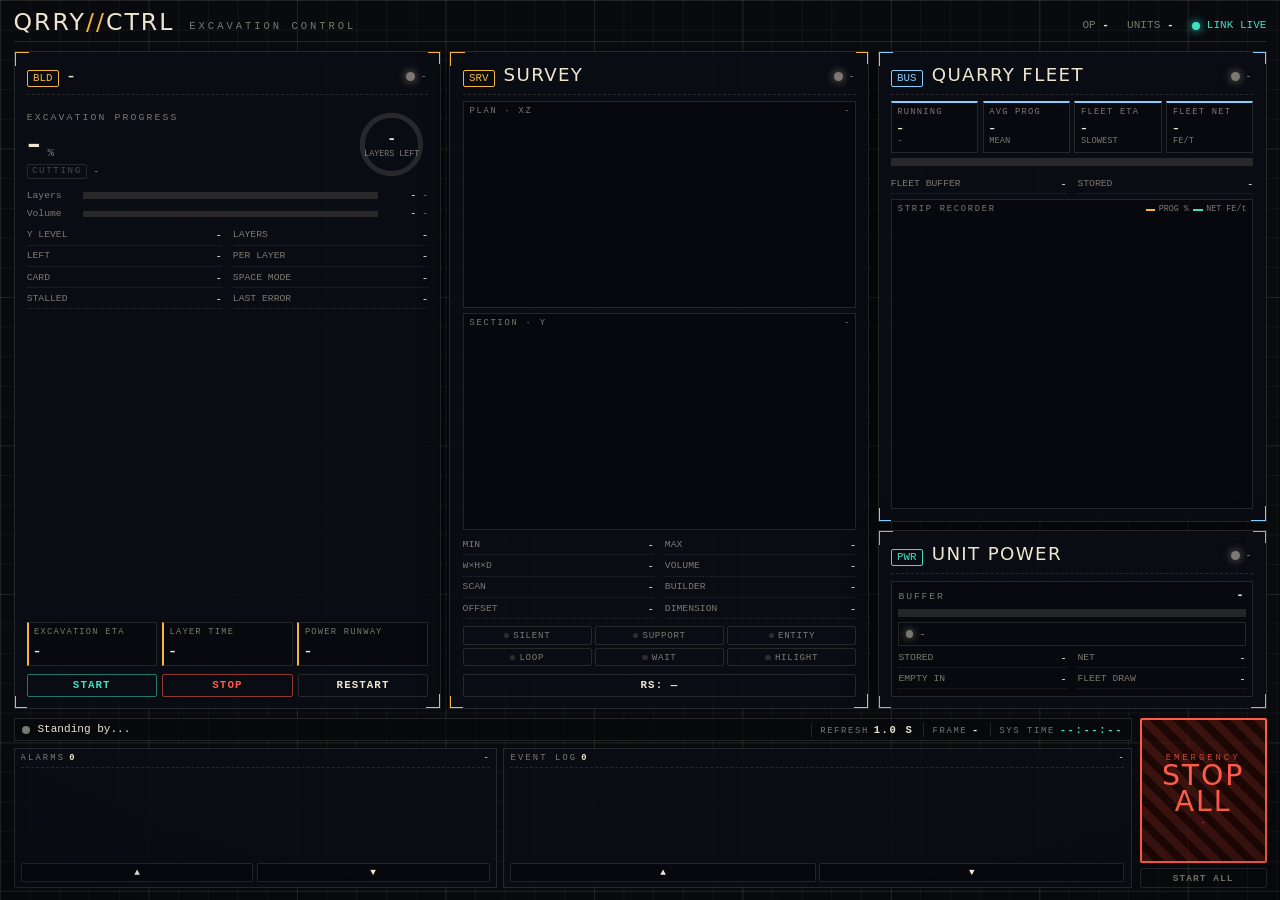
<file: scripts/builder-control/ui/index.html>
<!doctype html>
<html lang="en">
<head>
<meta charset="utf-8">
<meta name="viewport" content="width=device-width, initial-scale=1">
<title>Excavation Control Room</title>
<!-- style.css + client.js are siblings, inlined by the server bundler. -->
<link rel="stylesheet" href="style.css">
</head>
<body>

<!-- ok:false — full-sheet placeholder shown instead of the board -->
<div class="offsheet" id="offsheet"><div class="off-card">
  <div class="off-mark">QRRY<b>//</b>CTRL</div>
  <div class="off-tag">No excavation signal</div>
  <div class="off-reason" id="offReason">Awaiting link...</div>
  <div class="off-rule"></div>
  <div class="off-foot">Excavation control room &middot; Silica Path B</div>
</div></div>

<div class="sheet">

<div class="rule">
  <div class="mark">QRRY<b>//</b>CTRL</div>
  <div class="tagline">Excavation&nbsp;Control</div>
  <div class="spacer"></div>
  <div class="meta">
    <span>OP&nbsp;<b id="op">-</b></span>
    <span>UNITS&nbsp;<b id="devCount">-</b></span>
    <span class="link" id="link"><span class="dot"></span><span id="linkTxt">LINK LIVE</span></span>
  </div>
</div>

<div class="board">

<!-- ---------------------------------- UNIT (mechanical) ---------------------------- -->
<section class="node mech" id="nUnit">
<span class="tr"></span><span class="bl"></span>
<div class="n-head"><span class="n-tag">BLD</span><span class="n-name" id="uName">-</span>
  <span class="n-state idle" id="uState"><span class="lamp"></span><span id="uStateTxt">-</span></span></div>
<div class="chips" id="uChips"></div>
<div class="n-body">
  <div class="ph" id="uPh"><span>NO RFTOOLS BUILDER ON NET</span></div>
  <div class="readrow">
    <div class="read">
      <div class="lbl">Excavation progress</div>
      <div class="big"><b id="uProg">-</b><span class="unit">%</span><span class="trend" id="uTrend"></span></div>
      <div class="sub"><span class="pip" id="uPip">CUTTING</span><span class="subtxt" id="uNote">-</span></div>
    </div>
    <div class="ring" id="uRing">
      <svg viewBox="0 0 100 100"><circle class="rt" cx="50" cy="50" r="40"></circle>
      <circle class="rv" cx="50" cy="50" r="40" stroke-dasharray="251.3" stroke-dashoffset="251.3"></circle></svg>
      <div class="cap"><b id="uRingV">-</b><span id="uRingL">layers left</span></div>
    </div>
  </div>
  <div class="levels">
    <div class="lv"><span class="lt">Layers</span><div class="track"><div class="fill" id="fLayers"></div></div><span class="pv" id="pLayers">-</span><span class="val" id="vLayers">-</span></div>
    <div class="lv"><span class="lt">Volume</span><div class="track"><div class="fill" id="fVol"></div></div><span class="pv" id="pVol">-</span><span class="val" id="vVol">-</span></div>
  </div>
  <div class="tags">
    <div class="tg"><span class="k">Y level</span><span class="v" id="tY">-</span></div>
    <div class="tg"><span class="k">Layers</span><span class="v" id="tLayers">-</span></div>
    <div class="tg"><span class="k">Left</span><span class="v" id="tLeft">-</span></div>
    <div class="tg"><span class="k">Per layer</span><span class="v" id="tPerLayer">-</span></div>
    <div class="tg"><span class="k">Card</span><span class="v" id="tCard">-</span></div>
    <div class="tg"><span class="k">Space mode</span><span class="v" id="tSpace">-</span></div>
    <div class="tg"><span class="k">Stalled</span><span class="v" id="tStall">-</span></div>
    <div class="tg"><span class="k">Last error</span><span class="v" id="tErr">-</span></div>
  </div>
  <div class="runway">
    <div class="rw"><div class="rw-l">Excavation ETA</div><div class="rw-v" id="wEta">-</div></div>
    <div class="rw"><div class="rw-l">Layer time</div><div class="rw-v" id="wLayer">-</div></div>
    <div class="rw"><div class="rw-l">Power runway</div><div class="rw-v" id="wPower">-</div></div>
  </div>
</div>
<div class="ctl">
  <button class="sw go" type="button" id="btnStart">START</button>
  <button class="sw stop" type="button" id="btnStop">STOP</button>
  <button class="sw" type="button" id="btnRestart">RESTART</button>
</div>
</section>

<!-- ---------------------------------- SURVEY (plots) ------------------------------- -->
<section class="node mech" id="nSurvey">
<span class="tr"></span><span class="bl"></span>
<div class="n-head"><span class="n-tag">SRV</span><span class="n-name">Survey</span>
  <span class="n-state idle" id="sState"><span class="lamp"></span><span id="sStateTxt">-</span></span></div>
<div class="n-body">
  <div class="ph" id="sPh"><span>NO WORK REGION</span></div>
  <div class="plots">
    <div class="plot">
      <div class="plbl">Plan &middot; XZ</div><div class="pmeta" id="planMeta">-</div>
      <canvas id="planC"></canvas>
    </div>
    <div class="plot">
      <div class="plbl">Section &middot; Y</div><div class="pmeta" id="secMeta">-</div>
      <canvas id="secC"></canvas>
    </div>
  </div>
  <div class="tags">
    <div class="tg"><span class="k">Min</span><span class="v" id="qMin">-</span></div>
    <div class="tg"><span class="k">Max</span><span class="v" id="qMax">-</span></div>
    <div class="tg"><span class="k">W&times;H&times;D</span><span class="v" id="qSize">-</span></div>
    <div class="tg"><span class="k">Volume</span><span class="v" id="qVol">-</span></div>
    <div class="tg"><span class="k">Scan</span><span class="v" id="qScan">-</span></div>
    <div class="tg"><span class="k">Builder</span><span class="v" id="qPos">-</span></div>
    <div class="tg"><span class="k">Offset</span><span class="v" id="qOff">-</span></div>
    <div class="tg"><span class="k">Dimension</span><span class="v" id="qDim">-</span></div>
  </div>
  <div class="flaggrid" id="flags">
    <button class="fg" type="button" data-f="silent"><i></i>Silent</button>
    <button class="fg" type="button" data-f="support"><i></i>Support</button>
    <button class="fg" type="button" data-f="entity"><i></i>Entity</button>
    <button class="fg" type="button" data-f="loop"><i></i>Loop</button>
    <button class="fg" type="button" data-f="wait"><i></i>Wait</button>
    <button class="fg" type="button" data-f="hilight"><i></i>Hilight</button>
  </div>
</div>
<div class="ctl"><button class="sw" type="button" id="btnRs">RS: &mdash;</button></div>
</section>

<!-- ------------------------------- FLEET BUS + POWER ------------------------------- -->
<div class="col">

<section class="node bus grow" id="nBus">
<span class="tr"></span><span class="bl"></span>
<div class="n-head"><span class="n-tag">BUS</span><span class="n-name">Quarry Fleet</span>
  <span class="n-state idle" id="bState"><span class="lamp"></span><span id="bStateTxt">-</span></span></div>
<div class="n-body">
  <div class="tiles">
    <div class="tile"><div class="t-l">Running</div><div class="t-v" id="bUnits">-</div><div class="t-s" id="bUnitsSub">-</div></div>
    <div class="tile"><div class="t-l">Avg prog</div><div class="t-v" id="bProg">-</div><div class="t-s">mean</div></div>
    <div class="tile"><div class="t-l">Fleet ETA</div><div class="t-v" id="bEta">-</div><div class="t-s">slowest</div></div>
    <div class="tile"><div class="t-l">Fleet net</div><div class="t-v" id="bNet">-</div><div class="t-s">FE/t</div></div>
  </div>
  <div class="track wide"><div class="fill" id="fFleet"></div></div>
  <div class="tags two">
    <div class="tg"><span class="k">Fleet buffer</span><span class="v" id="bBuf">-</span></div>
    <div class="tg"><span class="k">Stored</span><span class="v" id="bStored">-</span></div>
  </div>
  <div class="recorder">
    <div class="rlbl">Strip recorder</div>
    <div class="rleg"><i class="a"></i>PROG&nbsp;%<i class="t"></i>NET&nbsp;FE/t</div>
    <canvas id="chart"></canvas>
  </div>
</div>
</section>

<section class="node elec" id="nPower">
<span class="tr"></span><span class="bl"></span>
<div class="n-head"><span class="n-tag">PWR</span><span class="n-name" id="pName">Unit power</span>
  <span class="n-state idle" id="pState"><span class="lamp"></span><span id="pStateTxt">-</span></span></div>
<div class="n-body">
  <div class="ph" id="pPh"><span>NO POWER READING</span></div>
  <div class="panel">
    <div class="cb-head"><span>Buffer</span><b id="pPct">-</b></div>
    <div class="track wide"><div class="fill" id="fBuf"></div></div>
    <div class="netline" id="netLine"><span class="lamp"></span><span id="netTxt">-</span></div>
    <div class="tags two">
      <div class="tg"><span class="k">Stored</span><span class="v" id="pStored">-</span></div>
      <div class="tg"><span class="k">Net</span><span class="v" id="pNet">-</span></div>
      <div class="tg"><span class="k" id="pRunL">Empty in</span><span class="v" id="pRunV">-</span></div>
      <div class="tg"><span class="k">Fleet draw</span><span class="v" id="pFleet">-</span></div>
    </div>
  </div>
</div>
</section>

</div>
</div>

<!-- ---------------------------------- annunciator foot ------------------------------ -->
<div class="foot">
<div class="foot-main">
  <div class="statusbar">
    <span class="st-lamp" id="stLamp"></span>
    <span class="st-txt" id="stTxt">Standing by...</span>
    <span class="spacer"></span>
    <span class="tbcell">Refresh<b>1.0 s</b></span>
    <span class="tbcell">Frame<b id="tbFrame">-</b></span>
    <span class="tbcell clock">Sys&nbsp;Time<b id="clock">--:--:--</b></span>
  </div>
  <!-- two columns since the supervisor went: entries WRAP, so both lists need the width.
       MCEF delivers no wheel and wall screens are tap-only — hence the explicit page buttons. -->
  <div class="annun">
    <div class="ablock">
      <div class="ab-head">Alarms <b id="alCount">0</b><span class="ab-pos" id="alPos">-</span></div>
      <div class="alist" id="alarms"></div>
      <div class="pager"><button class="pg" type="button" id="alUp">&#9650;</button><button class="pg" type="button" id="alDn">&#9660;</button></div>
    </div>
    <div class="ablock">
      <div class="ab-head">Event log <b id="evCount">0</b><span class="ab-pos" id="evPos">-</span></div>
      <div class="loglist" id="log"></div>
      <div class="pager"><button class="pg" type="button" id="evUp">&#9650;</button><button class="pg" type="button" id="evDn">&#9660;</button></div>
    </div>
  </div>
</div>
<div class="masterwrap">
  <button class="master" type="button" id="btnStopAll">
    <span class="m-hz"></span>
    <span class="m-top">EMERGENCY</span>
    <span class="m-big">STOP</span>
    <span class="m-big">ALL</span>
    <span class="m-sub" id="mSub">-</span>
  </button>
  <button class="sw tiny ghost" type="button" id="btnStartAll">START ALL</button>
</div>
</div>

</div>

<script src="client.js"></script>
</body>
</html>
</file>
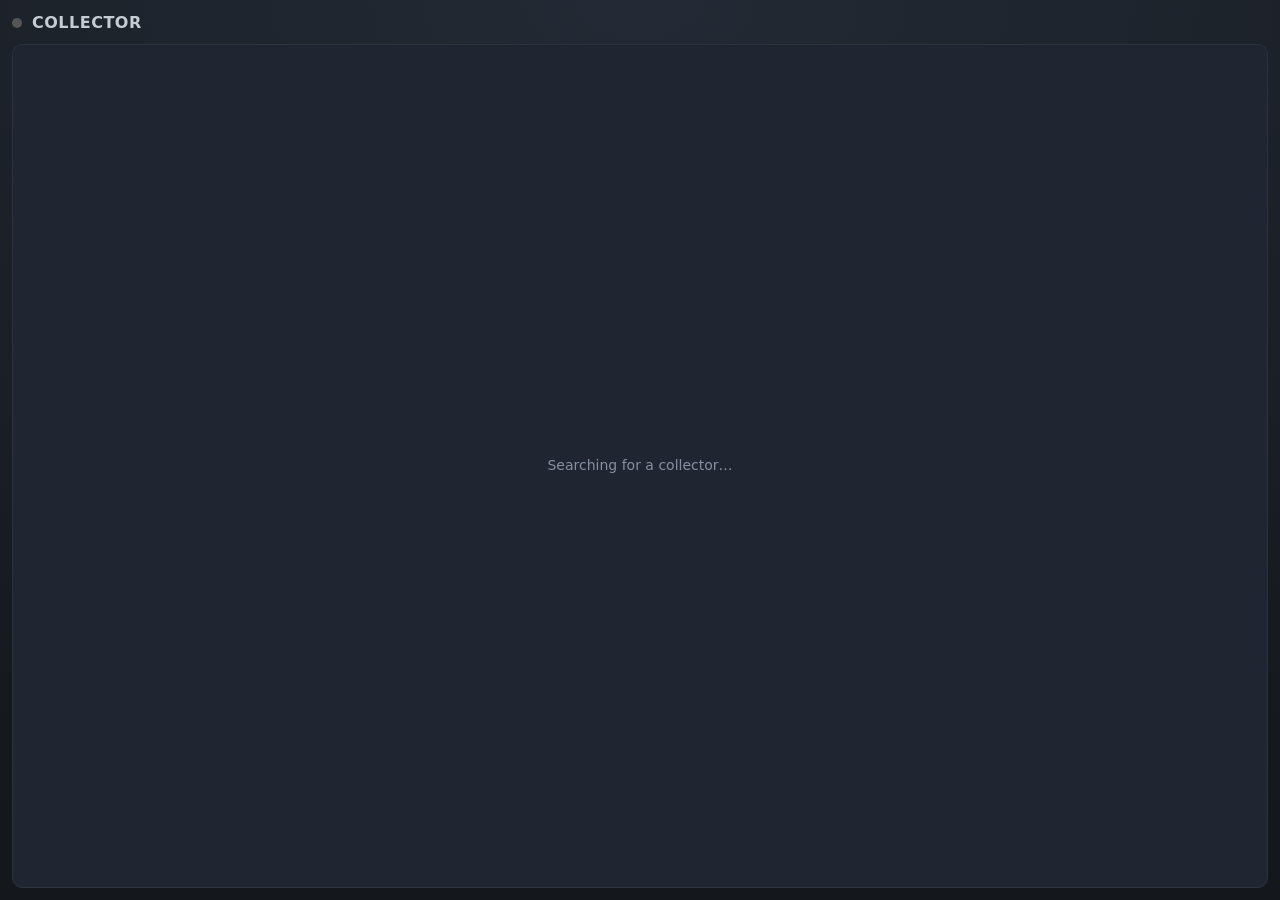
<file: scripts/collector/ui/index.html>
<!doctype html>
<html lang="en">
<head>
  <meta charset="utf-8">
  <meta name="viewport" content="width=device-width, initial-scale=1">
  <title>Collector</title>
  <!-- Sibling files, served over silica:// alongside this page. -->
  <link rel="stylesheet" href="style.css">
</head>
<body>
  <main class="app">
    <header class="bar">
      <span class="dot off" id="statusDot"></span>
      <h1 id="title">Collector</h1>
      <span class="sub" id="sub"></span>
    </header>

    <section id="offline" class="offline">
      <p id="offlineMsg">Searching for a collector…</p>
    </section>

    <section id="live" class="live hidden">
      <ul id="list" class="list"></ul>
      <!-- The only scrolling that works on every surface: a wall screen forwards no wheel event. -->
      <div class="pager">
        <button class="pg" type="button" id="lUp">&#9650;</button>
        <span class="pgpos" id="lPos">0/0</span>
        <button class="pg" type="button" id="lDn">&#9660;</button>
      </div>
    </section>
  </main>
  <script src="client.js"></script>
</body>
</html>
</file>
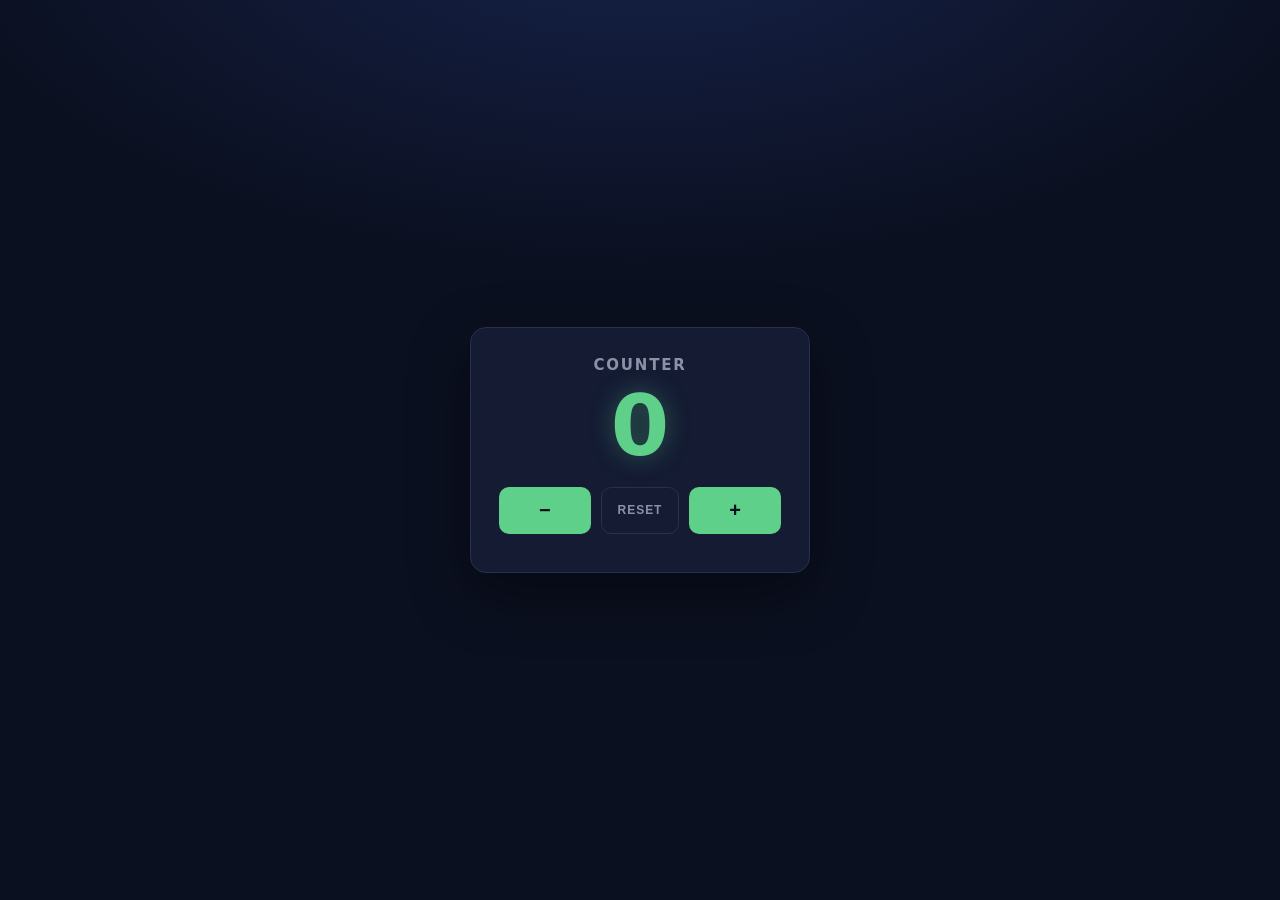
<file: scripts/counter/ui/index.html>
<!doctype html>
<html lang="en">
<head>
  <meta charset="utf-8">
  <meta name="viewport" content="width=device-width, initial-scale=1">
  <title>Counter</title>
  <!-- Sibling files, served over silica:// alongside this page. -->
  <link rel="stylesheet" href="style.css">
</head>
<body>
  <main class="card">
    <h1>Counter</h1>
    <div id="count" class="count">0</div>
    <div class="row">
      <button id="dec" class="btn" aria-label="decrement">&minus;</button>
      <button id="reset" class="btn ghost">reset</button>
      <button id="inc" class="btn" aria-label="increment">+</button>
    </div>
    <p id="who" class="who"></p>
  </main>
  <script src="client.js"></script>
</body>
</html>
</file>
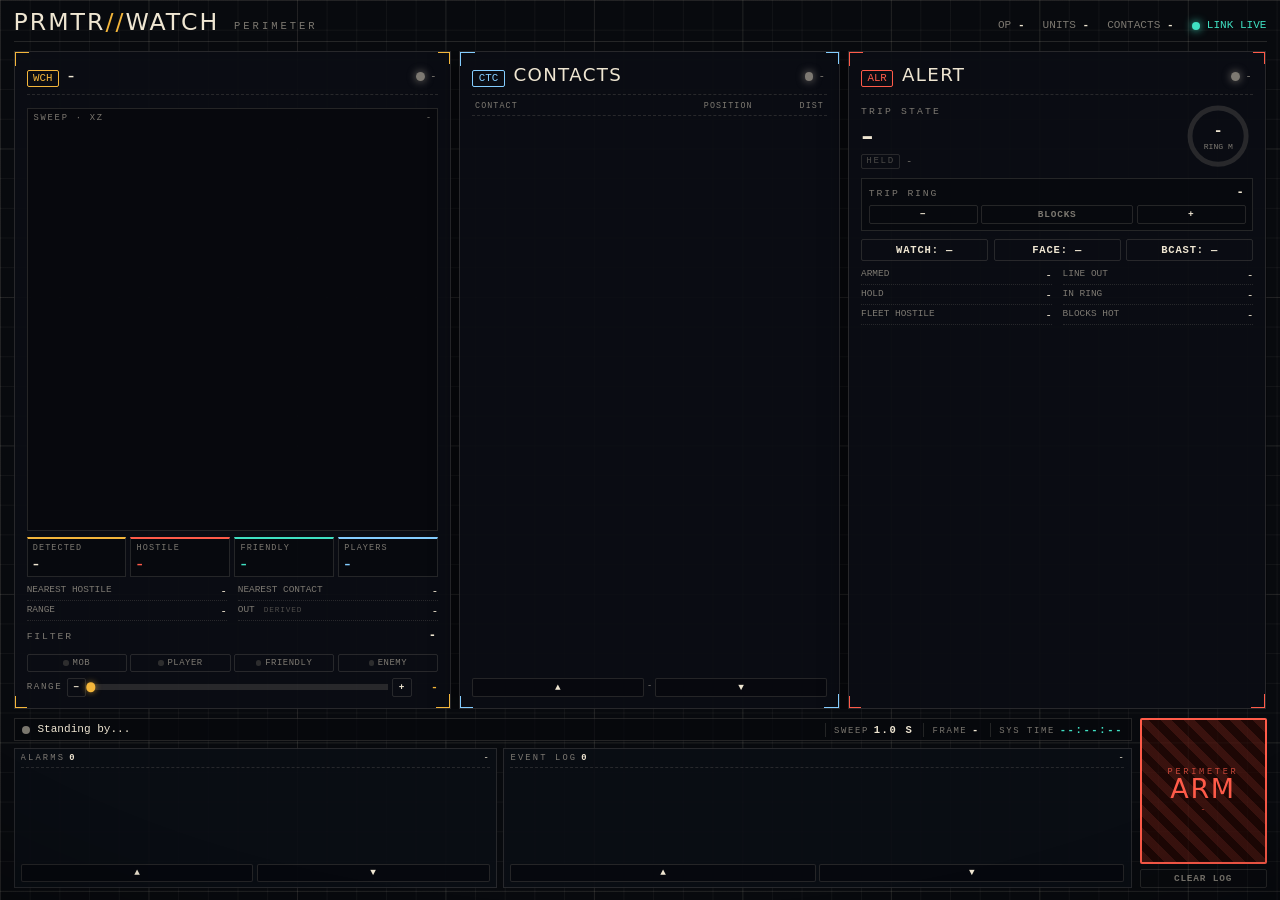
<file: scripts/detector/ui/index.html>
<!doctype html>
<html lang="en">
<head>
<meta charset="utf-8">
<meta name="viewport" content="width=device-width, initial-scale=1">
<title>Perimeter Watch</title>
<!-- style.css + client.js are siblings, inlined by the server bundler. -->
<link rel="stylesheet" href="style.css">
</head>
<body>

<!-- ok:false — full-sheet placeholder shown instead of the board -->
<div class="offsheet" id="offsheet"><div class="off-card">
  <div class="off-mark">PRMTR<b>//</b>WATCH</div>
  <div class="off-tag">No detector signal</div>
  <div class="off-reason" id="offReason">Awaiting link...</div>
  <div class="off-rule"></div>
  <div class="off-foot">Perimeter watch board &middot; Silica Path B</div>
</div></div>

<div class="sheet">

<div class="rule">
  <div class="mark">PRMTR<b>//</b>WATCH</div>
  <div class="tagline">Perimeter</div>
  <div class="spacer"></div>
  <div class="meta">
    <span>OP&nbsp;<b id="op">-</b></span>
    <span>UNITS&nbsp;<b id="devCount">-</b></span>
    <span>CONTACTS&nbsp;<b id="hdrContacts">-</b></span>
    <span class="link" id="link"><span class="dot"></span><span id="linkTxt">LINK LIVE</span></span>
  </div>
</div>

<div class="board">

<!-- ---------------------------------- WATCH (the radar) --------------------------------- -->
<section class="node watch" id="nWatch">
<span class="tr"></span><span class="bl"></span>
<div class="n-head"><span class="n-tag">WCH</span><span class="n-name" id="uName">-</span>
  <span class="n-state idle" id="uState"><span class="lamp"></span><span id="uStateTxt">-</span></span></div>
<div class="chips" id="uChips"></div>
<div class="n-body">
  <div class="ph" id="uPh"><span>NO DETECTOR ON NET</span></div>
  <div class="plot grow">
    <div class="plbl">Sweep &middot; XZ</div><div class="pmeta" id="radarMeta">-</div>
    <canvas id="radarC"></canvas>
  </div>
  <div class="tiles">
    <div class="tile"><div class="t-l">Detected</div><div class="t-v" id="sTotal">-</div></div>
    <div class="tile hos"><div class="t-l">Hostile</div><div class="t-v" id="sHostile">-</div></div>
    <div class="tile fri"><div class="t-l">Friendly</div><div class="t-v" id="sFriendly">-</div></div>
    <div class="tile ply"><div class="t-l">Players</div><div class="t-v" id="sPlayers">-</div></div>
  </div>
  <div class="tags">
    <div class="tg"><span class="k">Nearest hostile</span><span class="v" id="tNearH">-</span></div>
    <div class="tg"><span class="k">Nearest contact</span><span class="v" id="tNearA">-</span></div>
    <div class="tg"><span class="k">Range</span><span class="v" id="tRange">-</span></div>
    <div class="tg"><span class="k">OUT <i>derived</i></span><span class="v" id="tOut">-</span></div>
  </div>
  <!-- the selected unit's own config: four filter chips + a range stepper. Tap targets only — MCEF
       forwards clicks, never a drag, so there is no thumb to grab anywhere on this sheet. -->
  <div class="lower">
    <div class="cb-head"><span>Filter</span><b id="tFilter">-</b></div>
    <div class="filters" id="filters">
      <button class="fg" type="button" data-f="mob"><i></i>Mob</button>
      <button class="fg" type="button" data-f="player"><i></i>Player</button>
      <button class="fg" type="button" data-f="friendly"><i></i>Friendly</button>
      <button class="fg" type="button" data-f="enemy"><i></i>Enemy</button>
    </div>
    <div class="rangerow">
      <span class="rk">Range</span>
      <button class="sw tiny" type="button" id="rMinus">&minus;</button>
      <div class="track tap" id="rTrack"><div class="fill" id="rFill"></div><div class="knob" id="rKnob"></div></div>
      <button class="sw tiny" type="button" id="rPlus">+</button>
      <b class="rv" id="rVal">-</b>
    </div>
  </div>
</div>
</section>

<!-- ---------------------------------- CONTACTS (the list) ------------------------------- -->
<section class="node ctc" id="nList">
<span class="tr"></span><span class="bl"></span>
<div class="n-head"><span class="n-tag">CTC</span><span class="n-name">Contacts</span>
  <span class="n-state idle" id="cState"><span class="lamp"></span><span id="cStateTxt">-</span></span></div>
<div class="n-body">
  <div class="ph" id="cPh"><span>NOTHING IN RANGE</span></div>
  <div class="rowhead"><span>Contact</span><span class="c">Position</span><span class="c">Dist</span></div>
  <div class="rows" id="rows"></div>
  <div class="more" id="cMore"></div>
  <div class="pager"><button class="pg" type="button" id="cUp">&#9650;</button>
    <span class="pgpos" id="cPos">-</span>
    <button class="pg" type="button" id="cDn">&#9660;</button></div>
</div>
</section>

<!-- ---------------------------------- ALERT (the one thing that acts) ------------------- -->
<section class="node alr" id="nAlert">
<span class="tr"></span><span class="bl"></span>
<div class="n-head"><span class="n-tag">ALR</span><span class="n-name">Alert</span>
  <span class="n-state idle" id="aState"><span class="lamp"></span><span id="aStateTxt">-</span></span></div>
<div class="n-body">
  <div class="readrow">
    <div class="read">
      <div class="lbl">Trip state</div>
      <div class="big"><b id="aBig">-</b></div>
      <div class="sub"><span class="pip" id="aPip">HELD</span><span class="subtxt" id="aSub">-</span></div>
    </div>
    <div class="ring" id="aRing">
      <svg viewBox="0 0 100 100"><circle class="rt" cx="50" cy="50" r="40"></circle>
      <circle class="rv" cx="50" cy="50" r="40" stroke-dasharray="251.3" stroke-dashoffset="251.3"></circle></svg>
      <div class="cap"><b id="aRingV">-</b><span>ring m</span></div>
    </div>
  </div>
  <div class="panel">
    <div class="cb-head"><span>Trip ring</span><b id="dVal">-</b></div>
    <div class="stepper">
      <button class="sw tiny" type="button" id="dMinus">&minus;</button>
      <button class="sw tiny ghost" type="button" id="dLabel">BLOCKS</button>
      <button class="sw tiny" type="button" id="dPlus">+</button>
    </div>
  </div>
  <div class="ctl three">
    <button class="sw" type="button" id="btnTrip">WATCH: &mdash;</button>
    <button class="sw" type="button" id="btnSide">FACE: &mdash;</button>
    <button class="sw" type="button" id="btnBcast">BCAST: &mdash;</button>
  </div>
  <div class="tags">
    <div class="tg"><span class="k">Armed</span><span class="v" id="tArmed">-</span></div>
    <div class="tg"><span class="k">Line out</span><span class="v" id="tLine">-</span></div>
    <div class="tg"><span class="k">Hold</span><span class="v" id="tHold">-</span></div>
    <div class="tg"><span class="k">In ring</span><span class="v" id="tInRing">-</span></div>
    <div class="tg"><span class="k">Fleet hostile</span><span class="v" id="tFleetHos">-</span></div>
    <div class="tg"><span class="k">Blocks hot</span><span class="v" id="tHot">-</span></div>
  </div>
  <div class="faultline" id="faultLine">-</div>
</div>
</section>

</div>

<!-- ---------------------------------- annunciator foot ------------------------------ -->
<div class="foot">
<div class="foot-main">
  <div class="statusbar">
    <span class="st-lamp" id="stLamp"></span>
    <span class="st-txt" id="stTxt">Standing by...</span>
    <span class="spacer"></span>
    <span class="tbcell">Sweep<b>1.0 s</b></span>
    <span class="tbcell">Frame<b id="tbFrame">-</b></span>
    <span class="tbcell clock">Sys&nbsp;Time<b id="clock">--:--:--</b></span>
  </div>
  <!-- entries WRAP, so both lists need real width. MCEF delivers no wheel and wall screens are
       tap-only — hence the explicit page buttons. -->
  <div class="annun">
    <div class="ablock">
      <div class="ab-head">Alarms <b id="alCount">0</b><span class="ab-pos" id="alPos">-</span></div>
      <div class="alist" id="alarms"></div>
      <div class="pager"><button class="pg" type="button" id="alUp">&#9650;</button><button class="pg" type="button" id="alDn">&#9660;</button></div>
    </div>
    <div class="ablock">
      <div class="ab-head">Event log <b id="evCount">0</b><span class="ab-pos" id="evPos">-</span></div>
      <div class="loglist" id="log"></div>
      <div class="pager"><button class="pg" type="button" id="evUp">&#9650;</button><button class="pg" type="button" id="evDn">&#9660;</button></div>
    </div>
  </div>
</div>
<div class="masterwrap">
  <button class="master" type="button" id="btnArm">
    <span class="m-hz"></span>
    <span class="m-top">PERIMETER</span>
    <span class="m-big">ARM</span>
    <span class="m-sub" id="mSub">-</span>
  </button>
  <button class="sw tiny ghost" type="button" id="btnClearLog">CLEAR LOG</button>
</div>
</div>

</div>

<script src="client.js"></script>
</body>
</html>
</file>
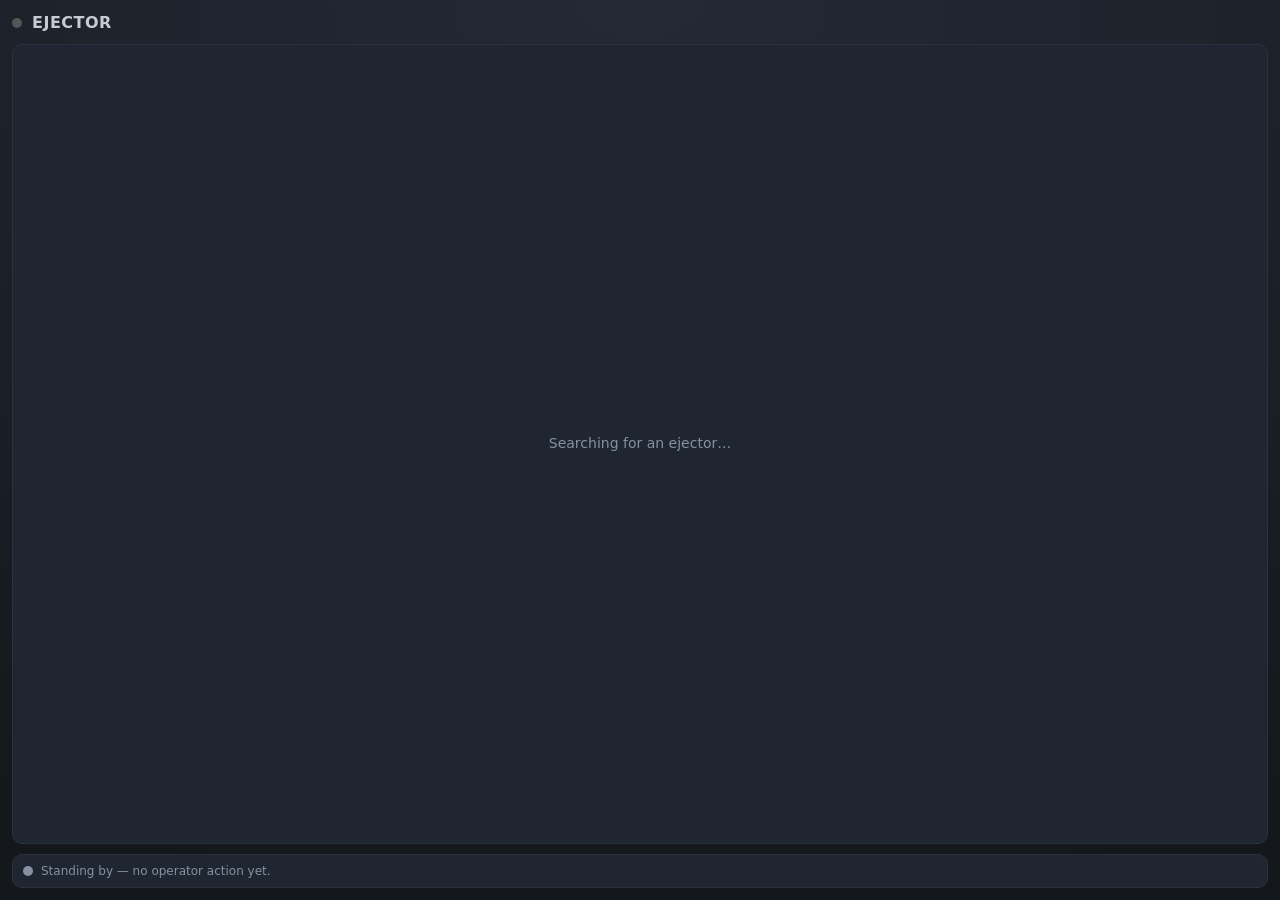
<file: scripts/ejector/ui/index.html>
<!doctype html>
<html lang="en">
<head>
  <meta charset="utf-8">
  <meta name="viewport" content="width=device-width, initial-scale=1">
  <title>Ejector</title>
  <!-- Sibling files, served over silica:// alongside this page. -->
  <link rel="stylesheet" href="style.css">
</head>
<body>
  <main class="app">
    <header class="bar">
      <span class="dot off" id="statusDot"></span>
      <h1 id="title">Ejector</h1>
      <span class="sub" id="sub"></span>
    </header>

    <section id="offline" class="offline">
      <p id="offlineMsg">Searching for an ejector…</p>
    </section>

    <section id="live" class="live hidden">
      <div class="col">
        <ul id="list" class="list"></ul>
        <!-- The only scrolling that works on every surface: a wall screen forwards no wheel event. -->
        <div class="pager">
          <button class="pg" type="button" id="lUp">&#9650;</button>
          <span class="pgpos" id="lPos">0/0</span>
          <button class="pg" type="button" id="lDn">&#9660;</button>
        </div>

        <div class="tank" id="tank">
          <span class="tlabel">Tank</span>
          <span class="tname" id="tankFluid">Empty</span>
          <div class="ttrack"><div class="tfill" id="tankFill"></div></div>
          <span class="tamt" id="tankAmt">0 / 0 mB</span>
        </div>
      </div>

      <aside class="side">
        <section class="filter">
          <h2>Filter</h2>
          <div id="filterList" class="flist"></div>
          <div class="pager">
            <button class="pg" type="button" id="fUp">&#9650;</button>
            <span class="pgpos" id="fPos">0/0</span>
            <button class="pg" type="button" id="fDn">&#9660;</button>
          </div>
        </section>

        <div class="controls">
          <button class="btn" id="modeBtn">Mode: blacklist</button>
          <button class="btn primary" id="ejectBtn">Force eject</button>
        </div>
      </aside>
    </section>

    <!-- Status card, mirroring the `detector` app's: the last control action and how it went. It sits
         OUTSIDE both sections so it is readable while the offline card holds the sheet, and it is a
         fixed-height row of the page flex column so it never needs scrolling to reach — a wall screen
         forwards no wheel event (see the pager comment above). -->
    <div class="statusbar">
      <span class="st-lamp" id="stLamp"></span>
      <span class="st-txt" id="stTxt">Standing by — no operator action yet.</span>
    </div>
  </main>
  <script src="client.js"></script>
</body>
</html>
</file>
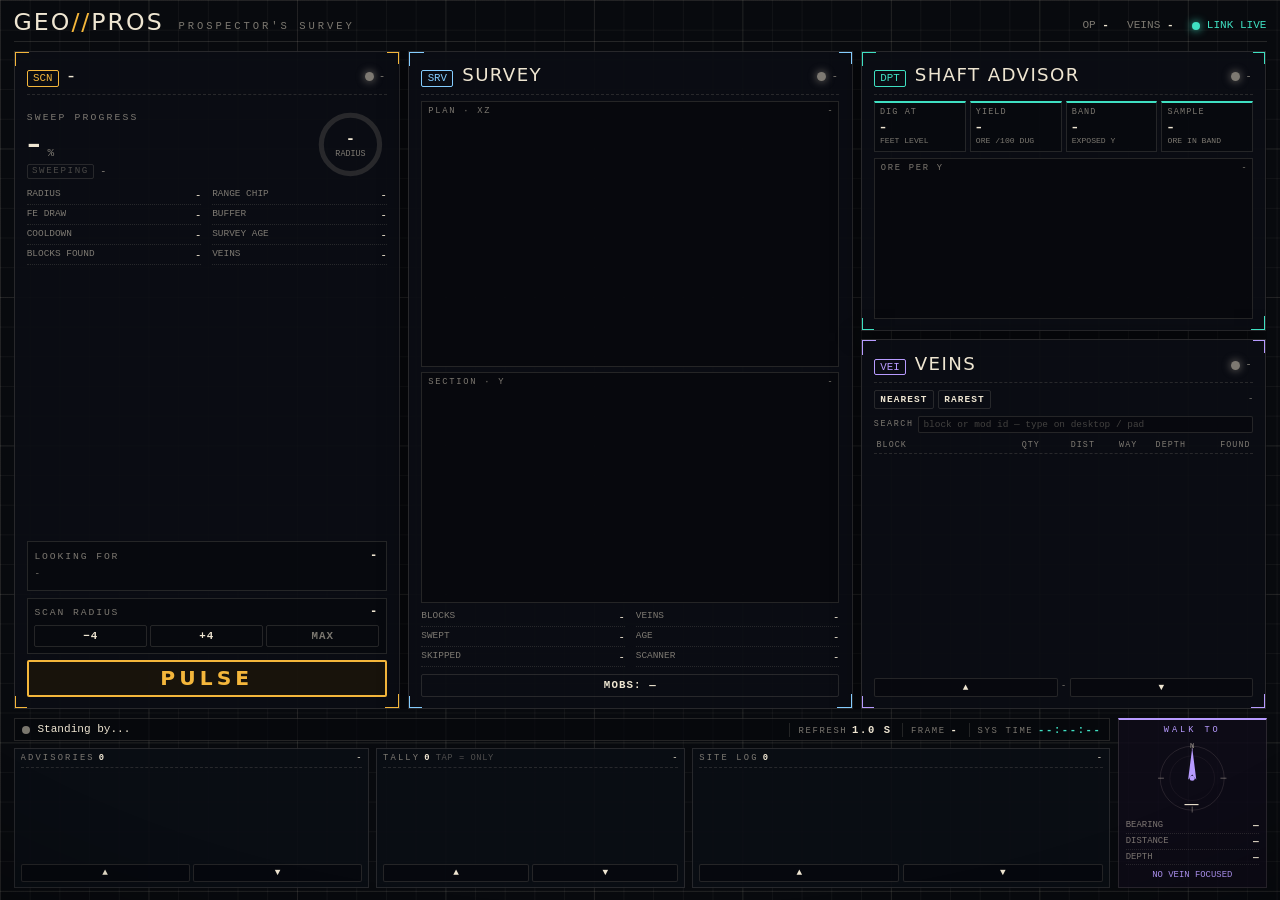
<file: scripts/geo-prospector/ui/index.html>
<!doctype html>
<html lang="en">
<head>
<meta charset="utf-8">
<meta name="viewport" content="width=device-width, initial-scale=1">
<title>Prospector's Survey Room</title>
<!-- style.css + client.js are siblings, inlined by the server bundler. -->
<link rel="stylesheet" href="style.css">
</head>
<body>

<!-- ok:false — full-sheet placeholder shown instead of the board -->
<div class="offsheet" id="offsheet"><div class="off-card">
  <div class="off-mark">GEO<b>//</b>PROS</div>
  <div class="off-tag">No survey signal</div>
  <div class="off-reason" id="offReason">Awaiting link...</div>
  <div class="off-rule"></div>
  <div class="off-foot">Prospector's survey room &middot; Silica Path B</div>
</div></div>

<div class="sheet">

<div class="rule">
  <div class="mark">GEO<b>//</b>PROS</div>
  <div class="tagline">Prospector's&nbsp;Survey</div>
  <div class="spacer"></div>
  <div class="meta">
    <span>OP&nbsp;<b id="op">-</b></span>
    <span>VEINS&nbsp;<b id="devCount">-</b></span>
    <span class="link" id="link"><span class="dot"></span><span id="linkTxt">LINK LIVE</span></span>
  </div>
</div>

<div class="board">

<!-- ------------------------------- SCANNER (the pulse) ----------------------------- -->
<section class="node scan" id="nScan">
<span class="tr"></span><span class="bl"></span>
<div class="n-head"><span class="n-tag">SCN</span><span class="n-name" id="sName">-</span>
  <span class="n-state idle" id="sState"><span class="lamp"></span><span id="sStateTxt">-</span></span></div>
<div class="chips" id="sChips"></div>
<div class="n-body">
  <div class="ph" id="sPh"><span>NO GEO SCANNER ON NET</span></div>
  <div class="readrow">
    <div class="read">
      <div class="lbl">Sweep progress</div>
      <div class="big"><b id="pProg">-</b><span class="unit">%</span></div>
      <div class="sub"><span class="pip" id="pipScan">SWEEPING</span><span class="subtxt" id="sNote">-</span></div>
    </div>
    <div class="ring" id="ring">
      <svg viewBox="0 0 100 100"><circle class="rt" cx="50" cy="50" r="40"></circle>
      <circle class="rv" cx="50" cy="50" r="40" stroke-dasharray="251.3" stroke-dashoffset="251.3"></circle></svg>
      <div class="cap"><b id="ringV">-</b><span id="ringL">radius</span></div>
    </div>
  </div>
  <div class="tags">
    <div class="tg"><span class="k">Radius</span><span class="v" id="tRadius">-</span></div>
    <div class="tg"><span class="k">Range chip</span><span class="v" id="tChip">-</span></div>
    <div class="tg"><span class="k">FE draw</span><span class="v" id="tFe">-</span></div>
    <div class="tg"><span class="k">Buffer</span><span class="v" id="tEnergy">-</span></div>
    <div class="tg"><span class="k">Cooldown</span><span class="v" id="tCool">-</span></div>
    <div class="tg"><span class="k">Survey age</span><span class="v" id="tAge">-</span></div>
    <div class="tg"><span class="k">Blocks found</span><span class="v" id="tHits">-</span></div>
    <div class="tg"><span class="k">Veins</span><span class="v" id="tVeins">-</span></div>
  </div>
  <!-- the controls hug the bottom of the card (margin-top:auto) so a tall surface does not leave a void
       between the readouts and the PULSE button -->
  <div class="lower">
    <div class="clampline" id="clampLine">-</div>
    <div class="panel">
      <div class="cb-head"><span>Looking for</span><b id="cfgPreset">-</b></div>
      <div class="filterline" id="cfgFilter">-</div>
      <div class="presets" id="presets"></div>
    </div>
    <div class="panel">
      <div class="cb-head"><span>Scan radius</span><b id="rVal">-</b></div>
      <div class="stepper">
        <button class="sw" type="button" id="btnRMinus">&minus;4</button>
        <button class="sw" type="button" id="btnRPlus">+4</button>
        <button class="sw ghost" type="button" id="btnRMax">MAX</button>
      </div>
    </div>
  </div>
</div>
<div class="ctl"><button class="sw pulse" type="button" id="btnPulse">PULSE</button></div>
</section>

<!-- ------------------------------- SURVEY (the plots) ------------------------------ -->
<section class="node srv" id="nSurvey">
<span class="tr"></span><span class="bl"></span>
<div class="n-head"><span class="n-tag">SRV</span><span class="n-name">Survey</span>
  <span class="n-state idle" id="qState"><span class="lamp"></span><span id="qStateTxt">-</span></span></div>
<div class="n-body">
  <div class="ph" id="qPh"><span>NO SURVEY YET</span></div>
  <div class="plots">
    <div class="plot">
      <div class="plbl">Plan &middot; XZ</div><div class="pmeta" id="planMeta">-</div>
      <canvas id="planC"></canvas>
    </div>
    <div class="plot">
      <div class="plbl">Section &middot; Y</div><div class="pmeta" id="secMeta">-</div>
      <canvas id="secC"></canvas>
    </div>
  </div>
  <div class="tags">
    <div class="tg"><span class="k">Blocks</span><span class="v" id="qTotal">-</span></div>
    <div class="tg"><span class="k">Veins</span><span class="v" id="qVeins">-</span></div>
    <div class="tg"><span class="k">Swept</span><span class="v" id="qRadius">-</span></div>
    <div class="tg"><span class="k">Age</span><span class="v" id="qAge">-</span></div>
    <div class="tg"><span class="k">Skipped</span><span class="v" id="qSkip">-</span></div>
    <div class="tg"><span class="k">Scanner</span><span class="v" id="qOrigin">-</span></div>
  </div>
</div>
<div class="ctl"><button class="sw" type="button" id="btnMobs">MOBS: &mdash;</button></div>
</section>

<div class="col">

<!-- ------------------------------- SHAFT ADVISOR ----------------------------------- -->
<section class="node dpt grow" id="nDepth">
<span class="tr"></span><span class="bl"></span>
<div class="n-head"><span class="n-tag">DPT</span><span class="n-name">Shaft advisor</span>
  <span class="n-state idle" id="dState"><span class="lamp"></span><span id="dStateTxt">-</span></span></div>
<div class="n-body">
  <div class="ph" id="dPh"><span>NO DEPTH DATA</span></div>
  <div class="tiles">
    <div class="tile"><div class="t-l">Dig at</div><div class="t-v" id="dY">-</div><div class="t-s">feet level</div></div>
    <div class="tile"><div class="t-l">Yield</div><div class="t-v" id="dYield">-</div><div class="t-s">ore /100 dug</div></div>
    <div class="tile"><div class="t-l">Band</div><div class="t-v" id="dBand">-</div><div class="t-s">exposed Y</div></div>
    <div class="tile"><div class="t-l">Sample</div><div class="t-v" id="dHits">-</div><div class="t-s">ore in band</div></div>
  </div>
  <div class="plot grow">
    <div class="plbl">Ore per Y</div><div class="pmeta" id="histMeta">-</div>
    <canvas id="histC"></canvas>
  </div>
</div>
</section>

<!-- ------------------------------- VEIN TABLE -------------------------------------- -->
<section class="node vein grow" id="nVein">
<span class="tr"></span><span class="bl"></span>
<div class="n-head"><span class="n-tag">VEI</span><span class="n-name">Veins</span>
  <span class="n-state idle" id="vState"><span class="lamp"></span><span id="vStateTxt">-</span></span></div>
<div class="n-body">
  <div class="ph" id="vPh"><span>NOTHING FOUND</span></div>
  <!-- the ONLY chip: the view filter made visible from the card whose contents it changes, and clearable
       from there. Hidden entirely while no filter is held. NOT the scanner's scan filter — that one lives
       in the SCN card as "Looking for" + its presets, a card away and a pulse away. -->
  <div class="sortrow">
    <button class="sw tiny" type="button" id="btnSortDist">NEAREST</button>
    <button class="sw tiny" type="button" id="btnSortRare">RAREST</button>
    <button class="sw tiny only" type="button" id="btnOnly"><span class="o-k">Only</span><span
      class="o-n" id="onlyTxt">-</span><span class="o-x">&#10005;</span></button>
    <span class="vrange" id="vRange">-</span>
  </div>
  <!-- SEARCH: free text, filtered as you type (no Enter needed), matched against each vein's block id AND its
       displayed name. It COMPOSES with ONLY above — this is the free-text half, that one is the tally's
       one-tap exact pick, and both stay visible and separately clearable.
       Typed characters only reach an MCEF page from the SilicaOS desktop, a pad or a pocket computer; an
       in-world wall screen forwards CLICKS ONLY, so there the box is a read-only display of the live query
       (whoever set it) and the ✕ — a plain tap — is how it gets cleared. Hence the placeholder saying where
       you can type: it is legible exactly on the surfaces where typing works. -->
  <div class="searchrow">
    <span class="sr-k">Search</span>
    <input class="s-in" id="searchIn" type="text" maxlength="32" autocomplete="off" autocorrect="off"
      autocapitalize="off" spellcheck="false" placeholder="block or mod id &mdash; type on desktop / pad">
    <button class="sw tiny sclr" type="button" id="btnSearchClr" title="clear the search">&#10005;</button>
  </div>
  <!-- "Qty" is THIS vein's blocks; "Found" is how many of that ore the whole scan turned up, which is what
       RAREST ranks by (E3P9-D22). Two different questions, so two columns. -->
  <div class="rowhead"><span>Block</span><span class="c">Qty</span><span class="c">Dist</span>
    <span class="c">Way</span><span class="c">Depth</span><span class="c">Found</span></div>
  <div class="rows" id="rows"></div>
  <div class="pager"><button class="pg" type="button" id="rowUp">&#9650;</button>
    <span class="pgpos" id="rowPos">-</span>
    <button class="pg" type="button" id="rowDn">&#9660;</button></div>
</div>
</section>

</div>
</div>

<!-- ---------------------------------- annunciator foot ------------------------------ -->
<div class="foot">
<div class="foot-main">
  <div class="statusbar">
    <span class="st-lamp" id="stLamp"></span>
    <span class="st-txt" id="stTxt">Standing by...</span>
    <span class="spacer"></span>
    <span class="tbcell">Refresh<b>1.0 s</b></span>
    <span class="tbcell">Frame<b id="tbFrame">-</b></span>
    <span class="tbcell clock">Sys&nbsp;Time<b id="clock">--:--:--</b></span>
  </div>
  <!-- Entries WRAP, so most of a busy list sits off-screen — and neither a wall screen (tap-only) nor
       MCEF (no wheel event forwarded) can scroll it. Hence the explicit page buttons on every list. -->
  <div class="annun">
    <div class="ablock">
      <div class="ab-head">Advisories <b id="alCount">0</b><span class="ab-pos" id="alPos">-</span></div>
      <div class="alist" id="alarms"></div>
      <div class="pager"><button class="pg" type="button" id="alUp">&#9650;</button><button class="pg" type="button" id="alDn">&#9660;</button></div>
    </div>
    <!-- the tally doubles as the ONLY picker: every row is a button, so it needs to SAY it is one — a wall
         screen has no hover to discover it with. -->
    <div class="ablock">
      <div class="ab-head">Tally <b id="tlCount">0</b><span class="ab-hint">tap&nbsp;=&nbsp;only</span><span class="ab-pos" id="tlPos">-</span></div>
      <div class="alist" id="tally"></div>
      <div class="pager"><button class="pg" type="button" id="tlUp">&#9650;</button><button class="pg" type="button" id="tlDn">&#9660;</button></div>
    </div>
    <div class="ablock">
      <div class="ab-head">Site log <b id="siCount">0</b><span class="ab-pos" id="siPos">-</span></div>
      <div class="loglist" id="sites"></div>
      <div class="pager"><button class="pg" type="button" id="siUp">&#9650;</button><button class="pg" type="button" id="siDn">&#9660;</button></div>
    </div>
  </div>
</div>
<div class="masterwrap">
  <div class="walk" id="walk">
    <div class="w-top">WALK TO</div>
    <div class="rose">
      <svg viewBox="0 0 100 100">
        <circle class="rr" cx="50" cy="50" r="43"></circle>
        <circle class="rr2" cx="50" cy="50" r="30"></circle>
        <line class="rt2" x1="50" y1="4" x2="50" y2="12"></line>
        <line class="rt2" x1="96" y1="50" x2="88" y2="50"></line>
        <line class="rt2" x1="50" y1="96" x2="50" y2="88"></line>
        <line class="rt2" x1="4" y1="50" x2="12" y2="50"></line>
        <g class="needle" id="needle">
          <polygon points="50,9 55.5,52 50,45 44.5,52"></polygon>
          <circle cx="50" cy="50" r="3.4"></circle>
        </g>
      </svg>
      <div class="rose-n">N</div>
      <div class="rose-cap" id="wCard">&mdash;</div>
    </div>
    <div class="w-rows">
      <div class="wr"><span>Bearing</span><b id="wBear">&mdash;</b></div>
      <div class="wr"><span>Distance</span><b id="wDist">&mdash;</b></div>
      <div class="wr"><span>Depth</span><b id="wDepth">&mdash;</b></div>
    </div>
    <div class="w-block" id="wBlock">no vein focused</div>
  </div>
</div>
</div>

</div>

<script src="client.js"></script>
</body>
</html>
</file>
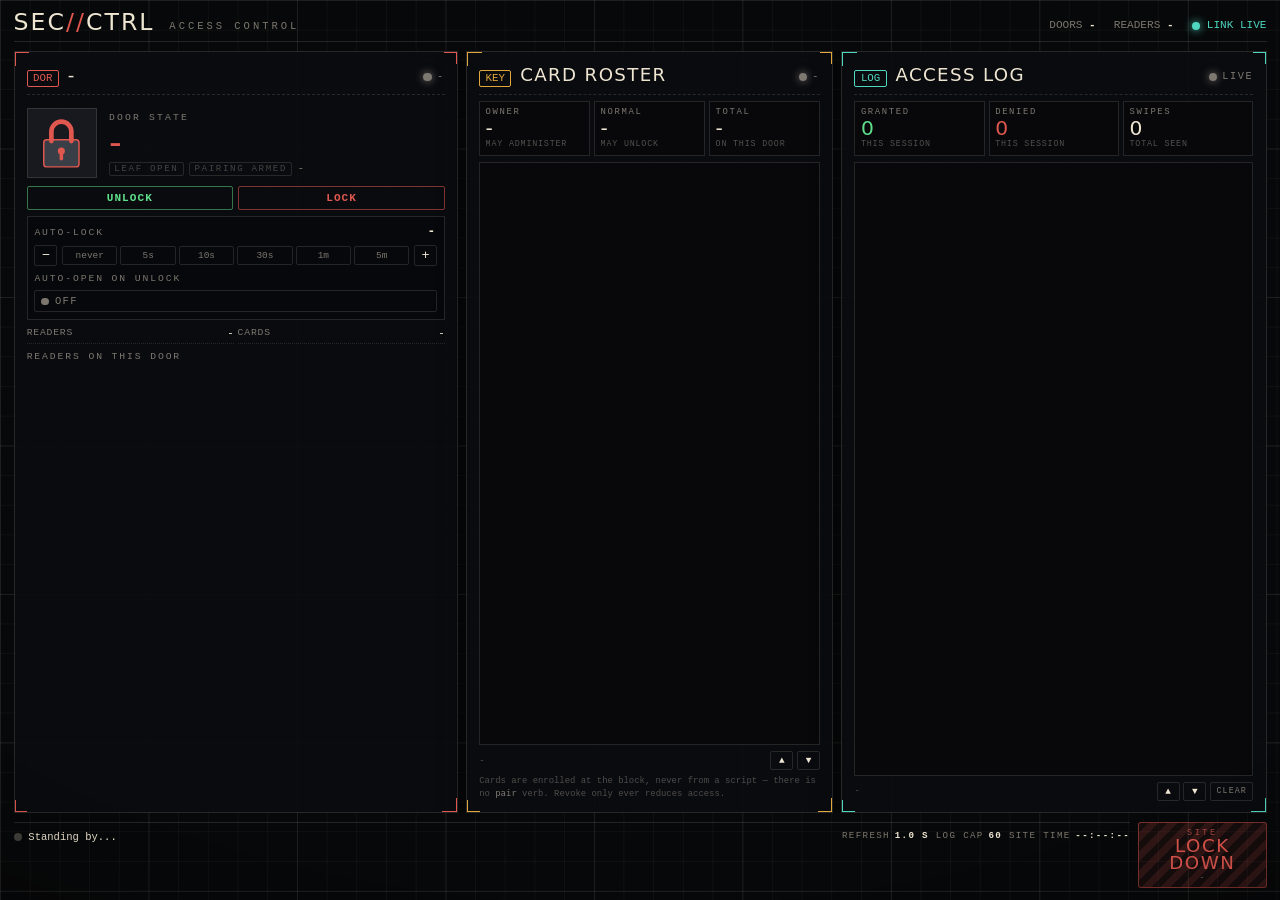
<file: scripts/keycard/ui/index.html>
<!doctype html>
<html lang="en">
<head>
<meta charset="utf-8">
<meta name="viewport" content="width=device-width, initial-scale=1">
<title>Access Control</title>
<!-- style.css + client.js are siblings, inlined by the server bundler. -->
<link rel="stylesheet" href="style.css">
</head>
<body>

<!-- ok:false — full-sheet placeholder shown instead of the board -->
<div class="offsheet" id="offsheet"><div class="off-card">
  <div class="off-mark">SEC<b>//</b>CTRL</div>
  <div class="off-tag" id="offTag">No reader on the net</div>
  <div class="off-reason" id="offReason">Awaiting link...</div>
  <div class="off-rule"></div>
  <div class="off-foot">Access control &middot; Silica Path B</div>
</div></div>

<div class="sheet">

<div class="rule">
  <div class="mark">SEC<b>//</b>CTRL</div>
  <div class="tagline">Access&nbsp;Control</div>
  <div class="spacer"></div>
  <div class="meta">
    <span>DOORS&nbsp;<b id="mDoors">-</b></span>
    <span>READERS&nbsp;<b id="mReaders">-</b></span>
    <span class="link" id="link"><span class="dot"></span><span id="linkTxt">LINK LIVE</span></span>
  </div>
</div>

<div class="board">

<!-- ---------------------------------- DOOR (the selected group) --------------------- -->
<section class="node door" id="nDoor">
<span class="tr"></span><span class="bl"></span>
<div class="n-head"><span class="n-tag">DOR</span><span class="n-name" id="dName">-</span>
  <span class="n-state idle" id="dState"><span class="lamp"></span><span id="dStateTxt">-</span></span></div>
<div class="chips" id="dChips"></div>
<div class="n-body">
  <div class="ph" id="dPh"><span>NO DOOR SELECTED</span></div>

  <div class="hero">
    <div class="bolt" id="bolt">
      <svg viewBox="0 0 100 100" aria-hidden="true">
        <rect class="body" x="20" y="44" width="60" height="46" rx="5"></rect>
        <path class="shackle" id="shackle" d="M33 46 V30 a17 17 0 0 1 34 0 V46"></path>
        <circle class="pin" cx="50" cy="63" r="6"></circle>
        <rect class="pin" x="47" y="63" width="6" height="16" rx="3"></rect>
      </svg>
    </div>
    <div class="read">
      <div class="lbl">Door state</div>
      <div class="big"><b id="dBig">-</b></div>
      <div class="sub">
        <span class="pip" id="pipOpen">LEAF OPEN</span>
        <span class="pip" id="pipArmed">PAIRING ARMED</span>
        <span class="subtxt" id="dNote">-</span>
      </div>
    </div>
  </div>

  <div class="ctl two">
    <button class="sw go" type="button" id="btnUnlock">UNLOCK</button>
    <button class="sw stop" type="button" id="btnLock">LOCK</button>
  </div>

  <div class="panel">
    <div class="cb-head"><span>Auto-lock</span><b id="alVal">-</b></div>
    <!-- Steppers, not a slider: native range drag doesn't survive the MC->CEF forwarding. -->
    <div class="stepper">
      <button class="step" type="button" id="alMinus">&minus;</button>
      <div class="ladder" id="ladder"></div>
      <button class="step" type="button" id="alPlus">+</button>
    </div>
    <div class="cb-head mt"><span>Auto-open on unlock</span></div>
    <div class="toggle" id="autoOpen"><span class="tg-lamp"></span><span class="tg-txt" id="autoOpenTxt">OFF</span></div>
  </div>

  <div class="tags two">
    <div class="tg"><span class="k">Readers</span><span class="v" id="tReaders">-</span></div>
    <div class="tg"><span class="k">Cards</span><span class="v" id="tCards">-</span></div>
  </div>

  <div class="readers">
    <div class="rd-head">Readers on this door <span class="rd-note" id="grpNote"></span></div>
    <div class="rdlist" id="rdlist"></div>
  </div>
</div>
</section>

<!-- ---------------------------------- ROSTER --------------------------------------- -->
<section class="node roster" id="nRoster">
<span class="tr"></span><span class="bl"></span>
<div class="n-head"><span class="n-tag">KEY</span><span class="n-name">Card roster</span>
  <span class="n-state idle" id="rState"><span class="lamp"></span><span id="rStateTxt">-</span></span></div>
<div class="n-body">
  <div class="ph" id="rPh"><span>NO CARDS ENROLLED</span></div>
  <div class="tiles three">
    <div class="tile"><div class="t-l">Owner</div><div class="t-v" id="cOwner">-</div><div class="t-s">may administer</div></div>
    <div class="tile"><div class="t-l">Normal</div><div class="t-v" id="cNormal">-</div><div class="t-s">may unlock</div></div>
    <div class="tile"><div class="t-l">Total</div><div class="t-v" id="cTotal">-</div><div class="t-s">on this door</div></div>
  </div>
  <div class="listbox" id="cardbox"></div>
  <div class="pager"><span class="pg-pos" id="cardPos">-</span>
    <button class="pg" type="button" id="cardUp">&#9650;</button>
    <button class="pg" type="button" id="cardDn">&#9660;</button></div>
  <div class="hint">Cards are enrolled at the block, never from a script &mdash; there is no
    <code>pair</code> verb. Revoke only ever reduces access.</div>
</div>
</section>

<!-- ---------------------------------- ACCESS LOG ----------------------------------- -->
<section class="node log" id="nLog">
<span class="tr"></span><span class="bl"></span>
<div class="n-head"><span class="n-tag">LOG</span><span class="n-name">Access log</span>
  <span class="n-state idle" id="lState"><span class="lamp"></span><span id="lStateTxt">LIVE</span></span></div>
<div class="n-body">
  <div class="tiles three">
    <div class="tile ok"><div class="t-l">Granted</div><div class="t-v" id="nOk">0</div><div class="t-s">this session</div></div>
    <div class="tile bad"><div class="t-l">Denied</div><div class="t-v" id="nBad">0</div><div class="t-s">this session</div></div>
    <div class="tile"><div class="t-l">Swipes</div><div class="t-v" id="nAll">0</div><div class="t-s">total seen</div></div>
  </div>
  <div class="listbox grow" id="logbox"></div>
  <div class="pager"><span class="pg-pos" id="logPos">-</span>
    <button class="pg" type="button" id="logUp">&#9650;</button>
    <button class="pg" type="button" id="logDn">&#9660;</button>
    <button class="pg wide" type="button" id="logClear">CLEAR</button></div>
</div>
</section>

</div>

<!-- ---------------------------------- annunciator foot ------------------------------ -->
<div class="foot">
<div class="foot-main">
  <div class="statusbar">
    <span class="st-lamp" id="stLamp"></span>
    <span class="st-txt" id="stTxt">Standing by...</span>
    <span class="spacer"></span>
    <span class="tbcell">Refresh<b>1.0 s</b></span>
    <span class="tbcell">Log cap<b>60</b></span>
    <span class="tbcell clock">Site&nbsp;Time<b id="clock">--:--:--</b></span>
  </div>
  <div class="banner" id="banner"></div>
</div>
<div class="masterwrap">
  <button class="master" type="button" id="btnLockAll">
    <span class="m-hz"></span>
    <span class="m-top">SITE</span>
    <span class="m-big">LOCK</span>
    <span class="m-big">DOWN</span>
    <span class="m-sub" id="mSub">-</span>
  </button>
</div>
</div>

</div>

<script src="client.js"></script>
</body>
</html>
</file>
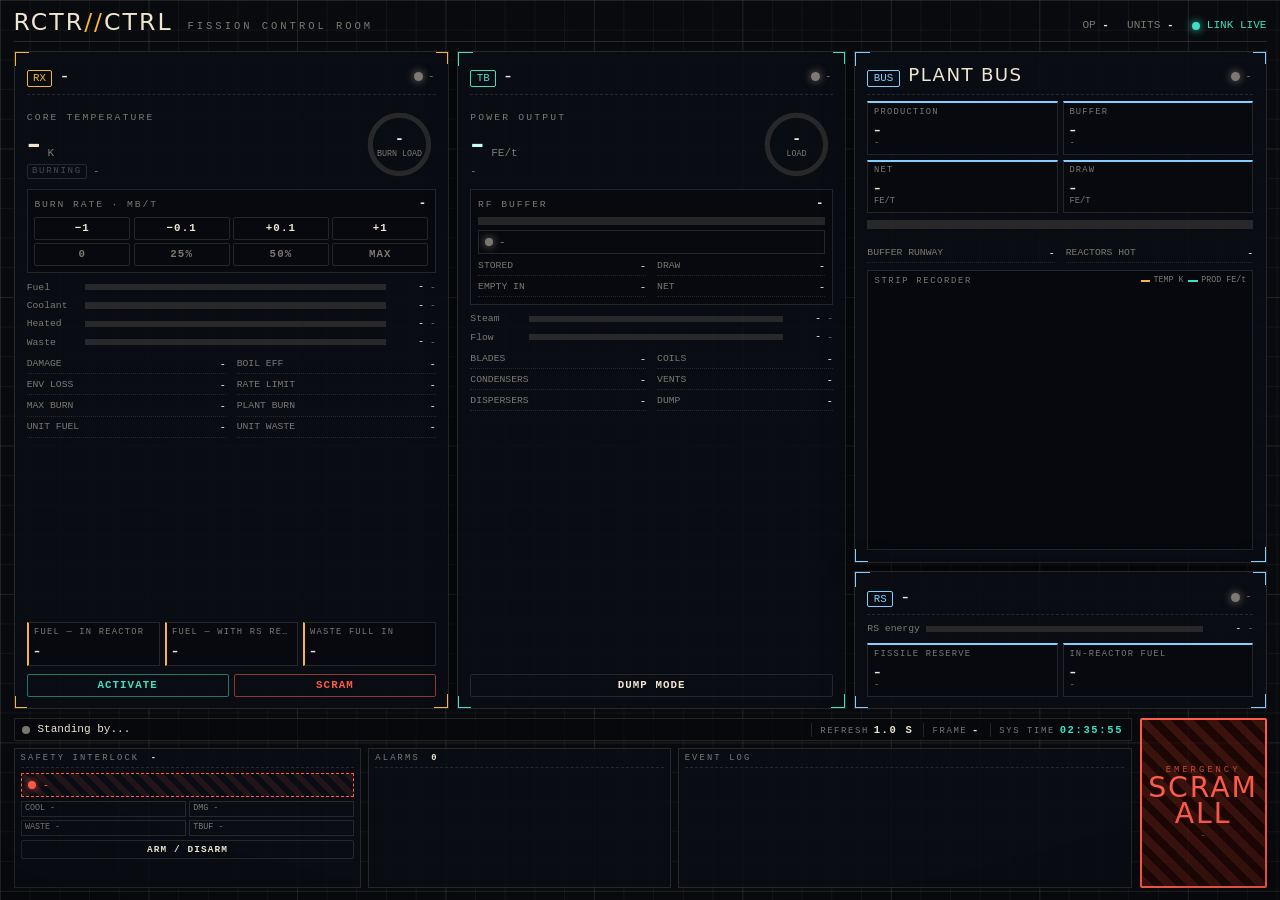
<file: scripts/reactor-control/ui/index.html>
<!doctype html>
<html lang="en">
<head>
<meta charset="utf-8">
<meta name="viewport" content="width=device-width, initial-scale=1">
<title>Reactor Control Room</title>
<!-- style.css + client.js are siblings, inlined by the server bundler. -->
<link rel="stylesheet" href="style.css">
</head>
<body>

<!-- ok:false — full-sheet placeholder shown instead of the board -->
<div class="offsheet" id="offsheet"><div class="off-card">
  <div class="off-mark">RCTR<b>//</b>CTRL</div>
  <div class="off-tag">No process signal</div>
  <div class="off-reason" id="offReason">Awaiting link...</div>
  <div class="off-rule"></div>
  <div class="off-foot">Fission control room &middot; Silica Path B</div>
</div></div>

<div class="sheet">

<div class="rule">
  <div class="mark">RCTR<b>//</b>CTRL</div>
  <div class="tagline">Fission&nbsp;Control&nbsp;Room</div>
  <div class="spacer"></div>
  <div class="meta">
    <span>OP&nbsp;<b id="op">-</b></span>
    <span>UNITS&nbsp;<b id="devCount">-</b></span>
    <span class="link" id="link"><span class="dot"></span><span id="linkTxt">LINK LIVE</span></span>
  </div>
</div>

<div class="board">

<!-- ------------------------------- REACTOR (thermal) ------------------------------- -->
<section class="node thermal" id="nReactor">
<span class="tr"></span><span class="bl"></span>
<div class="n-head"><span class="n-tag">RX</span><span class="n-name" id="rName">-</span>
  <span class="n-state idle" id="rState"><span class="lamp"></span><span id="rStateTxt">-</span></span></div>
<div class="chips" id="rChips"></div>
<div class="n-body">
  <div class="ph" id="rPh"><span>NO FISSION REACTOR ON NET</span></div>
  <div class="readrow">
    <div class="read">
      <div class="lbl">Core temperature</div>
      <div class="big"><b id="rTemp">-</b><span class="unit">K</span><span class="trend" id="rTrend"></span></div>
      <div class="sub"><span class="pip" id="rBurning">BURNING</span><span class="subtxt" id="rCrit">-</span></div>
    </div>
    <div class="ring" id="rRing">
      <svg viewBox="0 0 100 100"><circle class="rt" cx="50" cy="50" r="40"></circle>
      <circle class="rv" cx="50" cy="50" r="40" stroke-dasharray="251.3" stroke-dashoffset="251.3"></circle></svg>
      <div class="cap"><b id="rRingV">-</b><span>burn load</span></div>
    </div>
  </div>
  <div class="ctlblock">
    <div class="cb-head"><span>Burn rate &middot; mB/t</span><b id="rBurnRead">-</b></div>
    <div class="btnrow" id="rStep">
      <button class="sw" type="button" data-d="-1">&minus;1</button>
      <button class="sw" type="button" data-d="-0.1">&minus;0.1</button>
      <button class="sw" type="button" data-d="0.1">+0.1</button>
      <button class="sw" type="button" data-d="1">+1</button>
    </div>
    <div class="btnrow" id="rPre">
      <button class="sw ghost" type="button" data-f="0">0</button>
      <button class="sw ghost" type="button" data-f="0.25">25%</button>
      <button class="sw ghost" type="button" data-f="0.5">50%</button>
      <button class="sw ghost" type="button" data-f="1">MAX</button>
    </div>
  </div>
  <div class="levels">
    <div class="lv"><span class="lt">Fuel</span><div class="track"><div class="fill lo-bad" id="fFuel"></div></div><span class="pv" id="pFuel">-</span><span class="val" id="vFuel">-</span></div>
    <div class="lv"><span class="lt">Coolant</span><div class="track"><div class="fill lo-bad" id="fCool"></div></div><span class="pv" id="pCool">-</span><span class="val" id="vCool">-</span></div>
    <div class="lv"><span class="lt">Heated</span><div class="track"><div class="fill hi-bad" id="fHeat"></div></div><span class="pv" id="pHeat">-</span><span class="val" id="vHeat">-</span></div>
    <div class="lv"><span class="lt">Waste</span><div class="track"><div class="fill hi-bad" id="fWaste"></div></div><span class="pv" id="pWaste">-</span><span class="val" id="vWaste">-</span></div>
  </div>
  <div class="tags">
    <div class="tg"><span class="k">Damage</span><span class="v" id="tDamage">-</span></div>
    <div class="tg"><span class="k">Boil eff</span><span class="v" id="tBoil">-</span></div>
    <div class="tg"><span class="k">Env loss</span><span class="v" id="tEnv">-</span></div>
    <div class="tg"><span class="k">Rate limit</span><span class="v" id="tLimit">-</span></div>
    <div class="tg"><span class="k">Max burn</span><span class="v" id="tMax">-</span></div>
    <div class="tg"><span class="k">Plant burn</span><span class="v" id="tPlantBurn">-</span></div>
    <div class="tg"><span class="k">Unit fuel</span><span class="v" id="tOwnFuel">-</span></div>
    <div class="tg"><span class="k">Unit waste</span><span class="v" id="tOwnWaste">-</span></div>
  </div>
  <div class="runway">
    <div class="rw"><div class="rw-l">Fuel &mdash; in reactor</div><div class="rw-v" id="wTank">-</div></div>
    <div class="rw"><div class="rw-l">Fuel &mdash; with RS reserve</div><div class="rw-v" id="wTotal">-</div></div>
    <div class="rw"><div class="rw-l">Waste full in</div><div class="rw-v" id="wWaste">-</div></div>
  </div>
</div>
<div class="ctl">
  <button class="sw go" type="button" id="btnActivate">ACTIVATE</button>
  <button class="sw stop" type="button" id="btnScram">SCRAM</button>
</div>
</section>

<!-- ------------------------------- TURBINE (electrical) ---------------------------- -->
<section class="node elec" id="nTurbine">
<span class="tr"></span><span class="bl"></span>
<div class="n-head"><span class="n-tag">TB</span><span class="n-name" id="tName">-</span>
  <span class="n-state idle" id="tState"><span class="lamp"></span><span id="tStateTxt">-</span></span></div>
<div class="chips" id="tChips"></div>
<div class="n-body">
  <div class="ph" id="tPh"><span>NO INDUSTRIAL TURBINE ON NET</span></div>
  <div class="readrow">
    <div class="read">
      <div class="lbl">Power output</div>
      <div class="big"><b id="tProd">-</b><span class="unit">FE/t</span><span class="trend" id="tTrend"></span></div>
      <div class="sub"><span class="subtxt" id="tProdMax">-</span></div>
    </div>
    <div class="ring" id="tRing">
      <svg viewBox="0 0 100 100"><circle class="rt" cx="50" cy="50" r="40"></circle>
      <circle class="rv" cx="50" cy="50" r="40" stroke-dasharray="251.3" stroke-dashoffset="251.3"></circle></svg>
      <div class="cap"><b id="tRingV">-</b><span>load</span></div>
    </div>
  </div>
  <div class="panel">
    <div class="cb-head"><span>RF buffer</span><b id="tBufPct">-</b></div>
    <div class="track wide"><div class="fill" id="fBuf"></div></div>
    <div class="netline" id="tNetLine"><span class="lamp"></span><span id="tNetTxt">-</span></div>
    <div class="tags two">
      <div class="tg"><span class="k">Stored</span><span class="v" id="tBufAbs">-</span></div>
      <div class="tg"><span class="k">Draw</span><span class="v" id="tDraw">-</span></div>
      <div class="tg"><span class="k" id="tRunL">Empty in</span><span class="v" id="tRunV">-</span></div>
      <div class="tg"><span class="k">Net</span><span class="v" id="tNetV">-</span></div>
    </div>
  </div>
  <div class="levels">
    <div class="lv"><span class="lt">Steam</span><div class="track"><div class="fill" id="fSteam"></div></div><span class="pv" id="pSteam">-</span><span class="val" id="vSteam">-</span></div>
    <div class="lv"><span class="lt">Flow</span><div class="track"><div class="fill" id="fFlow"></div></div><span class="pv" id="pFlow">-</span><span class="val" id="vFlow">-</span></div>
  </div>
  <div class="tags">
    <div class="tg"><span class="k">Blades</span><span class="v" id="sBlades">-</span></div>
    <div class="tg"><span class="k">Coils</span><span class="v" id="sCoils">-</span></div>
    <div class="tg"><span class="k">Condensers</span><span class="v" id="sCond">-</span></div>
    <div class="tg"><span class="k">Vents</span><span class="v" id="sVents">-</span></div>
    <div class="tg"><span class="k">Dispersers</span><span class="v" id="sDisp">-</span></div>
    <div class="tg"><span class="k">Dump</span><span class="v" id="sDump">-</span></div>
  </div>
</div>
<div class="ctl"><button class="sw" type="button" id="btnDump">DUMP MODE</button></div>
</section>

<!-- ------------------------------- GRID + RS LOGISTICS ----------------------------- -->
<div class="col">

<section class="node bus grow" id="nGrid">
<span class="tr"></span><span class="bl"></span>
<div class="n-head"><span class="n-tag">BUS</span><span class="n-name">PLANT BUS</span>
  <span class="n-state idle" id="gState"><span class="lamp"></span><span id="gStateTxt">-</span></span></div>
<div class="n-body">
  <div class="tiles">
    <div class="tile"><div class="t-l">Production</div><div class="t-v" id="gProd">-</div><div class="t-s" id="gProdMax">-</div></div>
    <div class="tile"><div class="t-l">Buffer</div><div class="t-v" id="gBuf">-</div><div class="t-s" id="gBufAbs">-</div></div>
    <div class="tile"><div class="t-l">Net</div><div class="t-v" id="gNet">-</div><div class="t-s">FE/t</div></div>
    <div class="tile"><div class="t-l">Draw</div><div class="t-v" id="gDraw">-</div><div class="t-s">FE/t</div></div>
  </div>
  <div class="track wide"><div class="fill" id="fGridBuf"></div></div>
  <div class="tags two">
    <div class="tg"><span class="k" id="gRunL">Buffer runway</span><span class="v" id="gRunV">-</span></div>
    <div class="tg"><span class="k">Reactors hot</span><span class="v" id="gHot">-</span></div>
  </div>
  <div class="recorder">
    <div class="rlbl">Strip recorder</div>
    <div class="rleg"><i class="a"></i>TEMP&nbsp;K<i class="t"></i>PROD&nbsp;FE/t</div>
    <canvas id="chart"></canvas>
  </div>
</div>
</section>

<section class="node bus" id="nFuel">
<span class="tr"></span><span class="bl"></span>
<div class="n-head"><span class="n-tag">RS</span><span class="n-name" id="fName">-</span>
  <span class="n-state idle" id="fState"><span class="lamp"></span><span id="fStateTxt">-</span></span></div>
<div class="n-body">
  <div class="ph" id="fPh"><span>NO REFINED STORAGE NETWORK</span></div>
  <div class="lv"><span class="lt">RS energy</span><div class="track"><div class="fill" id="fRsE"></div></div><span class="pv" id="pRsE">-</span><span class="val" id="vRsE">-</span></div>
  <div class="tiles">
    <div class="tile"><div class="t-l">Fissile reserve</div><div class="t-v" id="fReserve">-</div><div class="t-s" id="fReserveSec">-</div></div>
    <div class="tile"><div class="t-l">In-reactor fuel</div><div class="t-v" id="fTank">-</div><div class="t-s" id="fTankCap">-</div></div>
  </div>
</div>
</section>

</div>
</div>

<!-- ---------------------------------- annunciator foot ------------------------------ -->
<div class="foot">
<div class="foot-main">
  <div class="statusbar">
    <span class="st-lamp" id="stLamp"></span>
    <span class="st-txt" id="stTxt">Standing by...</span>
    <span class="spacer"></span>
    <span class="tbcell">Refresh<b>1.0 s</b></span>
    <span class="tbcell">Frame<b id="tbFrame">-</b></span>
    <span class="tbcell clock">Sys&nbsp;Time<b id="clock">--:--:--</b></span>
  </div>
  <div class="annun">
    <div class="ablock">
      <div class="ab-head">Safety interlock <b id="ilAt">-</b></div>
      <div class="interlock off" id="interlock" role="button" tabindex="0"><span class="lamp"></span><span class="t" id="ilTxt">-</span></div>
      <div class="limits">
        <span class="chip" id="limCool">COOL -</span>
        <span class="chip" id="limDmg">DMG -</span>
        <span class="chip" id="limWaste">WASTE -</span>
        <span class="chip" id="limTbuf">TBUF -</span>
      </div>
      <button class="sw tiny" type="button" id="btnSafety">ARM / DISARM</button>
    </div>
    <div class="ablock">
      <div class="ab-head">Alarms <b id="alCount">0</b></div>
      <div class="alist" id="alarms"></div>
    </div>
    <div class="ablock">
      <div class="ab-head">Event log</div>
      <div class="loglist" id="log"></div>
    </div>
  </div>
</div>
<button class="master" type="button" id="btnScramAll">
  <span class="m-hz"></span>
  <span class="m-top">EMERGENCY</span>
  <span class="m-big">SCRAM</span>
  <span class="m-big">ALL</span>
  <span class="m-sub" id="mSub">-</span>
</button>
</div>

</div>

<script src="client.js"></script>
</body>
</html>
</file>
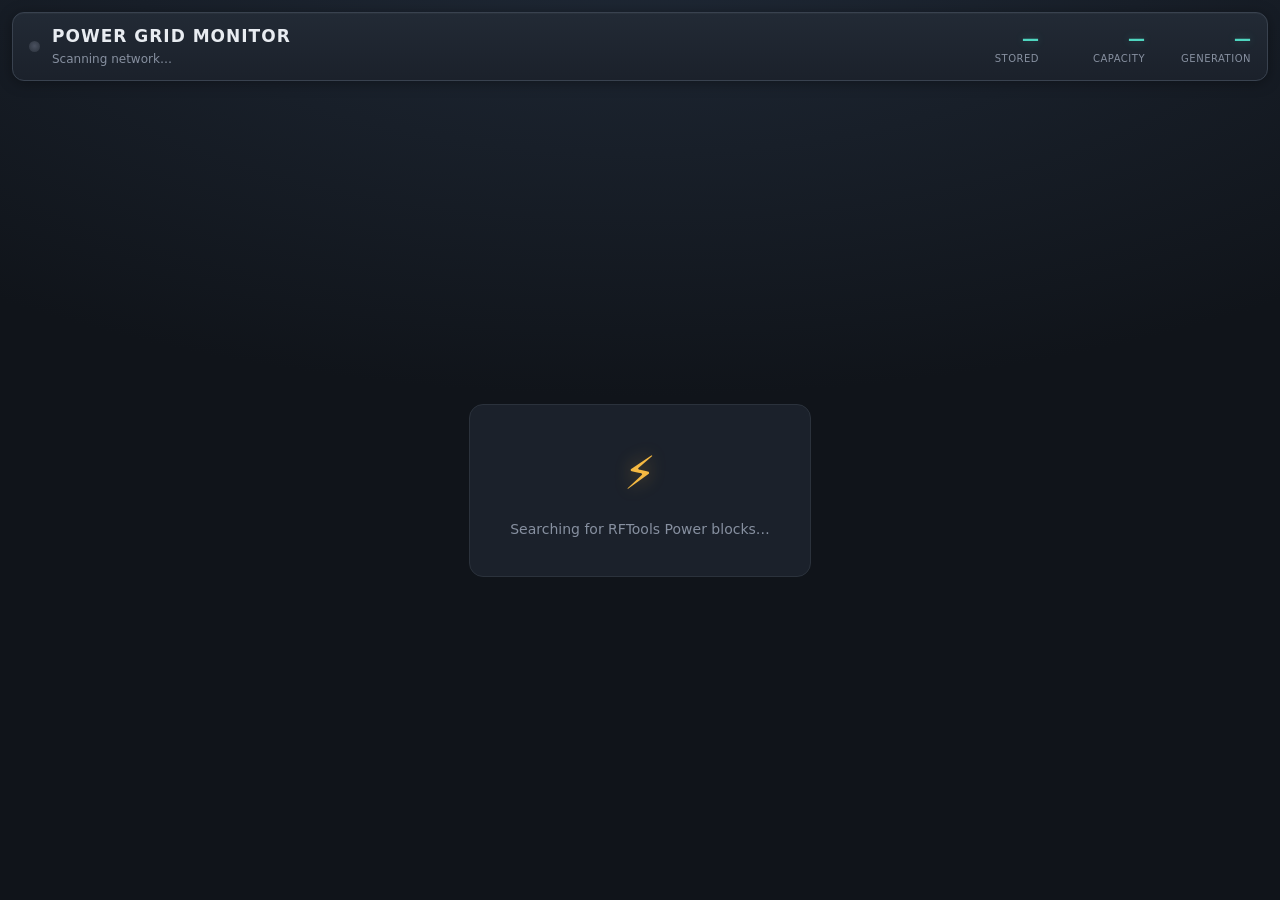
<file: scripts/rftp-grid/ui/index.html>
<!doctype html>
<html lang="en">
<head>
  <meta charset="utf-8">
  <meta name="viewport" content="width=device-width, initial-scale=1">
  <title>RFTools Power Grid</title>
  <!-- Sibling files, served over silica:// alongside this page (folded in by the inline-bundler). -->
  <link rel="stylesheet" href="style.css">
</head>
<body>
  <main class="app">
    <header class="topbar" id="topbar">
      <div class="brand">
        <span class="dot" id="linkDot"></span>
        <div class="brandText">
          <h1>Power Grid Monitor</h1>
          <span class="sub" id="sub">Scanning network…</span>
        </div>
      </div>
      <div class="totals" id="totals">
        <div class="tot"><b id="totStored">—</b><span>stored</span></div>
        <div class="tot"><b id="totCap">—</b><span>capacity</span></div>
        <div class="tot"><b id="totGen">—</b><span>generation</span></div>
      </div>
    </header>

    <!-- empty / no-devices state -->
    <section id="empty" class="empty">
      <div class="empty-card">
        <div class="empty-icon">&#9889;</div>
        <p id="emptyMsg">Searching for RFTools Power blocks&hellip;</p>
      </div>
    </section>

    <!-- Two-column dashboard (cards built by client.js). Each column carries its own pager: a wall screen
         forwards only mouse press and release — no wheel, no drag — so everything past the first
         screenful of cards is unreachable there without one. -->
    <section id="content" class="content hidden">
      <div class="col">
        <h2>Networks</h2>
        <div id="networks" class="cards"></div>
        <p class="none hidden" id="noNetworks">No cell networks reachable right now.</p>
        <div class="pager">
          <button class="pg" type="button" id="netUp">&#9650;</button>
          <span class="pgpos" id="netPos">0/0</span>
          <button class="pg" type="button" id="netDn">&#9660;</button>
        </div>
      </div>
      <div class="col">
        <h2>Generators</h2>
        <div id="generators" class="cards"></div>
        <p class="none hidden" id="noGenerators">No generators reachable right now.</p>
        <div class="pager">
          <button class="pg" type="button" id="genUp">&#9650;</button>
          <span class="pgpos" id="genPos">0/0</span>
          <button class="pg" type="button" id="genDn">&#9660;</button>
        </div>
      </div>
    </section>
  </main>
  <script src="client.js"></script>
</body>
</html>
</file>
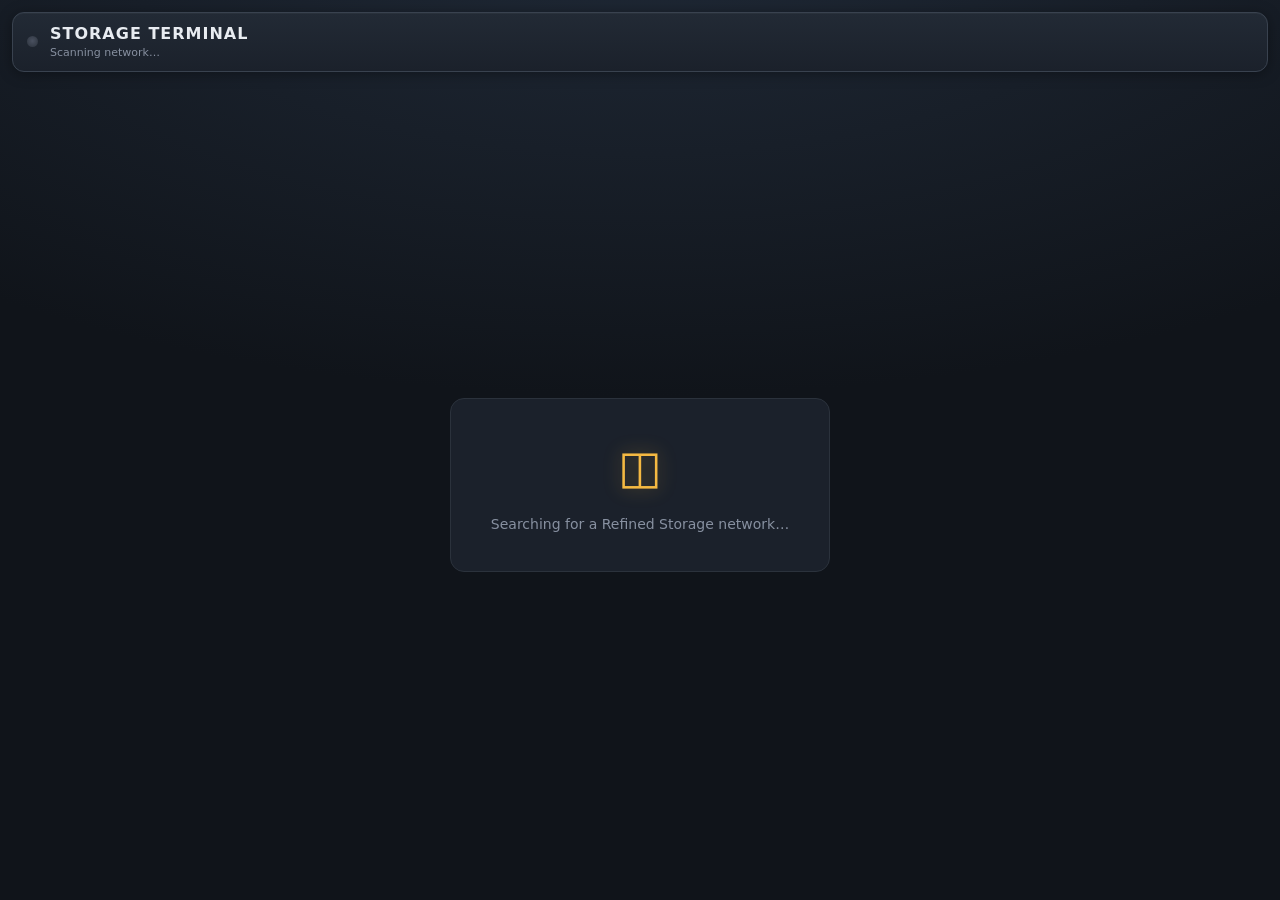
<file: scripts/rs-terminal/ui/index.html>
<!doctype html>
<html lang="en">
<head>
  <meta charset="utf-8">
  <meta name="viewport" content="width=device-width, initial-scale=1">
  <title>RS Storage Terminal</title>
  <!-- Sibling files, served over silica:// alongside this page (folded in by the inline-bundler). -->
  <link rel="stylesheet" href="style.css">
</head>
<body>
  <!-- Every control on this page is a TAP TARGET. A wall screen forwards a mouse press + release and
       nothing else — no wheel, no drag, no keys — so: the network picker is a row of chips (a native
       <select> renders no popup at all under offscreen CEF), every scrolling region carries a ▲/▼ pager,
       and the search box is backed by an on-page keypad. The real <input> is kept because a pad or the
       full-window desktop DOES forward keystrokes; the two stay in sync. -->
  <main class="app">
    <header class="topbar" id="topbar">
      <div class="brand">
        <span class="dot" id="linkDot"></span>
        <div class="brandText">
          <h1>Storage Terminal</h1>
          <span class="sub" id="sub">Scanning network&hellip;</span>
        </div>
      </div>
      <div class="netchips hidden" id="netChips"></div>
    </header>

    <!-- empty / no-network state -->
    <section id="empty" class="empty">
      <div class="empty-card">
        <div class="empty-icon">&#9707;</div>
        <p id="emptyMsg">Searching for a Refined Storage network&hellip;</p>
      </div>
    </section>

    <!-- main terminal (built once state.ok) -->
    <section id="content" class="content hidden">
      <div class="main-col">
        <div class="energybar" id="energybar">
          <div class="buf-head">
            <span>Network energy</span>
            <span class="buf-val" id="energyVal">&mdash;</span>
          </div>
          <div class="bar"><div class="bar-fill" id="energyFill"></div></div>
        </div>

        <div class="stat-row" id="statRow"></div>

        <div class="tabs">
          <button class="tabbtn active" id="tabStorage" type="button" data-tab="storage">Storage</button>
          <button class="tabbtn" id="tabCraft" type="button" data-tab="craft">Craftable</button>
        </div>

        <div class="searchRow" id="searchRow">
          <input type="text" id="searchInput" placeholder="Search items&hellip;" autocomplete="off" spellcheck="false" maxlength="100">
          <span class="searchCount" id="searchCount"></span>
          <button class="keybtn" id="keysBtn" type="button">&#9000; Search</button>
        </div>

        <ul class="list" id="storageList"></ul>
        <div class="pager" id="storagePager">
          <button class="pg" type="button" id="stUp">&#9650;</button>
          <span class="pgpos" id="stPos">0/0</span>
          <button class="pg" type="button" id="stDn">&#9660;</button>
        </div>

        <ul class="list hidden" id="craftList"></ul>
        <div class="pager hidden" id="craftPager">
          <button class="pg" type="button" id="crUp">&#9650;</button>
          <span class="pgpos" id="crPos">0/0</span>
          <button class="pg" type="button" id="crDn">&#9660;</button>
        </div>

        <p class="none hidden" id="offlineNote">Selected network is offline.</p>
      </div>

      <aside class="side-col">
        <div class="side-head">
          <h2>Active tasks</h2>
          <button class="linkbtn" id="cancelAllBtn" type="button">Cancel all</button>
        </div>
        <ul class="tasks" id="taskList"></ul>
        <div class="pager" id="taskPager">
          <button class="pg" type="button" id="tkUp">&#9650;</button>
          <span class="pgpos" id="tkPos">0/0</span>
          <button class="pg" type="button" id="tkDn">&#9660;</button>
        </div>
        <p class="none hidden" id="noTasks">No active crafting tasks.</p>

        <div class="statusLine hidden" id="statusLine"></div>
      </aside>
    </section>

    <!-- The keypad. Hidden until the Search button opens it; the key grid itself is built in client.js
         (37 keys is 37 lines of markup nobody would ever read). It overlays the lists rather than pushing
         them, because a 512x384 wall screen has no vertical room to hold both. -->
    <div class="kp hidden" id="keypad">
      <div class="kp-head">
        <span class="kp-label">Search</span>
        <span class="kp-q" id="kpQuery"></span>
        <button class="kp-act" type="button" id="kpBack">&#9003;</button>
        <button class="kp-act" type="button" id="kpClear">Clear</button>
        <button class="kp-act kp-done" type="button" id="kpDone">Done</button>
      </div>
      <div class="kp-grid" id="kpGrid"></div>
    </div>
  </main>
  <script src="client.js"></script>
</body>
</html>
</file>
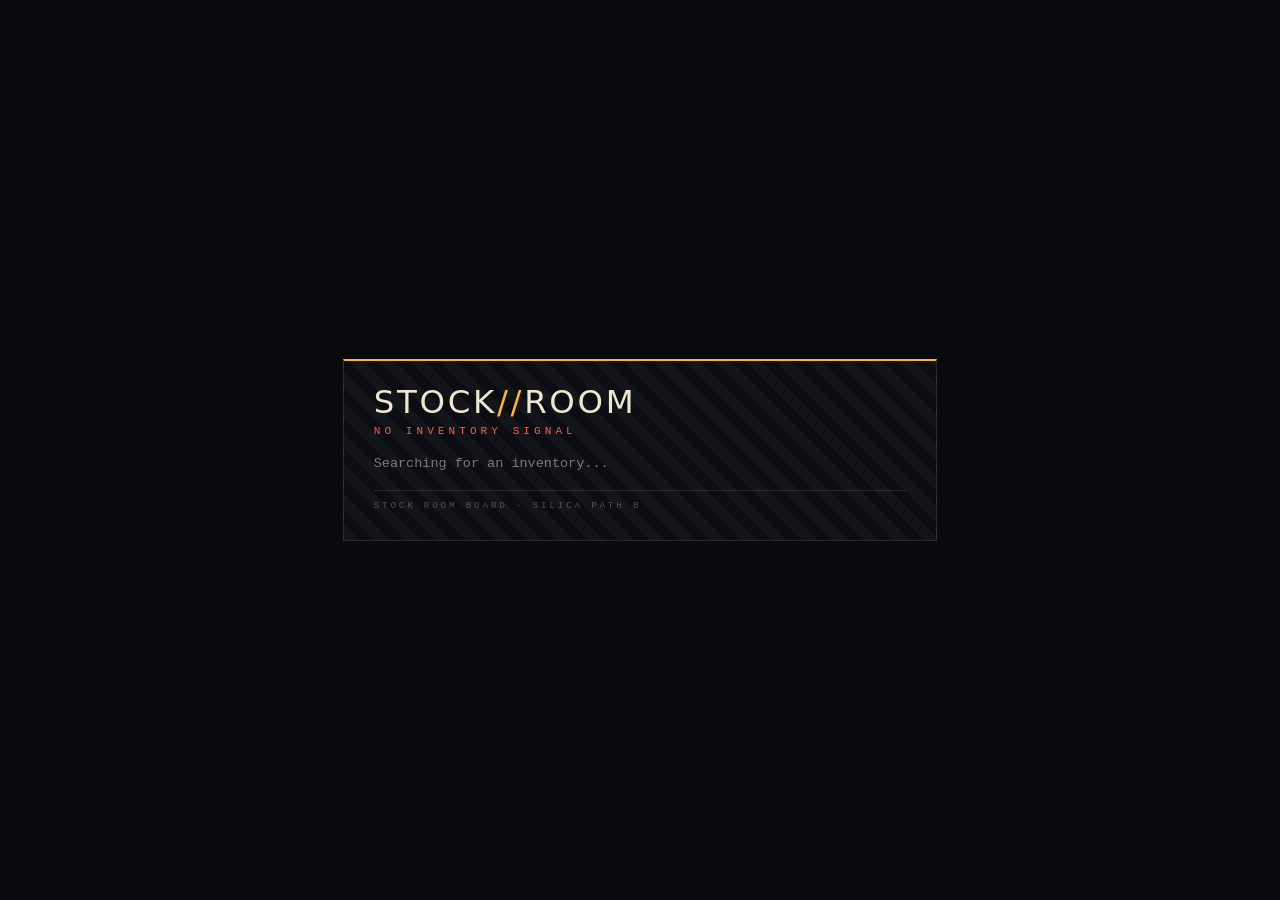
<file: scripts/stock-display/ui/index.html>
<!doctype html>
<html lang="en">
<head>
<meta charset="utf-8">
<meta name="viewport" content="width=device-width, initial-scale=1">
<title>Stock Room</title>
<!-- style.css + client.js are siblings, inlined by the server bundler. -->
<link rel="stylesheet" href="style.css">
</head>
<body>

<!-- ok:false — full-sheet reason card shown INSTEAD of the board, never over a stale one. It starts
     lit, so the first thing a viewer sees is "looking for it" rather than a board full of dashes. -->
<div class="offsheet on" id="offsheet"><div class="off-card">
  <div class="off-mark">STOCK<b>//</b>ROOM</div>
  <div class="off-tag">No inventory signal</div>
  <div class="off-reason" id="offReason">Searching for an inventory...</div>
  <div class="off-rule"></div>
  <div class="off-foot">Stock room board &middot; Silica Path B</div>
</div></div>

<div class="sheet">

<div class="rule">
  <div class="mark">STOCK<b>//</b>ROOM</div>
  <div class="tagline">Stores</div>
  <div class="spacer"></div>
  <div class="meta">
    <span>OP&nbsp;<b id="op">-</b></span>
    <span>SLOTS&nbsp;<b id="hdrSlots">-</b></span>
    <span>ITEMS&nbsp;<b id="hdrItems">-</b></span>
    <span class="link" id="link"><span class="dot"></span><span id="linkTxt">LINK LIVE</span></span>
  </div>
</div>

<div class="board">

<!-- ------------------------------- STORES (how full it is) -------------------------------- -->
<section class="node stk" id="nStock">
<span class="tr"></span><span class="bl"></span>
<div class="n-head"><span class="n-tag">STK</span><span class="n-name" id="invName">-</span>
  <span class="n-state idle" id="fState"><span class="lamp"></span><span id="fStateTxt">-</span></span></div>
<div class="n-body">
  <div class="scol">
    <div class="read">
      <div class="lbl">Capacity in use</div>
      <div class="big"><b id="pctBig">-</b><span class="unit">%</span></div>
      <div class="sub"><span class="pip" id="pipFull">NEAR FULL</span><span class="subtxt" id="freeTxt">-</span></div>
    </div>
    <!-- the fill bar: used / slots, straight off items.summary(). It goes amber past 90 %. -->
    <div class="gauge">
      <div class="track"><div class="fill" id="fill"></div></div>
      <span class="gval" id="gval">0 / 0 slots</span>
    </div>
  </div>
  <div class="scol">
    <div class="tiles">
      <div class="tile"><div class="t-l">Used</div><div class="t-v" id="tUsed">-</div><div class="t-s">slots</div></div>
      <div class="tile"><div class="t-l">Free</div><div class="t-v" id="tFree">-</div><div class="t-s">slots</div></div>
      <div class="tile list"><div class="t-l">Kinds</div><div class="t-v" id="tKinds">-</div><div class="t-s">shown</div></div>
      <div class="tile list"><div class="t-l">Items</div><div class="t-v" id="tItems">-</div><div class="t-s">counted</div></div>
    </div>
    <div class="tags">
      <div class="tg"><span class="k">Watching</span><span class="v" id="tWatch">-</span></div>
      <div class="tg"><span class="k">Slots read</span><span class="v" id="tRead">-</span></div>
      <div class="tg"><span class="k">Filter</span><span class="v" id="tFilter">-</span></div>
      <div class="tg"><span class="k">Tags offered</span><span class="v" id="tTags">-</span></div>
    </div>
  </div>
  <!-- The honest footnote: a walk the slot cap cut short, or a list() the cap refused outright. It runs
       the full width of the strip, it WRAPS and it never truncates — the numbers stop being the whole
       truth here, so this is the one line on the sheet that has to be readable in full. -->
  <div class="noteline" id="noteLine">-</div>
</div>
</section>

<!-- ------------------------------- CONTENTS (what is in there, by name) --------------------
     Two panes in one card, never both: the item list, and the per-slot inspector a tap on a row opens.
     A swap rather than a second card, because the sheet is fixed and non-scrolling — a card that appears
     would have to take its height from something. -->
<section class="node cts" id="nContents">
<span class="tr"></span><span class="bl"></span>
<div class="n-head"><span class="n-tag">CTS</span><span class="n-name" id="cName">Contents</span>
  <span class="n-state idle" id="cState"><span class="lamp"></span><span id="cStateTxt">-</span></span></div>
<div class="n-body">

<!-- ---------- pane 1: the list ---------- -->
<div class="pane on" id="paneList">
  <!-- Tag chips, not a text box, and they live in the card whose rows they narrow. A wall screen forwards
       only mouse press and release, so a typed filter would be unreachable on the surface this board is
       built for. The chips are built from the tags actually present in the inventory, so they follow
       whatever mods are installed — there is not one item id in this app. -->
  <div class="chips" id="chips"></div>
  <div class="ph" id="cPh"><span>EMPTY</span></div>
  <!-- Qty is the total for that item summed across every slot: twenty stacks of cobblestone are one row
       reading 1,204, not twenty rows you add up in your head. A tap on the row opens the inspector for
       the first slot holding it. -->
  <div class="rowhead"><span>Item &middot; tap to inspect</span><span class="c">Qty</span></div>
  <ul class="rows" id="list"></ul>
  <!-- The only scrolling that works on every surface: a wall screen forwards no wheel event. -->
  <div class="pager">
    <button class="pg" type="button" id="lUp">&#9650;</button>
    <span class="pgpos" id="lPos">0/0</span>
    <button class="pg" type="button" id="lDn">&#9660;</button>
  </div>
</div>

<!-- ---------- pane 2: one slot, in full ----------
     items.detail(slot) — the record every row carries PLUS the stack's data components. One faculty call
     per tap, cached on the server until the card closes or the slot changes; the buttons here are the only
     things on this page that can cost the tick thread anything. -->
<div class="pane" id="paneDet">
  <div class="detbar">
    <button class="pg back" type="button" id="dBack">&#9668;&nbsp;BACK</button>
    <span class="dwhere" id="dWhere">SLOT &mdash;</span>
    <span class="spacer"></span>
    <!-- Step between the slots holding this item. It is what tells two enchanted books apart: same id,
         same row, different components. -->
    <button class="pg" type="button" id="dPrev" title="previous slot holding this item">&#9664;</button>
    <span class="pgpos" id="dPos">0/0</span>
    <button class="pg" type="button" id="dNext" title="next slot holding this item">&#9654;</button>
    <button class="pg" type="button" id="dAgain" title="read this slot again">&#8635;</button>
  </div>
  <div class="dwrap">
    <!-- the reason card: an empty slot, a slot the handler refused, a device that left, a row with no
         slot behind it, and the tick between the tap and the answer. Never a blank sheet. -->
    <div class="dstate on" id="dState"><div class="h" id="dStateH">READING</div>
      <div class="r" id="dStateR">Asking the server for this slot...</div></div>
    <div class="dhero">
      <span class="sw-tile lg" id="dSw">?</span>
      <div class="dn"><div class="dname" id="dName">-</div><div class="did" id="dId">-</div></div>
      <!-- truncated is not a field here, it is a STATE: the badge blinks, the whole card goes amber, and
           the status foot names the two knobs. It is the visible end of the component cap chain. -->
      <span class="trunc" id="dTrunc">TRUNCATED</span>
    </div>
    <div class="tiles">
      <div class="tile"><div class="t-l">Count</div><div class="t-v" id="dCount">-</div><div class="t-s">in slot</div></div>
      <div class="tile"><div class="t-l">Stack</div><div class="t-v" id="dMax">-</div><div class="t-s">max</div></div>
      <div class="tile"><div class="t-l">Wear</div><div class="t-v" id="dDur">-</div><div class="t-s">durability</div></div>
      <div class="tile list"><div class="t-l">Fields</div><div class="t-v" id="dFields">-</div><div class="t-s">listed</div></div>
    </div>
    <!-- components are an arbitrarily nested map, so the server flattens them to dot paths and this pages
         them with the same buttons as the item list — no tree, no scrollbar, no wheel, no keys. -->
    <div class="crowhead"><span>Tag &middot; component path</span><span>Value</span></div>
    <ul class="rows" id="comps"></ul>
    <div class="pager">
      <button class="pg" type="button" id="cUp">&#9650;</button>
      <span class="pgpos" id="cPos">0/0</span>
      <button class="pg" type="button" id="cDn">&#9660;</button>
    </div>
    <div class="noteline" id="dNote">-</div>
  </div>
</div>

</div>
</section>

</div>

<!-- ---------------------------------- status foot ---------------------------------------- -->
<div class="foot">
  <div class="statusbar">
    <span class="st-lamp" id="stLamp"></span>
    <span class="st-txt" id="stTxt">Standing by...</span>
    <span class="spacer"></span>
    <span class="tbcell">Filter<b id="tbFilter">ALL</b></span>
    <span class="tbcell">Rows<b id="tbRows">-</b></span>
    <span class="tbcell clock">Sys&nbsp;Time<b id="clock">--:--:--</b></span>
  </div>
</div>

</div>

<script src="client.js"></script>
</body>
</html>
</file>
<file: scripts/builder-control/ui/style.css>
/* EXCAVATION CONTROL ROOM — a live quarry survey sheet. Sibling of reactor-control: same drafting
   language (near-black paper, warm ivory ink, amber = excavation, teal = electrical, cyan = bus).
   Fixed + non-scrolling (html/body overflow:hidden, grid/flex everywhere); every dimension in rem
   off ONE viewport-derived root, so the sheet scales as a unit from a 512x384 wall screen to a
   full-window pocket render. System fonts + canvas, no assets. */
:root{
  --paper:#080a0e;
  --ink:#efe6d2;                 /* warm ivory — structure + labels */
  --dim:rgba(239,230,210,.5);
  --faint:rgba(239,230,210,.13);
  --amber:#f4b63b;               /* mechanical / excavation */
  --red:#ff5b49;
  --teal:#3fe0c2;                /* electrical */
  --cyan:#84cdff;                /* bus */
  --stencil:"Bahnschrift","DIN Condensed","DIN Alternate","Haettenschweiler","Impact",system-ui,sans-serif;
  --mono:"SFMono-Regular","Consolas","Roboto Mono",ui-monospace,"Liberation Mono",monospace;
}
*{box-sizing:border-box;}
html,body{margin:0;height:100%;overflow:hidden;background:var(--paper);color:var(--ink);font:1rem/1.35 var(--mono);-webkit-user-select:none;user-select:none;}
/* THE single scaling knob — and it has to come AFTER the `font:` shorthand above. `font:1rem/1.35` also
   sets font-size, and on the ROOT element `1rem` resolves against font-size's INITIAL value (16px, CSS
   Values 4 §5.1.1), so a clamp written before the shorthand is silently overridden and the sheet stops
   scaling entirely — it then lays out at a 16px root and overflows a 512x384 wall screen. */
html{font-size:clamp(6.5px,1.9vmin,13.5px);}
button{font-family:var(--mono);}
/* one truncation utility — every label that can outgrow its cell clips with an ellipsis.
   NOTE: .al / .ev are deliberately NOT here — an alarm you cannot finish reading is not an alarm. */
.tagline,.n-name,.ct,.subtxt,.cb-head b,.lt,.val,.pv,.tg .k,.tg .v,.rw-l,.rw-v,.t-l,.t-v,.t-s,.st-txt,
.ab-head,.netline span,.m-top,.m-big,.m-sub,.sw,.read .lbl,.read .big b,
.plbl,.pmeta,.fg{white-space:nowrap;overflow:hidden;text-overflow:ellipsis;min-width:0;}
/* one lamp, three sizes */
.lamp,.dot{width:.62rem;height:.62rem;border-radius:50%;background:currentColor;box-shadow:0 0 .6rem currentColor;flex:none;}
.n-state .lamp{width:.66rem;height:.66rem;}
.netline .lamp{width:.55rem;height:.55rem;}
/* drafting grid + vignette */
body::before{content:"";position:fixed;inset:0;z-index:0;pointer-events:none;background:
  linear-gradient(rgba(239,230,210,.05) 1px,transparent 1px) 0 0/2.2rem 2.2rem,
  linear-gradient(90deg,rgba(239,230,210,.05) 1px,transparent 1px) 0 0/2.2rem 2.2rem,
  linear-gradient(rgba(239,230,210,.07) 1px,transparent 1px) 0 0/11rem 11rem,
  linear-gradient(90deg,rgba(239,230,210,.07) 1px,transparent 1px) 0 0/11rem 11rem;}
body::after{content:"";position:fixed;inset:0;z-index:60;pointer-events:none;background:radial-gradient(130% 110% at 50% 40%,transparent 55%,rgba(0,0,0,.6) 100%);}
.sheet{position:relative;z-index:1;height:100%;display:grid;grid-template-rows:auto 1fr auto;gap:.65rem;padding:.9rem 1rem;min-height:0;}

/* --- header rule --- */
.rule{display:flex;align-items:flex-end;gap:1.1rem;border-bottom:1px solid var(--faint);padding-bottom:.55rem;min-width:0;}
.mark{font-family:var(--stencil);font-size:1.75rem;line-height:.9;letter-spacing:.15rem;text-transform:uppercase;white-space:nowrap;}
.mark b{color:var(--amber);font-weight:inherit;}
.tagline{font-size:.78rem;letter-spacing:.22rem;text-transform:uppercase;color:var(--dim);}
.spacer{flex:1;min-width:0;}
.meta{display:flex;align-items:center;gap:1.2rem;font-size:.82rem;text-transform:uppercase;color:var(--dim);white-space:nowrap;}
.meta b{color:var(--ink);letter-spacing:.14rem;}
.link{display:flex;align-items:center;gap:.5rem;color:var(--teal);}
.link .dot{animation:blink 1.6s ease-in-out infinite;}
.link.down{color:var(--red);}
.link.down .dot{animation:none;}
@keyframes blink{0%,100%{opacity:1}50%{opacity:.3}}

/* --- instrument board --- */
.board{min-height:0;min-width:0;overflow:hidden;display:grid;grid-template-columns:1.1fr 1.08fr 1fr;gap:.6rem;}
.col{display:flex;flex-direction:column;gap:.6rem;min-height:0;min-width:0;}
.col>.node{flex:none;min-height:0;}
.col>.node.grow{flex:1 1 0;}
.node{position:relative;display:flex;flex-direction:column;padding:.85rem .9rem;min-width:0;min-height:0;border:1px solid var(--faint);background:rgba(11,14,20,.92);box-shadow:0 2px 1.6rem rgba(0,0,0,.5);overflow:hidden;}
.node.mech{--ac:var(--amber);}
.node.elec{--ac:var(--teal);}
.node.bus{--ac:var(--cyan);}
/* corner ticks */
.node::before,.node::after,.node .tr,.node .bl{content:"";position:absolute;width:1rem;height:1rem;pointer-events:none;z-index:3;border:0 solid var(--ac);}
.node::before{top:-1px;left:-1px;border-width:2px 0 0 2px;}
.node::after{bottom:-1px;right:-1px;border-width:0 2px 2px 0;}
.node .tr{top:-1px;right:-1px;border-width:2px 2px 0 0;}
.node .bl{bottom:-1px;left:-1px;border-width:0 0 2px 2px;}
.node.crit{animation:critglow 2.2s ease-in-out infinite;border-color:rgba(255,91,73,.35);}
@keyframes critglow{0%,100%{box-shadow:inset 0 0 0 1px rgba(255,91,73,.25)}50%{box-shadow:inset 0 0 1.9rem rgba(255,91,73,.28)}}
.n-head{display:flex;align-items:baseline;gap:.65rem;border-bottom:1px dashed var(--faint);padding-bottom:.45rem;margin-bottom:.5rem;flex:none;min-width:0;}
.n-tag{font-size:.8rem;color:var(--ac);border:1px solid var(--ac);padding:0 .4rem;border-radius:2px;flex:none;}
.n-name{font-family:var(--stencil);font-size:1.35rem;letter-spacing:.1rem;text-transform:uppercase;flex:1;}
.n-state{font-size:.76rem;letter-spacing:.12rem;text-transform:uppercase;display:flex;align-items:center;gap:.4rem;color:var(--dim);flex:none;}
.n-state.run{color:var(--teal);}
.n-state.active{color:var(--red);}
.n-state.warn{color:var(--amber);}
.n-state.active .lamp,.n-state.warn .lamp{animation:blink 1.4s ease-in-out infinite;}
.n-body{position:relative;flex:1;min-height:0;min-width:0;overflow:hidden;display:flex;flex-direction:column;gap:.55rem;}
/* placeholder overlay inside a node body */
.ph{display:none;position:absolute;inset:0;z-index:5;align-items:center;justify-content:center;text-align:center;border:1px dashed var(--faint);background:rgba(8,10,14,.94);padding:.8rem;overflow:hidden;}
.ph.on{display:flex;}
.ph span{font-size:.85rem;letter-spacing:.16rem;text-transform:uppercase;color:var(--dim);}

/* --- selector chips --- */
.chips{display:flex;flex-wrap:wrap;gap:.3rem;margin-bottom:.5rem;flex:none;overflow:hidden;max-height:3.4rem;}
.chips.hide{display:none;}
.chip-b{display:flex;align-items:center;gap:.35rem;cursor:pointer;background:transparent;border:1px solid var(--faint);color:var(--dim);font-family:var(--mono);font-size:.76rem;text-transform:uppercase;padding:.15rem .45rem;border-radius:2px;max-width:9rem;overflow:hidden;}
.chip-b .cl{width:.5rem;height:.5rem;border-radius:50%;background:currentColor;box-shadow:0 0 .45rem currentColor;flex:none;}
.chip-b.sel{border-color:var(--ac);color:var(--ink);background:rgba(239,230,210,.06);}
.chip-b.st-hot{color:var(--red);}
.chip-b.st-run{color:var(--teal);}
.chip-b.st-warn{color:var(--amber);}
.chip-b:active{transform:translateY(1px);}

/* --- hero readout + ring --- */
.readrow{display:flex;align-items:center;gap:.8rem;flex:none;min-width:0;}
.read{flex:1;min-width:0;overflow:hidden;}
.read .lbl{font-size:.72rem;letter-spacing:.16rem;text-transform:uppercase;color:var(--dim);}
.read .big{display:flex;align-items:baseline;gap:.5rem;min-width:0;}
.read .big b{font-family:var(--stencil);font-size:2.9rem;line-height:.98;color:var(--ink);font-weight:400;}
.read .unit{font-size:.82rem;color:var(--dim);flex:none;}
.read .trend{font-size:1rem;font-weight:700;flex:none;}
.trend.up{color:var(--teal);}.trend.down{color:var(--red);}.trend.warm{color:var(--amber);}
.read .sub{display:flex;align-items:center;gap:.45rem;margin-top:.15rem;min-width:0;}
.subtxt{font-size:.75rem;letter-spacing:.1rem;text-transform:uppercase;color:var(--dim);}
.pip{font-size:.68rem;letter-spacing:.12rem;border:1px solid var(--faint);color:rgba(239,230,210,.28);padding:0 .32rem;border-radius:2px;flex:none;}
.pip.on{color:var(--amber);border-color:var(--amber);box-shadow:0 0 .6rem rgba(244,182,59,.35);animation:blink 1.5s ease-in-out infinite;}
.ring{width:5.4rem;height:5.4rem;flex:none;position:relative;}
.ring svg{width:100%;height:100%;transform:rotate(-90deg);}
.ring .rt{fill:none;stroke:var(--faint);stroke-width:7;}
.ring .rv{fill:none;stroke:var(--ac);stroke-width:7;stroke-linecap:round;transition:stroke-dashoffset .5s ease;}
.ring .cap{position:absolute;inset:0;display:flex;flex-direction:column;align-items:center;justify-content:center;}
.ring .cap b{font-size:1.15rem;}
.ring .cap span{font-size:.62rem;text-transform:uppercase;color:var(--dim);}

/* --- control blocks --- */
.panel{border:1px solid var(--faint);padding:.45rem .5rem;flex:none;background:rgba(6,8,12,.55);min-width:0;}
.cb-head{display:flex;justify-content:space-between;align-items:baseline;gap:.5rem;font-size:.72rem;letter-spacing:.14rem;text-transform:uppercase;color:var(--dim);margin-bottom:.35rem;min-width:0;}
.cb-head b{font-size:.92rem;color:var(--ink);}
.ctl{margin-top:.55rem;display:grid;grid-auto-flow:column;grid-auto-columns:1fr;gap:.4rem;flex:none;}
.sw{cursor:pointer;font-size:.8rem;font-weight:700;letter-spacing:.08rem;text-transform:uppercase;color:var(--ink);background:transparent;border:1px solid var(--faint);padding:.32rem .3rem;border-radius:2px;transition:background .1s,border-color .12s,color .12s;}
.sw:hover:not(:disabled){border-color:var(--ac);color:var(--ac);}
.sw:active:not(:disabled){background:var(--ac);color:#06090d;transform:translateY(1px);}
.sw:disabled{opacity:.28;cursor:default;}
.sw.ghost{color:var(--dim);}
.sw.go{border-color:rgba(63,224,194,.5);color:var(--teal);}
.sw.go:active:not(:disabled){background:var(--teal);color:#04231d;}
.sw.stop{border-color:rgba(255,91,73,.55);color:var(--red);}
.sw.stop:active:not(:disabled){background:var(--red);color:#2a0906;}
.sw.stop.armed{animation:swpulse 1.3s ease-in-out infinite;}
.sw.tiny{font-size:.7rem;padding:.24rem .3rem;width:100%;flex:none;}
@keyframes swpulse{0%,100%{box-shadow:0 0 0 rgba(255,91,73,0)}50%{box-shadow:0 0 .9rem rgba(255,91,73,.6)}}

/* --- level transmitters --- */
.levels{display:flex;flex-direction:column;gap:.34rem;flex:0 1 auto;min-height:0;overflow:hidden;}
.lv{display:grid;grid-template-columns:3.7rem minmax(0,1fr) 2.4rem auto;align-items:center;gap:.45rem;flex:none;}
.lt{font-size:.72rem;color:var(--dim);}
.track{height:.46rem;background:var(--faint);position:relative;overflow:hidden;}
.track.wide{height:.62rem;margin-bottom:.35rem;}
.fill{position:absolute;inset:0 auto 0 0;width:0;background:var(--ac);transition:width .35s ease,background .25s;}
.fill.warn{background:var(--amber);}
.fill.crit{background:var(--red);}
.pv{font-size:.76rem;text-align:right;}
.val{font-size:.72rem;color:var(--dim);}

/* --- tag readouts --- */
.tags{display:grid;grid-template-columns:repeat(2,minmax(0,1fr));gap:.28rem .8rem;flex:0 1 auto;min-height:0;overflow:hidden;}
.tags.two{margin-top:.35rem;}
.tg{display:flex;justify-content:space-between;gap:.5rem;border-bottom:1px dotted var(--faint);padding-bottom:.14rem;min-width:0;}
.tg .k{font-size:.72rem;text-transform:uppercase;color:var(--dim);}
.tg .v{font-size:.8rem;text-align:right;}
.tg .v.up{color:var(--teal);}
.tg .v.down,.tg .v.crit{color:var(--red);}
.tg .v.warm{color:var(--amber);}

/* --- runway tiles (ETA / power cross-check) --- */
.runway{display:grid;grid-template-columns:repeat(3,minmax(0,1fr));gap:.35rem;flex:none;margin-top:auto;}
.rw{border:1px solid var(--faint);border-left:2px solid var(--ac);padding:.3rem .4rem;min-width:0;background:rgba(6,8,12,.55);}
.rw-l{font-size:.65rem;letter-spacing:.09rem;text-transform:uppercase;color:var(--dim);}
.rw-v{font-family:var(--stencil);font-size:1.25rem;}
.rw.warn{border-left-color:var(--amber);}
.rw.warn .rw-v{color:var(--amber);}
.rw.crit{border-left-color:var(--red);animation:swpulse 1.2s ease-in-out infinite;}
.rw.crit .rw-v{color:var(--red);}

/* --- net / flow line --- */
.netline{display:flex;align-items:center;gap:.45rem;font-size:.85rem;letter-spacing:.12rem;text-transform:uppercase;color:var(--dim);border:1px solid var(--faint);padding:.24rem .45rem;min-width:0;}
.netline.chg{color:var(--teal);border-color:rgba(63,224,194,.4);}
.netline.drw{color:var(--red);border-color:rgba(255,91,73,.4);}
.netline.idle .lamp{opacity:.5;}

/* --- bus tiles --- */
.tiles{display:grid;grid-template-columns:repeat(2,minmax(0,1fr));gap:.35rem;flex:none;}
.tile{border:1px solid var(--faint);border-top:2px solid var(--ac);padding:.28rem .42rem;min-width:0;background:rgba(6,8,12,.55);}
.t-l{font-size:.65rem;letter-spacing:.09rem;text-transform:uppercase;color:var(--dim);}
.t-v{font-family:var(--stencil);font-size:1.35rem;line-height:1.05;}
.t-v.up{color:var(--teal);}
.t-v.down{color:var(--red);}
.t-v.warm{color:var(--amber);}
.t-s{font-size:.65rem;text-transform:uppercase;color:var(--dim);}

/* --- survey plots + strip recorder ---
   PLAN (XZ) over SECTION (Y), plus the recorder: plain canvases sized from their client rect each
   frame, so they scale with the sheet like everything else. */
.plot,.recorder{position:relative;border:1px solid var(--faint);background:rgba(6,8,12,.72);overflow:hidden;min-width:0;min-height:0;}
.plots{flex:1 1 auto;min-height:0;display:grid;grid-template-rows:1fr 1.05fr;gap:.4rem;}
/* The recorder is the ONLY growing child of the bus body, so it can only ever get what the rigid
   furniture above it leaves behind — and the fleet tiles are the hog (4 tiles two-up = half the body,
   which over-subscribed the column and pinned the chart at its min-height). One row of four keeps the
   tiles legible and hands the difference straight to the chart. flex-basis 0 so it competes for the
   free space itself rather than starting from a content height it does not have (all its children are
   absolutely positioned, so `auto` resolves to 0 anyway). */
.node.bus .tiles{grid-template-columns:repeat(4,minmax(0,1fr));}
.node.bus .t-v{font-size:1.2rem;}          /* four-up columns are narrow — keep "1h 20m" inside one */
.node.bus .n-body{gap:.4rem;}              /* every rem of the tightened gap goes straight to the chart */
.node.bus .track.wide{margin-bottom:0;}    /* the flex gap already separates it */
.recorder{flex:1 1 0;min-height:3.4rem;}
.plot canvas,.recorder canvas{position:absolute;inset:0;width:100%;height:100%;display:block;}
.plbl,.rlbl{position:absolute;top:.27rem;left:.44rem;z-index:2;font-size:.65rem;letter-spacing:.13rem;text-transform:uppercase;color:var(--dim);max-width:48%;}
.pmeta,.rleg{position:absolute;top:.27rem;right:.44rem;z-index:2;font-size:.62rem;color:var(--dim);max-width:52%;text-align:right;}
.rleg{display:flex;align-items:center;}
.rleg i{width:.7rem;height:2px;display:inline-block;margin:0 .25rem 0 .35rem;}
.rleg i.a{background:var(--amber);}
.rleg i.t{background:var(--teal);}

/* --- flag toggle grid (tap targets: MCEF gives us clicks, never drags) --- */
.flaggrid{display:grid;grid-template-columns:repeat(3,minmax(0,1fr));gap:.25rem;flex:none;}
.fg{cursor:pointer;font-family:var(--mono);font-size:.68rem;letter-spacing:.05rem;text-transform:uppercase;border:1px solid var(--faint);background:transparent;color:var(--dim);padding:.2rem;border-radius:2px;display:flex;align-items:center;justify-content:center;gap:.3rem;min-width:0;}
.fg i{width:.4rem;height:.4rem;border-radius:50%;background:currentColor;opacity:.3;flex:none;}
.fg.on{color:var(--amber);border-color:rgba(244,182,59,.5);}
.fg.on i{opacity:1;box-shadow:0 0 .45rem currentColor;}
.fg:disabled{opacity:.28;cursor:default;}
.fg:active:not(:disabled){transform:translateY(1px);}

/* --- annunciator foot --- */
.foot{flex:none;display:flex;gap:.6rem;height:12.6rem;min-height:0;}
.foot-main{flex:1;min-width:0;min-height:0;display:grid;grid-template-rows:auto minmax(0,1fr);gap:.45rem;}
.statusbar{display:flex;align-items:center;gap:.55rem;border:1px solid var(--faint);padding:.25rem .55rem;background:rgba(6,8,12,.6);min-width:0;}
.st-lamp{width:.6rem;height:.6rem;border-radius:50%;background:var(--dim);flex:none;}
.st-lamp.ok{background:var(--teal);box-shadow:0 0 .6rem var(--teal);}
.st-lamp.err{background:var(--red);box-shadow:0 0 .6rem var(--red);}
.st-txt{font-size:.82rem;flex:0 1 auto;}
.st-txt.err{color:#ffb3aa;}
.tbcell{font-size:.66rem;letter-spacing:.12rem;text-transform:uppercase;color:var(--dim);border-left:1px solid var(--faint);padding-left:.6rem;margin-left:.2rem;white-space:nowrap;flex:none;}
.tbcell b{color:var(--ink);margin-left:.35rem;font-size:.78rem;}
.tbcell.clock b{color:var(--teal);}
.annun{display:grid;grid-template-columns:1fr 1.3fr;gap:.5rem;min-height:0;}
.ablock{display:flex;flex-direction:column;gap:.3rem;min-width:0;min-height:0;border:1px solid var(--faint);background:rgba(11,14,20,.9);padding:.35rem .45rem;overflow:hidden;}
.ab-head{display:flex;align-items:baseline;gap:.3rem;font-size:.65rem;letter-spacing:.16rem;text-transform:uppercase;color:var(--dim);flex:none;border-bottom:1px dashed var(--faint);padding-bottom:.18rem;}
.ab-head b{color:var(--ink);}
.ab-pos{margin-left:auto;letter-spacing:.06rem;color:var(--ink);}
.alist,.loglist{flex:1 1 auto;min-height:0;overflow-y:auto;overflow-x:hidden;display:flex;flex-direction:column;gap:.16rem;}
.alist::-webkit-scrollbar,.loglist::-webkit-scrollbar{width:.42rem;}
.alist::-webkit-scrollbar-thumb,.loglist::-webkit-scrollbar-thumb{background:var(--faint);}
/* entries WRAP — long ids and adapter exception text must stay readable, so nothing here truncates */
.al,.ev{font-size:.72rem;line-height:1.3;padding:.1rem .3rem;border-left:2px solid var(--faint);color:var(--dim);flex:none;min-width:0;white-space:normal;overflow-wrap:anywhere;}
/* page buttons: the only reliable way to reach off-screen entries (no wheel through MCEF, tap-only walls) */
.pager{display:grid;grid-template-columns:1fr 1fr;gap:.25rem;flex:none;}
.pg{cursor:pointer;font-family:var(--mono);font-size:.7rem;line-height:1;color:var(--ink);background:rgba(6,8,12,.6);border:1px solid var(--faint);border-radius:2px;padding:.28rem 0;}
.pg:hover:not(:disabled){border-color:var(--ac,var(--amber));color:var(--ac,var(--amber));}
.pg:active:not(:disabled){background:var(--faint);transform:translateY(1px);}
.pg:disabled{opacity:.3;cursor:default;}
.al.warn{border-color:var(--amber);color:var(--amber);}
.al.crit{border-color:var(--red);color:#ffb3aa;background:rgba(255,91,73,.07);}
.al.none{border-color:rgba(63,224,194,.4);color:var(--teal);}
.ev.ok{border-color:var(--teal);color:var(--ink);}
.ev.err{border-color:var(--red);color:#ffb3aa;}

/* --- master trip --- */
.masterwrap{flex:none;width:9.4rem;min-width:0;display:flex;flex-direction:column;gap:.4rem;}
.master{flex:1 1 auto;position:relative;display:flex;flex-direction:column;align-items:center;justify-content:center;cursor:pointer;background:rgba(38,7,4,.72);border:2px solid var(--red);color:var(--red);border-radius:2px;overflow:hidden;padding:.5rem .3rem;transition:background .12s,color .12s;}
.m-hz{position:absolute;inset:0;pointer-events:none;background:repeating-linear-gradient(45deg,rgba(255,91,73,.13) 0 .6rem,transparent .6rem 1.2rem);}
.m-top{font-size:.66rem;letter-spacing:.22rem;text-transform:uppercase;color:rgba(255,91,73,.75);z-index:1;max-width:100%;}
.m-big{font-family:var(--stencil);font-size:2.1rem;line-height:.92;letter-spacing:.14rem;z-index:1;max-width:100%;}
.m-sub{font-size:.64rem;text-transform:uppercase;color:rgba(255,91,73,.7);z-index:1;margin-top:.25rem;max-width:100%;}
.master:hover:not(:disabled){background:rgba(70,10,6,.85);}
.master:active:not(:disabled){background:var(--red);color:#2a0906;}
.master:active:not(:disabled) .m-top,.master:active:not(:disabled) .m-sub{color:#2a0906;}
.master:disabled{opacity:.3;cursor:default;}
.master.armed{animation:mpulse 1.15s ease-in-out infinite;}
@keyframes mpulse{0%,100%{box-shadow:0 0 0 rgba(255,91,73,0)}50%{box-shadow:0 0 1.6rem rgba(255,91,73,.75)}}

/* --- ok:false sheet --- */
.offsheet{display:none;position:fixed;inset:0;z-index:80;align-items:center;justify-content:center;padding:2rem;background:var(--paper);}
.offsheet.on{display:flex;}
.off-card{max-width:44rem;width:100%;border:1px solid var(--faint);border-top:2px solid var(--amber);padding:2rem 2.2rem;background:rgba(11,14,20,.92);background-image:repeating-linear-gradient(45deg,rgba(239,230,210,.035) 0 .8rem,transparent .8rem 1.6rem);}
.off-mark{font-family:var(--stencil);font-size:2.4rem;line-height:.9;letter-spacing:.2rem;text-transform:uppercase;}
.off-mark b{color:var(--amber);font-weight:inherit;}
.off-tag{font-size:.82rem;letter-spacing:.3rem;text-transform:uppercase;color:var(--red);margin-top:.5rem;}
.off-reason{line-height:1.5;color:var(--dim);margin-top:1.1rem;max-height:9rem;overflow:hidden;}
.off-rule{height:1px;background:var(--faint);margin:1.2rem 0 .7rem;}
.off-foot{font-size:.7rem;letter-spacing:.2rem;text-transform:uppercase;color:rgba(239,230,210,.3);}

/* very short surfaces: give the board every pixel we can spare. Below this the board simply cannot
   hold three cards' worth of content, so the fixed sibling is allowed to shrink and clip alongside
   the growing one — otherwise it keeps its full height and starves the bus card to nothing. */
@media (max-height:400px){
  .sheet{padding:.6rem .7rem;gap:.45rem;}
  .foot{height:10.4rem;}
  .col>.node{flex:0 1 auto;}
  .col>.node.grow{flex:1 1 auto;}
  .mark{font-size:1.45rem;}
  .read .big b{font-size:2.35rem;}
  .ring{width:4.4rem;height:4.4rem;}
  .chips{max-height:1.7rem;}
}
</file>
<file: scripts/collector/ui/style.css>
/* collector/ui/style.css — Silica "console" theme, shared with the Detector app (charcoal body, teal
   signal, amber status), so the monitor reads as the same family of device. Generated item chips carry
   their own per-item hue (set inline in client.js). */

:root {
  --body:   #3a3f47;
  --panel:  #202631;
  --inset:  #191c22;
  --screen: #0b191b;
  --line:   #2b323c;
  --silver: #c6ccd3;
  --dim:    #8790a0;
  --signal: #4fd6c0;
  --teal:   #2f9e8c;
  --teal-dk:#1e6b5e;
}

* { box-sizing: border-box; }

html, body {
  margin: 0; height: 100%;
  background: radial-gradient(120% 100% at 50% 0%, #232a35 0%, #14171b 100%);
  color: var(--silver);
  font: 14px/1.4 "Segoe UI", system-ui, sans-serif;
  -webkit-user-select: none; user-select: none;
}

.app { display: flex; flex-direction: column; height: 100%; padding: 12px; gap: 10px; }
.hidden { display: none !important; }

/* header */
.bar { display: flex; align-items: center; gap: 10px; }
.bar h1 { font-size: 16px; margin: 0; letter-spacing: .5px; text-transform: uppercase; color: var(--silver); }
.bar .sub { margin-left: auto; font-size: 12px; color: var(--dim); font-variant-numeric: tabular-nums; }
.dot { width: 10px; height: 10px; border-radius: 50%; box-shadow: 0 0 8px currentColor; }
.dot.on  { background: var(--signal); color: var(--signal); animation: pulse 1.6s infinite; }
.dot.off { background: #555; color: #555; box-shadow: none; }
@keyframes pulse { 0%,100% { opacity: 1; } 50% { opacity: .35; } }

/* offline */
.offline { flex: 1; display: flex; align-items: center; justify-content: center;
  background: var(--panel); border: 1px solid var(--line); border-radius: 10px; padding: 24px; }
.offline p { color: var(--dim); text-align: center; max-width: 360px; }

/* live: the buffer list + its pager */
.live { flex: 1; display: flex; flex-direction: column; gap: 8px; min-height: 0; }
.list { flex: 1; margin: 0; padding: 6px; list-style: none; overflow-y: auto;
  background: var(--screen); border: 1px solid var(--line); border-radius: 10px; min-width: 0; }
.list .empty { color: var(--dim); padding: 24px; text-align: center; font-style: italic; }

/* pager — a wall screen forwards only mouse press + release, so these two buttons are the ONLY way to
   reach a row that has scrolled out of sight. The middle cell is the "first visible / total" mark. */
.pager { display: grid; grid-template-columns: 1fr auto 1fr; gap: 6px; flex: none; align-items: center; }
.pg { cursor: pointer; background: var(--inset); border: 1px solid var(--line); border-radius: 8px;
  color: var(--silver); font-size: 12px; line-height: 1; padding: 8px 0; }
.pg:hover:not(:disabled) { border-color: var(--teal-dk); color: var(--signal); }
.pg:active:not(:disabled) { background: var(--teal-dk); color: #04120f; }
.pg:disabled { opacity: .3; cursor: default; }
.pgpos { min-width: 64px; text-align: center; font-size: 12px; color: var(--dim);
  font-variant-numeric: tabular-nums; }

.row { display: flex; align-items: center; gap: 10px; padding: 6px 8px; border-radius: 6px; }
.row + .row { margin-top: 2px; }
.row:nth-child(odd) { background: rgba(255,255,255,.02); }
.row .icon { width: 30px; height: 30px; flex: none; border-radius: 7px; border: 1px solid var(--line);
  display: flex; align-items: center; justify-content: center;
  font-size: 12px; font-weight: 700; letter-spacing: .5px; color: #eef3f5;
  text-shadow: 0 1px 2px rgba(0,0,0,.55); box-shadow: inset 0 0 8px rgba(0,0,0,.35); }
.row .nm { color: var(--silver); font-weight: 600; min-width: 0; overflow: hidden;
  text-overflow: ellipsis; white-space: nowrap; }
.row .ct { margin-left: auto; color: var(--signal); font-weight: 700;
  font-variant-numeric: tabular-nums; min-width: 44px; text-align: right; }
</file>
<file: scripts/counter/ui/style.css>
/* counter/ui/style.css — a small, self-contained dashboard theme.
   No external fonts, images, or network requests (the silica:// scheme is deny-all). */

:root {
  --bg: #0b1020;
  --card: #141b33;
  --edge: #26304f;
  --text: #e6ecf7;
  --muted: #8a93a6;
  --accent: #5fd08a;
}

* { box-sizing: border-box; }

html, body {
  margin: 0;
  height: 100%;
  background: radial-gradient(1200px 600px at 50% -10%, #16224a 0%, var(--bg) 60%);
  color: var(--text);
  font-family: system-ui, -apple-system, "Segoe UI", Roboto, sans-serif;
  display: grid;
  place-items: center;
}

.card {
  width: min(90vw, 340px);
  padding: 28px 28px 22px;
  background: var(--card);
  border: 1px solid var(--edge);
  border-radius: 16px;
  box-shadow: 0 20px 60px rgba(0, 0, 0, 0.45);
  text-align: center;
}

h1 {
  margin: 0 0 6px;
  font-size: 15px;
  font-weight: 600;
  letter-spacing: 0.12em;
  text-transform: uppercase;
  color: var(--muted);
}

.count {
  font-size: 84px;
  font-weight: 800;
  line-height: 1.1;
  color: var(--accent);
  font-variant-numeric: tabular-nums;
  text-shadow: 0 0 24px rgba(95, 208, 138, 0.35);
}

.row {
  display: flex;
  gap: 10px;
  margin-top: 14px;
}

.btn {
  flex: 1;
  padding: 12px 0;
  font-size: 20px;
  font-weight: 700;
  color: var(--bg);
  background: var(--accent);
  border: none;
  border-radius: 10px;
  cursor: pointer;
  transition: transform 0.05s ease, filter 0.15s ease;
}
.btn:hover { filter: brightness(1.08); }
.btn:active { transform: translateY(1px); }

.btn.ghost {
  flex: 0 0 auto;
  padding: 12px 16px;
  color: var(--muted);
  background: transparent;
  border: 1px solid var(--edge);
  font-size: 12px;
  font-weight: 600;
  text-transform: uppercase;
  letter-spacing: 0.08em;
}
.btn.ghost:hover { color: var(--text); }

.who {
  margin: 16px 0 0;
  font-size: 11px;
  color: var(--muted);
  letter-spacing: 0.04em;
}
</file>
<file: scripts/detector/ui/style.css>
/* PERIMETER WATCH BOARD — a live security sheet. Sibling of builder-control / geo-prospector /
   reactor-control: the same drafting language (near-black paper, warm ivory ink) with the watch-room
   accents — amber = the sweep, cyan = the contact list, red = the alert (the one thing on this sheet
   that acts), teal = clear / friendly.
   Fixed + non-scrolling (html/body overflow:hidden, grid/flex everywhere); every dimension in rem off
   ONE viewport-derived root, so the sheet scales as a unit from a 512x384 wall screen to a full-window
   pocket render. System fonts + canvas, no assets, nothing to load, no external anything. */
:root{
  --paper:#080a0e;
  --ink:#efe6d2;                 /* warm ivory — structure + labels */
  --dim:rgba(239,230,210,.5);
  --faint:rgba(239,230,210,.13);
  --amber:#f4b63b;               /* the sweep / the detector itself */
  --red:#ff5b49;                 /* hostile + the alert */
  --teal:#3fe0c2;                /* clear / friendly */
  --cyan:#84cdff;                /* the contact list / players */
  --stencil:"Bahnschrift","DIN Condensed","DIN Alternate","Haettenschweiler","Impact",system-ui,sans-serif;
  --mono:"SFMono-Regular","Consolas","Roboto Mono",ui-monospace,"Liberation Mono",monospace;
}
*{box-sizing:border-box;}
html,body{margin:0;height:100%;overflow:hidden;background:var(--paper);color:var(--ink);font:1rem/1.35 var(--mono);-webkit-user-select:none;user-select:none;}
/* THE single scaling knob — and it has to come AFTER the `font:` shorthand above. `font:1rem/1.35` also
   sets font-size, and on the ROOT element `1rem` resolves against font-size's INITIAL value (16px, CSS
   Values 4 §5.1.1), so a clamp written before the shorthand is silently overridden and the sheet stops
   scaling entirely — it then lays out at a 16px root and overflows a 512x384 wall screen. */
html{font-size:clamp(6.5px,1.9vmin,13.5px);}
button{font-family:var(--mono);}
/* one truncation utility — every label that can outgrow its cell clips with an ellipsis.
   NOTE: .al / .ev are deliberately NOT here — an alarm you cannot finish reading is not an alarm. */
.tagline,.n-name,.ct,.subtxt,.cb-head b,.tg .k,.tg .v,.t-l,.t-v,.st-txt,.ab-head,.sw,
.read .lbl,.read .big b,.plbl,.pmeta,.fg,.rk,.rv,.rowhead span,.crow .cn,.crow .c,
.m-top,.m-big,.m-sub,.more,.pgpos{white-space:nowrap;overflow:hidden;text-overflow:ellipsis;min-width:0;}
/* one lamp, two sizes */
.lamp,.dot{width:.62rem;height:.62rem;border-radius:50%;background:currentColor;box-shadow:0 0 .6rem currentColor;flex:none;}
.n-state .lamp{width:.66rem;height:.66rem;}
/* drafting grid + vignette */
body::before{content:"";position:fixed;inset:0;z-index:0;pointer-events:none;background:
  linear-gradient(rgba(239,230,210,.05) 1px,transparent 1px) 0 0/2.2rem 2.2rem,
  linear-gradient(90deg,rgba(239,230,210,.05) 1px,transparent 1px) 0 0/2.2rem 2.2rem,
  linear-gradient(rgba(239,230,210,.07) 1px,transparent 1px) 0 0/11rem 11rem,
  linear-gradient(90deg,rgba(239,230,210,.07) 1px,transparent 1px) 0 0/11rem 11rem;}
body::after{content:"";position:fixed;inset:0;z-index:60;pointer-events:none;background:radial-gradient(130% 110% at 50% 40%,transparent 55%,rgba(0,0,0,.6) 100%);}
.sheet{position:relative;z-index:1;height:100%;display:grid;grid-template-rows:auto 1fr auto;gap:.65rem;padding:.9rem 1rem;min-height:0;}

/* --- header rule --- */
.rule{display:flex;align-items:flex-end;gap:1.1rem;border-bottom:1px solid var(--faint);padding-bottom:.55rem;min-width:0;}
.mark{font-family:var(--stencil);font-size:1.75rem;line-height:.9;letter-spacing:.15rem;text-transform:uppercase;white-space:nowrap;}
.mark b{color:var(--amber);font-weight:inherit;}
.tagline{font-size:.78rem;letter-spacing:.22rem;text-transform:uppercase;color:var(--dim);}
.spacer{flex:1;min-width:0;}
.meta{display:flex;align-items:center;gap:1.2rem;font-size:.82rem;text-transform:uppercase;color:var(--dim);white-space:nowrap;}
.meta b{color:var(--ink);letter-spacing:.14rem;}
.link{display:flex;align-items:center;gap:.5rem;color:var(--teal);}
.link .dot{animation:blink 1.6s ease-in-out infinite;}
.link.down{color:var(--red);}
.link.down .dot{animation:none;}
@keyframes blink{0%,100%{opacity:1}50%{opacity:.3}}

/* --- instrument board: three cards, each its own grid cell --- */
.board{min-height:0;min-width:0;overflow:hidden;display:grid;grid-template-columns:1.15fr 1fr 1.1fr;gap:.6rem;}
.node{position:relative;display:flex;flex-direction:column;padding:.85rem .9rem;min-width:0;min-height:0;border:1px solid var(--faint);background:rgba(11,14,20,.92);box-shadow:0 2px 1.6rem rgba(0,0,0,.5);overflow:hidden;}
.node.watch{--ac:var(--amber);}
.node.ctc{--ac:var(--cyan);}
.node.alr{--ac:var(--red);}
/* corner ticks */
.node::before,.node::after,.node .tr,.node .bl{content:"";position:absolute;width:1rem;height:1rem;pointer-events:none;z-index:3;border:0 solid var(--ac);}
.node::before{top:-1px;left:-1px;border-width:2px 0 0 2px;}
.node::after{bottom:-1px;right:-1px;border-width:0 2px 2px 0;}
.node .tr{top:-1px;right:-1px;border-width:2px 2px 0 0;}
.node .bl{bottom:-1px;left:-1px;border-width:0 0 2px 2px;}
.node.crit{animation:critglow 2.2s ease-in-out infinite;border-color:rgba(255,91,73,.35);}
@keyframes critglow{0%,100%{box-shadow:inset 0 0 0 1px rgba(255,91,73,.25)}50%{box-shadow:inset 0 0 1.9rem rgba(255,91,73,.28)}}
.n-head{display:flex;align-items:baseline;gap:.65rem;border-bottom:1px dashed var(--faint);padding-bottom:.45rem;margin-bottom:.5rem;flex:none;min-width:0;}
.n-tag{font-size:.8rem;color:var(--ac);border:1px solid var(--ac);padding:0 .4rem;border-radius:2px;flex:none;}
.n-name{font-family:var(--stencil);font-size:1.35rem;letter-spacing:.1rem;text-transform:uppercase;flex:1;}
.n-state{font-size:.76rem;letter-spacing:.12rem;text-transform:uppercase;display:flex;align-items:center;gap:.4rem;color:var(--dim);flex:none;}
.n-state.run{color:var(--teal);}
.n-state.warn{color:var(--amber);}
.n-state.hot{color:var(--red);}
/* ONLY the red states strobe. A perimeter that blinks at a passing cow trains the operator to ignore
   it, which is the one failure a watch board cannot afford. */
.n-state.hot .lamp{animation:blink 1.4s ease-in-out infinite;}
.n-body{position:relative;flex:1;min-height:0;min-width:0;overflow:hidden;display:flex;flex-direction:column;gap:.5rem;}
/* placeholder overlay inside a node body */
.ph{display:none;position:absolute;inset:0;z-index:5;align-items:center;justify-content:center;text-align:center;border:1px dashed var(--faint);background:rgba(8,10,14,.94);padding:.8rem;overflow:hidden;}
.ph.on{display:flex;}
.ph span{font-size:.85rem;letter-spacing:.16rem;text-transform:uppercase;color:var(--dim);}

/* --- unit selector chips (client-side selection: two viewers may watch different gates) --- */
.chips{display:flex;flex-wrap:wrap;gap:.3rem;margin-bottom:.5rem;flex:none;overflow:hidden;max-height:3.4rem;}
.chips.hide{display:none;}
.chip-b{display:flex;align-items:center;gap:.35rem;cursor:pointer;background:transparent;border:1px solid var(--faint);color:var(--dim);font-family:var(--mono);font-size:.76rem;text-transform:uppercase;padding:.15rem .45rem;border-radius:2px;max-width:9rem;overflow:hidden;}
.chip-b .cl{width:.5rem;height:.5rem;border-radius:50%;background:currentColor;box-shadow:0 0 .45rem currentColor;flex:none;}
.chip-b .ct{max-width:6.5rem;}
.chip-b.sel{border-color:var(--ac);color:var(--ink);background:rgba(239,230,210,.06);}
.chip-b.st-run{color:var(--teal);}
.chip-b.st-warn{color:var(--amber);}
.chip-b.st-hot{color:var(--red);}
.chip-b:active{transform:translateY(1px);}

/* --- the radar: a plain canvas sized from its client rect each frame --- */
.plot{position:relative;border:1px solid var(--faint);background:rgba(6,8,12,.72);overflow:hidden;min-width:0;min-height:0;}
.plot.grow{flex:1 1 0;min-height:5rem;}
.plot canvas{position:absolute;inset:0;width:100%;height:100%;display:block;}
.plbl{position:absolute;top:.27rem;left:.44rem;z-index:2;font-size:.65rem;letter-spacing:.13rem;text-transform:uppercase;color:var(--dim);max-width:42%;}
.pmeta{position:absolute;top:.27rem;right:.44rem;z-index:2;font-size:.62rem;color:var(--dim);max-width:58%;text-align:right;}

/* --- count tiles --- */
.tiles{display:grid;grid-template-columns:repeat(4,minmax(0,1fr));gap:.3rem;flex:none;}
.tile{border:1px solid var(--faint);border-top:2px solid var(--ac);padding:.26rem .38rem;min-width:0;background:rgba(6,8,12,.55);}
.tile.hos{border-top-color:var(--red);}
.tile.fri{border-top-color:var(--teal);}
.tile.ply{border-top-color:var(--cyan);}
.t-l{font-size:.63rem;letter-spacing:.08rem;text-transform:uppercase;color:var(--dim);}
.t-v{font-family:var(--stencil);font-size:1.3rem;line-height:1.05;}
.tile.hos .t-v{color:var(--red);}
.tile.fri .t-v{color:var(--teal);}
.tile.ply .t-v{color:var(--cyan);}

/* --- tag readouts --- */
.tags{display:grid;grid-template-columns:repeat(2,minmax(0,1fr));gap:.24rem .8rem;flex:none;}
.tg{display:flex;justify-content:space-between;gap:.5rem;border-bottom:1px dotted var(--faint);padding-bottom:.12rem;min-width:0;}
.tg .k{font-size:.7rem;text-transform:uppercase;color:var(--dim);}
/* the "derived" marker: this figure is NOT measured (no verb reports the block's redstone output), so
   the label has to say so wherever the number appears */
.tg .k i{font-style:normal;font-size:.58rem;letter-spacing:.06rem;color:rgba(239,230,210,.3);margin-left:.25rem;}
.tg .v{font-size:.78rem;text-align:right;}
.tg .v.up{color:var(--teal);}
.tg .v.down,.tg .v.crit{color:var(--red);}
.tg .v.warm{color:var(--amber);}

/* --- the selected detector's own config: four filter chips + a range stepper --- */
.lower{margin-top:auto;display:flex;flex-direction:column;gap:.45rem;flex:none;min-width:0;}
.cb-head{display:flex;justify-content:space-between;align-items:baseline;gap:.5rem;font-size:.72rem;letter-spacing:.14rem;text-transform:uppercase;color:var(--dim);margin-bottom:.3rem;min-width:0;}
.cb-head b{font-size:.9rem;color:var(--ink);}
.cb-head b.blindtag{color:var(--red);}      /* an empty filter matches NOTHING — say so loudly */
.filters{display:grid;grid-template-columns:repeat(4,minmax(0,1fr));gap:.25rem;flex:none;}
.fg{cursor:pointer;font-family:var(--mono);font-size:.66rem;letter-spacing:.04rem;text-transform:uppercase;border:1px solid var(--faint);background:transparent;color:var(--dim);padding:.2rem;border-radius:2px;display:flex;align-items:center;justify-content:center;gap:.28rem;min-width:0;}
.fg i{width:.4rem;height:.4rem;border-radius:50%;background:currentColor;opacity:.3;flex:none;}
.fg.on{color:var(--amber);border-color:rgba(244,182,59,.55);background:rgba(244,182,59,.08);}
.fg.on i{opacity:1;box-shadow:0 0 .45rem currentColor;}
.fg:disabled{opacity:.28;cursor:default;}
.fg:active:not(:disabled){transform:translateY(1px);}
.rangerow{display:grid;grid-template-columns:auto auto minmax(0,1fr) auto auto;align-items:center;gap:.35rem;flex:none;}
.rk{font-size:.68rem;letter-spacing:.12rem;text-transform:uppercase;color:var(--dim);}
.rangerow .rv{font-size:.85rem;color:var(--amber);min-width:1.6rem;text-align:right;}
/* The track is a SHORTCUT, never the only way in: MCEF forwards a tap reliably and a drag not at all,
   so there is no grabbable thumb anywhere on this sheet — the knob is a marker and eats no clicks,
   and every value the track can reach is also reachable from the -/+ steppers beside it. */
.track{position:relative;height:.5rem;background:var(--faint);overflow:hidden;min-width:0;}
.track.tap{cursor:pointer;overflow:visible;}
.track .fill{position:absolute;inset:0 auto 0 0;width:0;background:var(--amber);transition:width .2s ease;}
.track .knob{position:absolute;top:50%;width:.7rem;height:.7rem;border-radius:50%;background:var(--amber);transform:translate(-50%,-50%);pointer-events:none;box-shadow:0 0 .5rem rgba(244,182,59,.6);transition:left .2s ease;}

/* --- contact rows --- */
.rowhead,.crow{display:grid;grid-template-columns:minmax(0,1.7fr) 1.55fr .8fr;gap:.3rem;align-items:center;}
.rowhead{flex:none;font-size:.62rem;letter-spacing:.08rem;text-transform:uppercase;color:var(--dim);border-bottom:1px dashed var(--faint);padding:0 .2rem .15rem;}
.rowhead .c,.crow .c{text-align:right;}
.rows{flex:1 1 auto;min-height:0;overflow-y:auto;overflow-x:hidden;display:flex;flex-direction:column;gap:.08rem;}
.rows::-webkit-scrollbar{width:.42rem;}
.rows::-webkit-scrollbar-thumb{background:var(--faint);}
.crow{font-size:.72rem;color:var(--ink);border-left:2px solid var(--faint);padding:.08rem .2rem;flex:none;}
.crow .nm{display:flex;align-items:center;gap:.3rem;min-width:0;}
.crow .cn{min-width:0;overflow:hidden;text-overflow:ellipsis;}
.cdot{width:.45rem;height:.45rem;border-radius:50%;flex:none;background:currentColor;box-shadow:0 0 .35rem currentColor;}
.crow.hos{border-left-color:var(--red);color:#ffb3aa;}
.crow.fri{border-left-color:var(--teal);}
.crow.ply{border-left-color:var(--cyan);color:var(--cyan);}
.crow.hos .cdot{color:var(--red);}
.crow.fri .cdot{color:var(--teal);}
.crow.ply .cdot{color:var(--cyan);}
/* the truncation notice: present only while rows were actually dropped */
.more{display:none;flex:none;font-size:.64rem;letter-spacing:.06rem;text-transform:uppercase;color:var(--dim);border-left:2px solid var(--faint);padding:.05rem .3rem;}
.more.on{display:block;}

/* --- hero readout + ring --- */
.readrow{display:flex;align-items:center;gap:.8rem;flex:none;min-width:0;}
.read{flex:1;min-width:0;overflow:hidden;}
.read .lbl{font-size:.72rem;letter-spacing:.16rem;text-transform:uppercase;color:var(--dim);}
.read .big{display:flex;align-items:baseline;gap:.5rem;min-width:0;}
.read .big b{font-family:var(--stencil);font-size:2.6rem;line-height:.98;color:var(--ink);font-weight:400;}
.read .big b.hot{color:var(--red);}
.read .big b.warm{color:var(--amber);}
.read .sub{display:flex;align-items:center;gap:.45rem;margin-top:.15rem;min-width:0;}
.subtxt{font-size:.72rem;letter-spacing:.08rem;text-transform:uppercase;color:var(--dim);}
.pip{font-size:.68rem;letter-spacing:.12rem;border:1px solid var(--faint);color:rgba(239,230,210,.28);padding:0 .32rem;border-radius:2px;flex:none;}
.pip.on{color:var(--amber);border-color:var(--amber);box-shadow:0 0 .6rem rgba(244,182,59,.35);animation:blink 1.5s ease-in-out infinite;}
.ring{width:5.2rem;height:5.2rem;flex:none;position:relative;}
.ring svg{width:100%;height:100%;transform:rotate(-90deg);}
.ring .rt{fill:none;stroke:var(--faint);stroke-width:7;}
.ring .rv{fill:none;stroke:var(--ac);stroke-width:7;stroke-linecap:round;transition:stroke-dashoffset .35s ease;}
.ring .cap{position:absolute;inset:0;display:flex;flex-direction:column;align-items:center;justify-content:center;}
.ring .cap b{font-size:1.15rem;}
.ring .cap span{font-size:.6rem;text-transform:uppercase;color:var(--dim);}

/* --- panels / switches --- */
.panel{border:1px solid var(--faint);padding:.4rem .5rem;flex:none;background:rgba(6,8,12,.55);min-width:0;}
.stepper{display:grid;grid-template-columns:1fr 1.4fr 1fr;gap:.25rem;}
.stepper .sw{width:100%;}
.ctl{margin-top:.1rem;display:grid;grid-auto-flow:column;grid-auto-columns:1fr;gap:.4rem;flex:none;}
.ctl.three{grid-auto-flow:row;grid-template-columns:repeat(3,minmax(0,1fr));}
.sw{cursor:pointer;font-size:.78rem;font-weight:700;letter-spacing:.06rem;text-transform:uppercase;color:var(--ink);background:transparent;border:1px solid var(--faint);padding:.32rem .3rem;border-radius:2px;transition:background .1s,border-color .12s,color .12s;}
.sw:hover:not(:disabled){border-color:var(--ac);color:var(--ac);}
.sw:active:not(:disabled){background:var(--ac);color:#06090d;transform:translateY(1px);}
.sw:disabled{opacity:.28;cursor:default;}
.sw.ghost{color:var(--dim);}
.sw.tiny{font-size:.7rem;padding:.22rem .4rem;}
.sw.on{border-color:var(--ac);color:var(--ac);background:rgba(255,91,73,.08);}
/* the redstone door refusing is an alarm, not an exception — present only while it is refusing */
.faultline{display:none;flex:none;font-size:.68rem;line-height:1.25;color:var(--red);border-left:2px solid var(--red);padding:.1rem .35rem;white-space:normal;overflow-wrap:anywhere;}
.faultline.on{display:block;}

/* --- annunciator foot --- */
.foot{flex:none;display:flex;gap:.6rem;height:12.6rem;min-height:0;}
.foot-main{flex:1;min-width:0;min-height:0;display:grid;grid-template-rows:auto minmax(0,1fr);gap:.45rem;}
.statusbar{display:flex;align-items:center;gap:.55rem;border:1px solid var(--faint);padding:.25rem .55rem;background:rgba(6,8,12,.6);min-width:0;}
.st-lamp{width:.6rem;height:.6rem;border-radius:50%;background:var(--dim);flex:none;}
.st-lamp.ok{background:var(--teal);box-shadow:0 0 .6rem var(--teal);}
.st-lamp.err{background:var(--red);box-shadow:0 0 .6rem var(--red);}
.st-txt{font-size:.82rem;flex:0 1 auto;}
.st-txt.err{color:#ffb3aa;}
.tbcell{font-size:.66rem;letter-spacing:.12rem;text-transform:uppercase;color:var(--dim);border-left:1px solid var(--faint);padding-left:.6rem;margin-left:.2rem;white-space:nowrap;flex:none;}
.tbcell b{color:var(--ink);margin-left:.35rem;font-size:.78rem;}
.tbcell.clock b{color:var(--teal);}
.annun{display:grid;grid-template-columns:1fr 1.3fr;gap:.5rem;min-height:0;}
.ablock{display:flex;flex-direction:column;gap:.3rem;min-width:0;min-height:0;border:1px solid var(--faint);background:rgba(11,14,20,.9);padding:.35rem .45rem;overflow:hidden;}
.ab-head{display:flex;align-items:baseline;gap:.3rem;font-size:.65rem;letter-spacing:.16rem;text-transform:uppercase;color:var(--dim);flex:none;border-bottom:1px dashed var(--faint);padding-bottom:.18rem;}
.ab-head b{color:var(--ink);}
.ab-pos{margin-left:auto;letter-spacing:.06rem;color:var(--ink);}
.alist,.loglist{flex:1 1 auto;min-height:0;overflow-y:auto;overflow-x:hidden;display:flex;flex-direction:column;gap:.16rem;}
.alist::-webkit-scrollbar,.loglist::-webkit-scrollbar{width:.42rem;}
.alist::-webkit-scrollbar-thumb,.loglist::-webkit-scrollbar-thumb{background:var(--faint);}
/* entries WRAP — a unit label plus the filter list must stay readable, so nothing here truncates */
.al,.ev{font-size:.72rem;line-height:1.3;padding:.1rem .3rem;border-left:2px solid var(--faint);color:var(--dim);flex:none;min-width:0;white-space:normal;overflow-wrap:anywhere;}
.al b{color:var(--ink);font-weight:700;}
.al.warn{border-color:var(--amber);color:var(--amber);}
.al.warn b{color:var(--amber);}
.al.crit{border-color:var(--red);color:#ffb3aa;background:rgba(255,91,73,.07);}
.al.crit b{color:#ffb3aa;}
.al.none{border-color:rgba(63,224,194,.4);color:var(--teal);}
.ev.ok{border-color:var(--teal);color:var(--ink);}
.ev.err{border-color:var(--red);color:#ffb3aa;}
/* page buttons: the only reliable way to reach off-screen entries (no wheel through MCEF, tap-only walls) */
.pager{display:grid;grid-template-columns:1fr 1fr;gap:.25rem;flex:none;}
.ctc .pager{grid-template-columns:1fr auto 1fr;}   /* the contact pager carries a position mark */
.pg{cursor:pointer;font-family:var(--mono);font-size:.7rem;line-height:1;color:var(--ink);background:rgba(6,8,12,.6);border:1px solid var(--faint);border-radius:2px;padding:.26rem 0;}
.pg:hover:not(:disabled){border-color:var(--ac,var(--amber));color:var(--ac,var(--amber));}
.pg:active:not(:disabled){background:var(--faint);transform:translateY(1px);}
.pg:disabled{opacity:.3;cursor:default;}
.pgpos{font-size:.64rem;color:var(--dim);text-align:center;align-self:center;}

/* --- master arm --- */
.masterwrap{flex:none;width:9.4rem;min-width:0;display:flex;flex-direction:column;gap:.4rem;}
.master{flex:1 1 auto;position:relative;display:flex;flex-direction:column;align-items:center;justify-content:center;cursor:pointer;background:rgba(38,7,4,.72);border:2px solid var(--red);color:var(--red);border-radius:2px;overflow:hidden;padding:.5rem .3rem;transition:background .12s,color .12s;}
.m-hz{position:absolute;inset:0;pointer-events:none;background:repeating-linear-gradient(45deg,rgba(255,91,73,.13) 0 .6rem,transparent .6rem 1.2rem);}
.m-top{font-size:.64rem;letter-spacing:.2rem;text-transform:uppercase;color:rgba(255,91,73,.75);z-index:1;max-width:100%;}
.m-big{font-family:var(--stencil);font-size:2rem;line-height:.92;letter-spacing:.12rem;z-index:1;max-width:100%;}
.m-sub{font-size:.62rem;text-transform:uppercase;color:rgba(255,91,73,.7);z-index:1;margin-top:.25rem;max-width:100%;}
.master:hover:not(:disabled){background:rgba(70,10,6,.85);}
.master:active:not(:disabled){background:var(--red);color:#2a0906;}
.master:active:not(:disabled) .m-top,.master:active:not(:disabled) .m-sub{color:#2a0906;}
.master:disabled{opacity:.3;cursor:default;}
.master.armed{animation:mpulse 1.15s ease-in-out infinite;}
@keyframes mpulse{0%,100%{box-shadow:0 0 0 rgba(255,91,73,0)}50%{box-shadow:0 0 1.6rem rgba(255,91,73,.75)}}

/* --- ok:false sheet --- */
.offsheet{display:none;position:fixed;inset:0;z-index:80;align-items:center;justify-content:center;padding:2rem;background:var(--paper);}
.offsheet.on{display:flex;}
.off-card{max-width:44rem;width:100%;border:1px solid var(--faint);border-top:2px solid var(--amber);padding:2rem 2.2rem;background:rgba(11,14,20,.92);background-image:repeating-linear-gradient(45deg,rgba(239,230,210,.035) 0 .8rem,transparent .8rem 1.6rem);}
.off-mark{font-family:var(--stencil);font-size:2.4rem;line-height:.9;letter-spacing:.2rem;text-transform:uppercase;}
.off-mark b{color:var(--amber);font-weight:inherit;}
.off-tag{font-size:.82rem;letter-spacing:.3rem;text-transform:uppercase;color:var(--red);margin-top:.5rem;}
.off-reason{line-height:1.5;color:var(--dim);margin-top:1.1rem;max-height:9rem;overflow:hidden;}
.off-rule{height:1px;background:var(--faint);margin:1.2rem 0 .7rem;}
.off-foot{font-size:.7rem;letter-spacing:.2rem;text-transform:uppercase;color:rgba(239,230,210,.3);}

/* very short surfaces (a 512x384 wall screen): give the board every pixel we can spare. */
@media (max-height:400px){
  .sheet{padding:.6rem .7rem;gap:.45rem;}
  .foot{height:10.4rem;}
  .mark{font-size:1.45rem;}
  .read .big b{font-size:2.1rem;}
  .ring{width:4.2rem;height:4.2rem;}
  .chips{max-height:1.7rem;}
  .t-v{font-size:1.1rem;}
  /* at 512px the card head is a three-way fight; the WCH/CTC/ALR tag is pure decoration, and giving
     its width back to the name is the difference between "NO…" and a readable gate label */
  .n-tag{display:none;}
  .n-name{font-size:1.15rem;}
  .n-state{font-size:.72rem;}
  .masterwrap{width:8.2rem;}
}
</file>
<file: scripts/ejector/ui/style.css>
/* ejector/ui/style.css — Silica "console" theme, shared with the Collector/Detector apps (charcoal body,
   teal signal, amber status), so the monitor reads as the same family of device. Generated item chips
   carry their own per-item hue (set inline in client.js). */

:root {
  --body:   #3a3f47;
  --panel:  #202631;
  --inset:  #191c22;
  --screen: #0b191b;
  --line:   #2b323c;
  --silver: #c6ccd3;
  --dim:    #8790a0;
  --signal: #4fd6c0;
  --teal:   #2f9e8c;
  --teal-dk:#1e6b5e;
  --amber:  #e0985e;
  --red:    #e06a5e;
}

* { box-sizing: border-box; }

html, body {
  margin: 0; height: 100%;
  background: radial-gradient(120% 100% at 50% 0%, #232a35 0%, #14171b 100%);
  color: var(--silver);
  font: 14px/1.4 "Segoe UI", system-ui, sans-serif;
  -webkit-user-select: none; user-select: none;
}

.app { display: flex; flex-direction: column; height: 100%; padding: 12px; gap: 10px; }
.hidden { display: none !important; }

/* header */
.bar { display: flex; align-items: center; gap: 10px; }
.bar h1 { font-size: 16px; margin: 0; letter-spacing: .5px; text-transform: uppercase; color: var(--silver); }
.bar .sub { margin-left: auto; font-size: 12px; color: var(--dim); font-variant-numeric: tabular-nums; }
.dot { width: 10px; height: 10px; border-radius: 50%; box-shadow: 0 0 8px currentColor; }
.dot.on  { background: var(--signal); color: var(--signal); animation: pulse 1.6s infinite; }
.dot.off { background: #555; color: #555; box-shadow: none; }
@keyframes pulse { 0%,100% { opacity: 1; } 50% { opacity: .35; } }

/* offline */
.offline { flex: 1; display: flex; align-items: center; justify-content: center;
  background: var(--panel); border: 1px solid var(--line); border-radius: 10px; padding: 24px; }
.offline p { color: var(--dim); text-align: center; max-width: 360px; }

/* live: two columns — buffer + tank on the left, filter + controls on the right */
.live { flex: 1; display: flex; gap: 12px; min-height: 0; }
.col { flex: 1; display: flex; flex-direction: column; gap: 10px; min-width: 0; }
.side { width: 220px; flex: none; display: flex; flex-direction: column; gap: 10px; }

/* the buffer list (mirrors the Collector app) */
.list { flex: 1; margin: 0; padding: 6px; list-style: none; overflow-y: auto;
  background: var(--screen); border: 1px solid var(--line); border-radius: 10px; min-width: 0; }
.list .empty { color: var(--dim); padding: 24px; text-align: center; font-style: italic; }

.row { display: flex; align-items: center; gap: 10px; padding: 6px 8px; border-radius: 6px; }
.row + .row { margin-top: 2px; }
.row:nth-child(odd) { background: rgba(255,255,255,.02); }
.row .icon { width: 30px; height: 30px; flex: none; border-radius: 7px; border: 1px solid var(--line);
  display: flex; align-items: center; justify-content: center;
  font-size: 12px; font-weight: 700; letter-spacing: .5px; color: #eef3f5;
  text-shadow: 0 1px 2px rgba(0,0,0,.55); box-shadow: inset 0 0 8px rgba(0,0,0,.35); }
.row .nm { color: var(--silver); font-weight: 600; min-width: 0; overflow: hidden;
  text-overflow: ellipsis; white-space: nowrap; }
.row .ct { margin-left: auto; color: var(--signal); font-weight: 700;
  font-variant-numeric: tabular-nums; min-width: 44px; text-align: right; }

/* tank tile — fluid name + a fill bar, always shown (see client.js's comment on chip detection) */
.tank { display: flex; align-items: center; gap: 8px; flex: none;
  background: var(--panel); border: 1px solid var(--line); border-radius: 10px; padding: 8px 10px; }
.tank .tlabel { text-transform: uppercase; letter-spacing: .5px; font-size: 11px; color: var(--dim); }
.tank .tname { color: var(--silver); font-weight: 600; min-width: 60px; }
.tank .ttrack { flex: 1; height: 8px; background: var(--inset); border: 1px solid var(--line);
  border-radius: 6px; overflow: hidden; }
.tank .tfill { height: 100%; width: 0%; background: linear-gradient(90deg, var(--teal-dk), var(--signal)); }
.tank .tamt { color: var(--dim); font-size: 12px; font-variant-numeric: tabular-nums; min-width: 90px; text-align: right; }

/* filter panel */
.filter { background: var(--panel); border: 1px solid var(--line); border-radius: 10px; padding: 10px;
  display: flex; flex-direction: column; gap: 8px; }
.filter h2 { margin: 0; font-size: 11px; text-transform: uppercase; letter-spacing: .5px; color: var(--dim); }
.flist { display: flex; flex-wrap: wrap; gap: 6px; max-height: 160px; min-height: 0; overflow-y: auto; }
.fchip { background: var(--inset); border: 1px solid var(--line); border-radius: 999px;
  padding: 3px 10px; font-size: 12px; text-transform: capitalize; color: var(--silver); }
.fnote { color: var(--dim); font-size: 12px; font-style: italic; }

/* pager — a wall screen forwards only mouse press + release, so these two buttons are the ONLY way to
   reach a row that has scrolled out of sight. The middle cell is the "first visible / total" mark. */
.pager { display: grid; grid-template-columns: 1fr auto 1fr; gap: 6px; flex: none; align-items: center; }
.pg { cursor: pointer; background: var(--inset); border: 1px solid var(--line); border-radius: 8px;
  color: var(--silver); font-size: 12px; line-height: 1; padding: 8px 0; }
.pg:hover:not(:disabled) { border-color: var(--teal-dk); color: var(--signal); }
.pg:active:not(:disabled) { background: var(--teal-dk); color: #04120f; }
.pg:disabled { opacity: .3; cursor: default; }
.pgpos { min-width: 64px; text-align: center; font-size: 12px; color: var(--dim);
  font-variant-numeric: tabular-nums; }

/* status card — the same st-lamp/st-txt shape as the `detector` app, so a control outcome reads the same
   on both sheets. flex:none keeps it a fixed row of the page column: always on screen, never scrolled to. */
.statusbar { display: flex; align-items: center; gap: 8px; flex: none; min-width: 0;
  background: var(--panel); border: 1px solid var(--line); border-radius: 10px; padding: 8px 10px; }
.st-lamp { width: 10px; height: 10px; border-radius: 50%; background: var(--dim); flex: none; }
.st-lamp.ok  { background: var(--signal); box-shadow: 0 0 8px var(--signal); }
.st-lamp.err { background: var(--red); box-shadow: 0 0 8px var(--red); }
/* Wraps rather than ellipsing: the reason IS the message, so truncating it on a narrow pad would put us
   back where the bug started. The card grows a line or two; the lists above give up the space. */
.st-txt { font-size: 12px; line-height: 1.35; color: var(--dim); min-width: 0; }
.st-txt.err { color: #ffb3aa; }

/* showcase controls */
.controls { display: flex; flex-direction: column; gap: 8px; margin-top: auto; }
.btn { cursor: pointer; border: 1px solid var(--line); background: var(--inset); color: var(--silver);
  border-radius: 8px; padding: 10px 12px; font-size: 13px; font-weight: 600; text-align: center;
  transition: all .12s ease; }
.btn:hover { border-color: var(--teal-dk); color: var(--signal); }
.btn:active { background: var(--teal-dk); color: #04120f; }
.btn.whitelist { border-color: var(--amber); color: var(--amber); }
.btn.primary { background: linear-gradient(180deg, var(--teal) 0%, var(--teal-dk) 100%);
  border-color: var(--signal); color: #04120f; }
.btn.primary:hover { color: #04120f; }
</file>
<file: scripts/geo-prospector/ui/style.css>
/* PROSPECTOR'S SURVEY ROOM — a live ore-survey sheet. Sibling of builder-control / reactor-control: same
   drafting language (near-black paper, warm ivory ink) with the geological accents — amber = the sweep,
   cyan = the survey plots, teal = the shaft advisor, violet = veins / rarity.
   Fixed + non-scrolling (html/body overflow:hidden, grid/flex everywhere); every dimension in rem off ONE
   viewport-derived root, so the sheet scales as a unit from a 512x384 wall screen to a full-window pocket
   render. System fonts + canvas, no assets, nothing to load. */
:root{
  --paper:#080a0e;
  --ink:#efe6d2;                 /* warm ivory — structure + labels */
  --dim:rgba(239,230,210,.5);
  --faint:rgba(239,230,210,.13);
  --amber:#f4b63b;               /* the sweep / mechanical */
  --red:#ff5b49;
  --teal:#3fe0c2;                /* the shaft advisor */
  --cyan:#84cdff;                /* the survey plots */
  --violet:#b79bff;              /* veins + rarity */
  --stencil:"Bahnschrift","DIN Condensed","DIN Alternate","Haettenschweiler","Impact",system-ui,sans-serif;
  --mono:"SFMono-Regular","Consolas","Roboto Mono",ui-monospace,"Liberation Mono",monospace;
}
*{box-sizing:border-box;}
html,body{margin:0;height:100%;overflow:hidden;background:var(--paper);color:var(--ink);font:1rem/1.35 var(--mono);-webkit-user-select:none;user-select:none;}
/* THE single scaling knob — and it has to come AFTER the `font:` shorthand above. `font:1rem/1.35` also
   sets font-size, and on the ROOT element `1rem` resolves against font-size's INITIAL value (16px, CSS
   Values 4 §5.1.1), so a clamp written before the shorthand is silently overridden and the sheet stops
   scaling entirely — it then lays out at a 16px root and overflows a 512x384 wall screen. */
html{font-size:clamp(6.5px,1.9vmin,13.5px);}
button{font-family:var(--mono);}
/* one truncation utility — every label that can outgrow its cell clips with an ellipsis.
   NOTE: .al / .ev are deliberately NOT here — an advisory you cannot finish reading is not an advisory. */
.tagline,.n-name,.ct,.subtxt,.cb-head b,.tg .k,.tg .v,.t-l,.t-v,.t-s,.st-txt,
.ab-head,.sw,.read .lbl,.read .big b,.plbl,.pmeta,.pst,.filterline,.clampline,
.vrow span,.rowhead span,.vrange,.wr span,.wr b,.w-block{white-space:nowrap;overflow:hidden;text-overflow:ellipsis;min-width:0;}
/* one lamp, two sizes */
.lamp,.dot{width:.62rem;height:.62rem;border-radius:50%;background:currentColor;box-shadow:0 0 .6rem currentColor;flex:none;}
.n-state .lamp{width:.66rem;height:.66rem;}
/* drafting grid + vignette */
body::before{content:"";position:fixed;inset:0;z-index:0;pointer-events:none;background:
  linear-gradient(rgba(239,230,210,.05) 1px,transparent 1px) 0 0/2.2rem 2.2rem,
  linear-gradient(90deg,rgba(239,230,210,.05) 1px,transparent 1px) 0 0/2.2rem 2.2rem,
  linear-gradient(rgba(239,230,210,.07) 1px,transparent 1px) 0 0/11rem 11rem,
  linear-gradient(90deg,rgba(239,230,210,.07) 1px,transparent 1px) 0 0/11rem 11rem;}
body::after{content:"";position:fixed;inset:0;z-index:60;pointer-events:none;background:radial-gradient(130% 110% at 50% 40%,transparent 55%,rgba(0,0,0,.6) 100%);}
.sheet{position:relative;z-index:1;height:100%;display:grid;grid-template-rows:auto 1fr auto;gap:.65rem;padding:.9rem 1rem;min-height:0;}

/* --- header rule --- */
.rule{display:flex;align-items:flex-end;gap:1.1rem;border-bottom:1px solid var(--faint);padding-bottom:.55rem;min-width:0;}
.mark{font-family:var(--stencil);font-size:1.75rem;line-height:.9;letter-spacing:.15rem;text-transform:uppercase;white-space:nowrap;}
.mark b{color:var(--amber);font-weight:inherit;}
.tagline{font-size:.78rem;letter-spacing:.22rem;text-transform:uppercase;color:var(--dim);}
.spacer{flex:1;min-width:0;}
.meta{display:flex;align-items:center;gap:1.2rem;font-size:.82rem;text-transform:uppercase;color:var(--dim);white-space:nowrap;}
.meta b{color:var(--ink);letter-spacing:.14rem;}
.link{display:flex;align-items:center;gap:.5rem;color:var(--teal);}
.link .dot{animation:blink 1.6s ease-in-out infinite;}
.link.down{color:var(--red);}
.link.down .dot{animation:none;}
@keyframes blink{0%,100%{opacity:1}50%{opacity:.3}}

/* --- instrument board --- */
.board{min-height:0;min-width:0;overflow:hidden;display:grid;grid-template-columns:1fr 1.15fr 1.05fr;gap:.6rem;}
.col{display:flex;flex-direction:column;gap:.6rem;min-height:0;min-width:0;}
.col>.node{flex:none;min-height:0;}
.col>.node.grow{flex:1 1 0;}
/* both cards in the right column grow, the vein table a little harder — the histogram is unreadable as a
   sliver and the table is useless at four rows, so neither may starve the other */
.col>.node.dpt.grow{flex:1 1 0;}
.col>.node.vein.grow{flex:1.35 1 0;}
.node{position:relative;display:flex;flex-direction:column;padding:.85rem .9rem;min-width:0;min-height:0;border:1px solid var(--faint);background:rgba(11,14,20,.92);box-shadow:0 2px 1.6rem rgba(0,0,0,.5);overflow:hidden;}
.node.scan{--ac:var(--amber);}
.node.srv{--ac:var(--cyan);}
.node.dpt{--ac:var(--teal);}
.node.vein{--ac:var(--violet);}
/* corner ticks */
.node::before,.node::after,.node .tr,.node .bl{content:"";position:absolute;width:1rem;height:1rem;pointer-events:none;z-index:3;border:0 solid var(--ac);}
.node::before{top:-1px;left:-1px;border-width:2px 0 0 2px;}
.node::after{bottom:-1px;right:-1px;border-width:0 2px 2px 0;}
.node .tr{top:-1px;right:-1px;border-width:2px 2px 0 0;}
.node .bl{bottom:-1px;left:-1px;border-width:0 0 2px 2px;}
.node.crit{animation:critglow 2.2s ease-in-out infinite;border-color:rgba(255,91,73,.35);}
@keyframes critglow{0%,100%{box-shadow:inset 0 0 0 1px rgba(255,91,73,.25)}50%{box-shadow:inset 0 0 1.9rem rgba(255,91,73,.28)}}
.n-head{display:flex;align-items:baseline;gap:.65rem;border-bottom:1px dashed var(--faint);padding-bottom:.45rem;margin-bottom:.5rem;flex:none;min-width:0;}
.n-tag{font-size:.8rem;color:var(--ac);border:1px solid var(--ac);padding:0 .4rem;border-radius:2px;flex:none;}
.n-name{font-family:var(--stencil);font-size:1.35rem;letter-spacing:.1rem;text-transform:uppercase;flex:1;}
.n-state{font-size:.76rem;letter-spacing:.12rem;text-transform:uppercase;display:flex;align-items:center;gap:.4rem;color:var(--dim);flex:none;}
.n-state.run{color:var(--teal);}
.n-state.active{color:var(--amber);}
.n-state.hot{color:var(--red);}
.n-state.warn{color:var(--amber);}
.n-state.active .lamp,.n-state.warn .lamp,.n-state.hot .lamp{animation:blink 1.4s ease-in-out infinite;}
.n-body{position:relative;flex:1;min-height:0;min-width:0;overflow:hidden;display:flex;flex-direction:column;gap:.5rem;}
/* placeholder overlay inside a node body */
.ph{display:none;position:absolute;inset:0;z-index:5;align-items:center;justify-content:center;text-align:center;border:1px dashed var(--faint);background:rgba(8,10,14,.94);padding:.8rem;overflow:hidden;}
.ph.on{display:flex;}
.ph span{font-size:.85rem;letter-spacing:.16rem;text-transform:uppercase;color:var(--dim);}

/* --- scanner selector chips --- */
.chips{display:flex;flex-wrap:wrap;gap:.3rem;margin-bottom:.5rem;flex:none;overflow:hidden;max-height:3.4rem;}
.chips.hide{display:none;}
.chip-b{display:flex;align-items:center;gap:.35rem;cursor:pointer;background:transparent;border:1px solid var(--faint);color:var(--dim);font-family:var(--mono);font-size:.76rem;text-transform:uppercase;padding:.15rem .45rem;border-radius:2px;max-width:9rem;overflow:hidden;}
.chip-b .cl{width:.5rem;height:.5rem;border-radius:50%;background:currentColor;box-shadow:0 0 .45rem currentColor;flex:none;}
.chip-b .ct{max-width:6.5rem;}
.chip-b.sel{border-color:var(--ac);color:var(--ink);background:rgba(239,230,210,.06);}
.chip-b.st-run{color:var(--teal);}
.chip-b.st-warn{color:var(--amber);}
.chip-b:active{transform:translateY(1px);}

/* --- hero readout + ring --- */
.readrow{display:flex;align-items:center;gap:.8rem;flex:none;min-width:0;}
.read{flex:1;min-width:0;overflow:hidden;}
.read .lbl{font-size:.72rem;letter-spacing:.16rem;text-transform:uppercase;color:var(--dim);}
.read .big{display:flex;align-items:baseline;gap:.5rem;min-width:0;}
.read .big b{font-family:var(--stencil);font-size:2.9rem;line-height:.98;color:var(--ink);font-weight:400;}
.read .unit{font-size:.82rem;color:var(--dim);flex:none;}
.read .sub{display:flex;align-items:center;gap:.45rem;margin-top:.15rem;min-width:0;}
.subtxt{font-size:.75rem;letter-spacing:.1rem;text-transform:uppercase;color:var(--dim);}
.pip{font-size:.68rem;letter-spacing:.12rem;border:1px solid var(--faint);color:rgba(239,230,210,.28);padding:0 .32rem;border-radius:2px;flex:none;}
.pip.on{color:var(--amber);border-color:var(--amber);box-shadow:0 0 .6rem rgba(244,182,59,.35);animation:blink 1.5s ease-in-out infinite;}
.pip.done{color:var(--teal);border-color:rgba(63,224,194,.5);}
.ring{width:5.4rem;height:5.4rem;flex:none;position:relative;}
.ring svg{width:100%;height:100%;transform:rotate(-90deg);}
.ring .rt{fill:none;stroke:var(--faint);stroke-width:7;}
.ring .rv{fill:none;stroke:var(--ac);stroke-width:7;stroke-linecap:round;transition:stroke-dashoffset .35s ease;}
.ring .cap{position:absolute;inset:0;display:flex;flex-direction:column;align-items:center;justify-content:center;}
.ring .cap b{font-size:1.15rem;}
.ring .cap span{font-size:.62rem;text-transform:uppercase;color:var(--dim);}

/* --- panels / buttons --- */
.panel{border:1px solid var(--faint);padding:.4rem .5rem;flex:none;background:rgba(6,8,12,.55);min-width:0;}
.cb-head{display:flex;justify-content:space-between;align-items:baseline;gap:.5rem;font-size:.72rem;letter-spacing:.14rem;text-transform:uppercase;color:var(--dim);margin-bottom:.3rem;min-width:0;}
.cb-head b{font-size:.9rem;color:var(--ink);}
.ctl{margin-top:.5rem;display:grid;grid-auto-flow:column;grid-auto-columns:1fr;gap:.4rem;flex:none;}
.sw{cursor:pointer;font-size:.8rem;font-weight:700;letter-spacing:.08rem;text-transform:uppercase;color:var(--ink);background:transparent;border:1px solid var(--faint);padding:.32rem .3rem;border-radius:2px;transition:background .1s,border-color .12s,color .12s;}
.sw:hover:not(:disabled){border-color:var(--ac);color:var(--ac);}
.sw:active:not(:disabled){background:var(--ac);color:#06090d;transform:translateY(1px);}
.sw:disabled{opacity:.28;cursor:default;}
.sw.ghost{color:var(--dim);}
.sw.tiny{font-size:.7rem;padding:.22rem .4rem;}
.sw.on{border-color:var(--ac);color:var(--ac);background:rgba(239,230,210,.06);}
/* the ONLY chip: the active VIEW filter, shown in the vein card it is narrowing and clearable from there.
   Hidden entirely while no filter is held — `.on` is both "lit" and "present". The block name shrinks and
   ellipsises; ONLY and the ✕ never do, so the thing that clears it is always the thing you can see. */
.sw.only{display:none;align-items:center;gap:.28rem;max-width:11rem;}
.sw.only.on{display:flex;}
.sw.only .o-k{flex:none;opacity:.65;}
.sw.only .o-n{min-width:0;overflow:hidden;text-overflow:ellipsis;white-space:nowrap;}
.sw.only .o-x{flex:none;opacity:.8;}
/* the one big verb on the sheet */
.sw.pulse{font-family:var(--stencil);font-size:1.5rem;letter-spacing:.3rem;padding:.3rem;border:2px solid var(--amber);color:var(--amber);background:rgba(38,26,4,.5);}
.sw.pulse:active:not(:disabled){background:var(--amber);color:#221703;}
.sw.pulse.armed{animation:pulseglow 1.2s ease-in-out infinite;}
@keyframes pulseglow{0%,100%{box-shadow:0 0 0 rgba(244,182,59,0)}50%{box-shadow:0 0 1.3rem rgba(244,182,59,.6)}}

/* --- filter presets + radius stepper --- */
.presets{display:grid;grid-template-columns:repeat(3,minmax(0,1fr));gap:.25rem;}
.pst{cursor:pointer;font-family:var(--mono);font-size:.66rem;letter-spacing:.05rem;text-transform:uppercase;border:1px solid var(--faint);background:transparent;color:var(--dim);padding:.2rem;border-radius:2px;}
.pst.on{color:var(--amber);border-color:rgba(244,182,59,.55);background:rgba(244,182,59,.08);}
.pst:disabled{opacity:.3;cursor:default;}
.pst:active:not(:disabled){transform:translateY(1px);}
.stepper{display:grid;grid-template-columns:1fr 1fr 1fr;gap:.25rem;}
.filterline{font-size:.68rem;color:var(--dim);margin-bottom:.3rem;}
/* the control group hugs the bottom of the scanner card, so slack collects between the readouts and it */
.lower{margin-top:auto;display:flex;flex-direction:column;gap:.5rem;flex:none;min-width:0;}
.clampline{display:none;font-size:.68rem;line-height:1.25;color:var(--amber);border-left:2px solid var(--amber);padding:.1rem .35rem;flex:none;white-space:normal;}
.clampline.on{display:block;}

/* --- tag readouts --- */
.tags{display:grid;grid-template-columns:repeat(2,minmax(0,1fr));gap:.24rem .8rem;flex:none;}
.tg{display:flex;justify-content:space-between;gap:.5rem;border-bottom:1px dotted var(--faint);padding-bottom:.12rem;min-width:0;}
.tg .k{font-size:.7rem;text-transform:uppercase;color:var(--dim);}
.tg .v{font-size:.78rem;text-align:right;}
.tg .v.up{color:var(--teal);}
.tg .v.down,.tg .v.crit{color:var(--red);}
.tg .v.warm{color:var(--amber);}

/* --- tiles (the shaft advisor's four numbers) --- */
.tiles{display:grid;grid-template-columns:repeat(4,minmax(0,1fr));gap:.3rem;flex:none;}
.tile{border:1px solid var(--faint);border-top:2px solid var(--ac);padding:.26rem .38rem;min-width:0;background:rgba(6,8,12,.55);}
.t-l{font-size:.63rem;letter-spacing:.08rem;text-transform:uppercase;color:var(--dim);}
.t-v{font-family:var(--stencil);font-size:1.25rem;line-height:1.05;}
.t-v.up{color:var(--teal);}
.t-v.warm{color:var(--amber);}
.t-s{font-size:.6rem;text-transform:uppercase;color:var(--dim);}
.tile.prov{border-top-color:var(--amber);}

/* --- plots: plain canvases sized from their client rect each frame --- */
.plot{position:relative;border:1px solid var(--faint);background:rgba(6,8,12,.72);overflow:hidden;min-width:0;min-height:0;}
.plot.grow{flex:1 1 0;min-height:3.6rem;}
.plots{flex:1 1 auto;min-height:0;display:grid;grid-template-rows:1.15fr 1fr;gap:.4rem;}
.plot canvas{position:absolute;inset:0;width:100%;height:100%;display:block;}
.plbl{position:absolute;top:.27rem;left:.44rem;z-index:2;font-size:.65rem;letter-spacing:.13rem;text-transform:uppercase;color:var(--dim);max-width:46%;}
.pmeta{position:absolute;top:.27rem;right:.44rem;z-index:2;font-size:.62rem;color:var(--dim);max-width:54%;text-align:right;}

/* --- vein table --- */
.sortrow{display:flex;align-items:center;gap:.3rem;flex:none;min-width:0;}
.vrange{margin-left:auto;font-size:.66rem;color:var(--dim);}
/* the SEARCH box: its own row under the sort buttons, because at 512px the sort row is already a three-way
   fight and a text field needs real width to be readable. The field is the one place on this sheet where text
   is selectable + editable (html/body switch selection off globally), and the UA chrome is written out so it
   reads as a drafting field rather than a browser widget. Violet = live filter, the vein card's accent, the
   same colour the ONLY chip and its tally row use. */
.searchrow{display:flex;align-items:center;gap:.3rem;flex:none;min-width:0;}
.sr-k{font-size:.62rem;letter-spacing:.12rem;text-transform:uppercase;color:var(--dim);flex:none;white-space:nowrap;}
.s-in{flex:1 1 auto;min-width:0;font-family:var(--mono);font-size:.7rem;line-height:1.2;color:var(--ink);
  background:rgba(6,8,12,.6);border:1px solid var(--faint);border-radius:2px;padding:.16rem .35rem;
  -webkit-user-select:text;user-select:text;}
.s-in::placeholder{color:rgba(239,230,210,.26);}
.s-in::-webkit-input-placeholder{color:rgba(239,230,210,.26);}
.s-in:focus{outline:none;border-color:var(--ac);}
.s-in.on{border-color:var(--violet);color:var(--violet);}
/* the ✕: present only while a query is held — same "if you can see it, something is being hidden from you"
   rule as the ONLY chip, and the only way to clear a query on a tap-only wall screen */
.sw.sclr{display:none;flex:none;padding:.16rem .34rem;}
.sw.sclr.on{display:block;}
.rowhead,.vrow{display:grid;grid-template-columns:minmax(0,2fr) .5fr .8fr .6fr .7fr .95fr;gap:.3rem;align-items:center;}
.rowhead{flex:none;font-size:.62rem;letter-spacing:.08rem;text-transform:uppercase;color:var(--dim);border-bottom:1px dashed var(--faint);padding:0 .2rem .15rem;}
.rowhead .c,.vrow .c{text-align:right;}
.rows{flex:1 1 auto;min-height:0;overflow-y:auto;overflow-x:hidden;display:flex;flex-direction:column;gap:.08rem;}
.rows::-webkit-scrollbar{width:.42rem;}
.rows::-webkit-scrollbar-thumb{background:var(--faint);}
.vrow{cursor:pointer;width:100%;text-align:left;font-family:var(--mono);font-size:.7rem;color:var(--ink);background:transparent;border:0;border-left:2px solid transparent;padding:.1rem .2rem;flex:none;}
.vrow:hover{background:rgba(239,230,210,.05);}
.vrow:active{transform:translateY(1px);}
.vrow.sel{border-left-color:var(--violet);background:rgba(183,155,255,.1);}
.vrow .nm{display:flex;align-items:center;gap:.3rem;min-width:0;}
/* the block's hashed colour, shared by the vein rows and the tally rows so a row ties to its plot dots */
.sw-dot{width:.45rem;height:.45rem;border-radius:50%;flex:none;box-shadow:0 0 .35rem currentColor;background:currentColor;}
.vrow .rar{display:flex;align-items:center;justify-content:flex-end;gap:.25rem;}
.vrow .rar i{height:.3rem;background:var(--violet);flex:none;min-width:1px;}
.pgpos{font-size:.64rem;color:var(--dim);text-align:center;align-self:center;}

/* --- annunciator foot --- */
.foot{flex:none;display:flex;gap:.6rem;height:12.6rem;min-height:0;}
.foot-main{flex:1;min-width:0;min-height:0;display:grid;grid-template-rows:auto minmax(0,1fr);gap:.45rem;}
.statusbar{display:flex;align-items:center;gap:.55rem;border:1px solid var(--faint);padding:.25rem .55rem;background:rgba(6,8,12,.6);min-width:0;}
.st-lamp{width:.6rem;height:.6rem;border-radius:50%;background:var(--dim);flex:none;}
.st-lamp.ok{background:var(--teal);box-shadow:0 0 .6rem var(--teal);}
.st-lamp.err{background:var(--red);box-shadow:0 0 .6rem var(--red);}
.st-txt{font-size:.82rem;flex:0 1 auto;}
.st-txt.err{color:#ffb3aa;}
.tbcell{font-size:.66rem;letter-spacing:.12rem;text-transform:uppercase;color:var(--dim);border-left:1px solid var(--faint);padding-left:.6rem;margin-left:.2rem;white-space:nowrap;flex:none;}
.tbcell b{color:var(--ink);margin-left:.35rem;font-size:.78rem;}
.tbcell.clock b{color:var(--teal);}
.annun{display:grid;grid-template-columns:1.15fr 1fr 1.35fr;gap:.5rem;min-height:0;}
.ablock{display:flex;flex-direction:column;gap:.3rem;min-width:0;min-height:0;border:1px solid var(--faint);background:rgba(11,14,20,.9);padding:.35rem .45rem;overflow:hidden;}
.ab-head{display:flex;align-items:baseline;gap:.3rem;font-size:.65rem;letter-spacing:.16rem;text-transform:uppercase;color:var(--dim);flex:none;border-bottom:1px dashed var(--faint);padding-bottom:.18rem;}
.ab-head b{color:var(--ink);}
/* the tally's rows are buttons; this is the only thing on the sheet that can say so before you tap one */
.ab-hint{color:rgba(239,230,210,.3);letter-spacing:.04rem;flex:none;}
.ab-pos{margin-left:auto;letter-spacing:.06rem;color:var(--ink);}
.alist,.loglist{flex:1 1 auto;min-height:0;overflow-y:auto;overflow-x:hidden;display:flex;flex-direction:column;gap:.16rem;}
.alist::-webkit-scrollbar,.loglist::-webkit-scrollbar{width:.42rem;}
.alist::-webkit-scrollbar-thumb,.loglist::-webkit-scrollbar-thumb{background:var(--faint);}
/* entries WRAP — block ids and refusal text must stay readable, so nothing here truncates */
.al,.ev{font-size:.72rem;line-height:1.3;padding:.1rem .3rem;border-left:2px solid var(--faint);color:var(--dim);flex:none;min-width:0;white-space:normal;overflow-wrap:anywhere;}
/* page buttons: the only reliable way to reach off-screen entries (no wheel through MCEF, tap-only walls) */
.pager{display:grid;grid-template-columns:1fr 1fr;gap:.25rem;flex:none;}
.rows+.pager{grid-template-columns:1fr auto 1fr;}
.pg{cursor:pointer;font-family:var(--mono);font-size:.7rem;line-height:1;color:var(--ink);background:rgba(6,8,12,.6);border:1px solid var(--faint);border-radius:2px;padding:.26rem 0;}
.pg:hover:not(:disabled){border-color:var(--ac,var(--amber));color:var(--ac,var(--amber));}
.pg:active:not(:disabled){background:var(--faint);transform:translateY(1px);}
.pg:disabled{opacity:.3;cursor:default;}
.al.warn{border-color:var(--amber);color:var(--amber);}
.al.crit{border-color:var(--red);color:#ffb3aa;background:rgba(255,91,73,.07);}
.al.none{border-color:rgba(63,224,194,.4);color:var(--teal);}
/* Tally rows carry a share bar behind the text — and they are the ONLY picker, so each one is a real
   <button>. Reset the UA chrome (border-width/style/color written out, so the left rule is the only edge
   that survives whatever the UA thinks a button looks like) and say "control" with a pointer and a press
   state: a wall screen has no hover to discover a click target with, so the row has to look like one. */
.al.tal{border-width:0 0 0 2px;border-style:solid;border-color:var(--cyan);border-radius:0;
  color:var(--ink);background:transparent;width:100%;text-align:left;cursor:pointer;
  font-family:var(--mono);font-size:.72rem;line-height:1.3;padding:.1rem .3rem;
  display:flex;align-items:center;gap:.35rem;position:relative;overflow:hidden;}
.al.tal i{position:absolute;inset:0 auto 0 0;background:rgba(132,205,255,.13);z-index:0;}
.al.tal span{position:relative;z-index:1;}
.al.tal .tnm{flex:1 1 auto;min-width:0;}
.al.tal .q{color:var(--cyan);flex:none;}
.al.tal:hover{background:rgba(239,230,210,.05);}
.al.tal:active{transform:translateY(1px);}
/* the row driving the active ONLY filter: violet, the vein card's accent — the same colour as the chip
   over there that clears it, so the two entry points read as one control */
.al.tal.on{border-color:var(--violet);background:rgba(183,155,255,.12);}
.al.tal.on i{background:rgba(183,155,255,.2);}
.al.tal.on .q{color:var(--violet);}
.ev.new{border-color:var(--teal);color:var(--ink);}
.ev.gone{border-color:var(--amber);color:var(--amber);}
.ev.none{border-color:var(--faint);}

/* --- the walk-to compass (what the focused vein is FOR) --- */
.masterwrap{flex:none;width:11rem;min-width:0;display:flex;}
.walk{flex:1;display:flex;flex-direction:column;align-items:stretch;gap:.3rem;border:1px solid var(--faint);border-top:2px solid var(--violet);background:rgba(16,12,26,.8);padding:.4rem .5rem;min-width:0;overflow:hidden;}
.walk.off{opacity:.5;}
.w-top{font-size:.64rem;letter-spacing:.22rem;text-transform:uppercase;color:var(--violet);text-align:center;flex:none;}
.rose{position:relative;flex:1 1 auto;min-height:2.6rem;display:flex;align-items:center;justify-content:center;}
.rose svg{height:100%;max-height:6.4rem;aspect-ratio:1/1;}
.rose .rr{fill:none;stroke:var(--faint);stroke-width:1.2;}
.rose .rr2{fill:none;stroke:rgba(239,230,210,.07);stroke-width:1;}
.rose .rt2{stroke:rgba(239,230,210,.35);stroke-width:1.4;}
.rose .needle{fill:var(--violet);transform-origin:50px 50px;transition:transform .45s ease;}
.walk.off .needle{fill:var(--faint);}
.rose-n{position:absolute;top:0;left:50%;transform:translateX(-50%);font-size:.6rem;color:var(--dim);}
.rose-cap{position:absolute;bottom:0;left:50%;transform:translateX(-50%);font-family:var(--stencil);font-size:1.15rem;letter-spacing:.1rem;color:var(--ink);}
.w-rows{display:flex;flex-direction:column;gap:.1rem;flex:none;}
.wr{display:flex;justify-content:space-between;gap:.4rem;font-size:.66rem;text-transform:uppercase;color:var(--dim);border-bottom:1px dotted var(--faint);min-width:0;}
.wr b{color:var(--ink);font-size:.74rem;}
.w-block{font-size:.66rem;text-transform:uppercase;color:var(--violet);text-align:center;flex:none;}

/* --- ok:false sheet --- */
.offsheet{display:none;position:fixed;inset:0;z-index:80;align-items:center;justify-content:center;padding:2rem;background:var(--paper);}
.offsheet.on{display:flex;}
.off-card{max-width:44rem;width:100%;border:1px solid var(--faint);border-top:2px solid var(--amber);padding:2rem 2.2rem;background:rgba(11,14,20,.92);background-image:repeating-linear-gradient(45deg,rgba(239,230,210,.035) 0 .8rem,transparent .8rem 1.6rem);}
.off-mark{font-family:var(--stencil);font-size:2.4rem;line-height:.9;letter-spacing:.2rem;text-transform:uppercase;}
.off-mark b{color:var(--amber);font-weight:inherit;}
.off-tag{font-size:.82rem;letter-spacing:.3rem;text-transform:uppercase;color:var(--red);margin-top:.5rem;}
.off-reason{line-height:1.5;color:var(--dim);margin-top:1.1rem;max-height:9rem;overflow:hidden;}
.off-rule{height:1px;background:var(--faint);margin:1.2rem 0 .7rem;}
.off-foot{font-size:.7rem;letter-spacing:.2rem;text-transform:uppercase;color:rgba(239,230,210,.3);}

/* very short surfaces (a 512x384 wall screen): give the board every pixel we can spare. */
@media (max-height:400px){
  .sheet{padding:.6rem .7rem;gap:.45rem;}
  .foot{height:10.6rem;}
  .col>.node{flex:0 1 auto;}
  .col>.node.grow{flex:1 1 auto;}
  .mark{font-size:1.45rem;}
  .read .big b{font-size:2.3rem;}
  .ring{width:4.4rem;height:4.4rem;}
  .chips{max-height:1.7rem;}
  /* the stencil face + wide tracking is what pushed "COOLDOWN 6S" into an ellipsis at 512px */
  .sw.pulse{font-size:1.15rem;letter-spacing:.12rem;}
  .node.dpt .t-s{display:none;}       /* the tile sublabels are the cheapest rows to give the plot */
  /* at 512px the card head is a three-way fight; the SCN/SRV/DPT/VEI tag is pure decoration, and giving
     its width back to the name is the difference between "DE…" and a readable scanner label */
  .n-tag{display:none;}
  .n-name{font-size:1.15rem;}
  .n-state{font-size:.72rem;}
  .masterwrap{width:9.4rem;}
}
</file>
<file: scripts/keycard/ui/style.css>
/* ACCESS CONTROL — a live security desk for Silica Keycard Readers + Secure Doors. Sibling sheet of
   reactor-control / builder-control: same drafting language (near-black paper, warm ivory ink, corner
   ticks, annunciator foot), with the KEYCARD family's own colours so the page matches the blocks it
   drives — locked red, unlocked green, armed teal, unpaired amber-gold, gunmetal body.
   Fixed + non-scrolling (html/body overflow:hidden, grid/flex everywhere); every dimension in rem off ONE
   viewport-derived root, so the sheet scales as a unit from a 512x384 wall screen to a full-window pocket
   render. System fonts + inline SVG, no assets. */
:root{
  --paper:#070809;
  --body:#3A3F47;                /* the keycard family's gunmetal housing */
  --ink:#efe6d2;
  --dim:rgba(239,230,210,.5);
  --faint:rgba(239,230,210,.13);
  --locked:#E0574F;
  --unlocked:#5FE08A;
  --armed:#4FD6C0;
  --unpaired:#E0A83C;
  --stencil:"Bahnschrift","DIN Condensed","DIN Alternate","Haettenschweiler","Impact",system-ui,sans-serif;
  --mono:"SFMono-Regular","Consolas","Roboto Mono",ui-monospace,"Liberation Mono",monospace;
}
*{box-sizing:border-box;}
html,body{margin:0;height:100%;overflow:hidden;background:var(--paper);color:var(--ink);
  font:1rem/1.35 var(--mono);-webkit-user-select:none;user-select:none;}
/* THE single scaling knob — and it has to come AFTER the `font:` shorthand above. `font:1rem/1.35` also
   sets font-size, and on the ROOT element `1rem` resolves against font-size's INITIAL value (16px, CSS
   Values 4 §5.1.1), so a clamp written before the shorthand is silently overridden and the sheet stops
   scaling entirely — it then lays out at a 16px root and overflows a 512x384 wall screen. */
html{font-size:clamp(6.5px,1.9vmin,13.5px);}
button{font-family:var(--mono);}
/* one truncation utility — a label that outgrows its cell clips with an ellipsis.
   NOTE: .ev (log entries) is deliberately NOT here — an access record you cannot finish reading is useless. */
.tagline,.n-name,.subtxt,.cb-head b,.tg .k,.tg .v,.t-l,.t-v,.t-s,.st-txt,.m-top,.m-big,.m-sub,.sw,
.read .lbl,.read .big b,.rd-name,.rd-why,.card-id,.rd-head,.hint{white-space:nowrap;overflow:hidden;
  text-overflow:ellipsis;min-width:0;}
.hint,.rd-why{white-space:normal;}
.lamp,.dot{width:.62rem;height:.62rem;border-radius:50%;background:currentColor;
  box-shadow:0 0 .6rem currentColor;flex:none;}
/* drafting grid + vignette */
body::before{content:"";position:fixed;inset:0;z-index:0;pointer-events:none;background:
  linear-gradient(rgba(239,230,210,.045) 1px,transparent 1px) 0 0/2.2rem 2.2rem,
  linear-gradient(90deg,rgba(239,230,210,.045) 1px,transparent 1px) 0 0/2.2rem 2.2rem,
  linear-gradient(rgba(239,230,210,.065) 1px,transparent 1px) 0 0/11rem 11rem,
  linear-gradient(90deg,rgba(239,230,210,.065) 1px,transparent 1px) 0 0/11rem 11rem;}
body::after{content:"";position:fixed;inset:0;z-index:60;pointer-events:none;
  background:radial-gradient(130% 110% at 50% 40%,transparent 55%,rgba(0,0,0,.62) 100%);}
.sheet{position:relative;z-index:1;height:100%;display:grid;grid-template-rows:auto 1fr auto;
  gap:.65rem;padding:.9rem 1rem;min-height:0;}

/* --- header rule --- */
.rule{display:flex;align-items:flex-end;gap:1.1rem;border-bottom:1px solid var(--faint);
  padding-bottom:.55rem;min-width:0;}
.mark{font-family:var(--stencil);font-size:1.75rem;line-height:.9;letter-spacing:.15rem;
  text-transform:uppercase;white-space:nowrap;}
.mark b{color:var(--locked);font-weight:inherit;}
.tagline{font-size:.78rem;letter-spacing:.22rem;text-transform:uppercase;color:var(--dim);}
.spacer{flex:1;min-width:0;}
.meta{display:flex;align-items:center;gap:1.2rem;font-size:.82rem;text-transform:uppercase;
  color:var(--dim);white-space:nowrap;}
.meta b{color:var(--ink);letter-spacing:.14rem;}
.link{display:flex;align-items:center;gap:.5rem;color:var(--armed);}
.link .dot{animation:blink 1.6s ease-in-out infinite;}
.link.down{color:var(--locked);}
.link.down .dot{animation:none;}
@keyframes blink{0%,100%{opacity:1}50%{opacity:.3}}

/* --- instrument board --- */
.board{min-height:0;min-width:0;overflow:hidden;display:grid;grid-template-columns:1.15fr .95fr 1.1fr;gap:.6rem;}
.node{position:relative;display:flex;flex-direction:column;padding:.85rem .9rem;min-width:0;min-height:0;
  border:1px solid var(--faint);background:rgba(11,13,17,.92);box-shadow:0 2px 1.6rem rgba(0,0,0,.5);
  overflow:hidden;}
.node.door{--ac:var(--locked);}
.node.door.open{--ac:var(--unlocked);}
.node.door.none{--ac:var(--unpaired);}
.node.roster{--ac:var(--unpaired);}
.node.log{--ac:var(--armed);}
.node::before,.node::after,.node .tr,.node .bl{content:"";position:absolute;width:1rem;height:1rem;
  pointer-events:none;z-index:3;border:0 solid var(--ac);}
.node::before{top:-1px;left:-1px;border-width:2px 0 0 2px;}
.node::after{bottom:-1px;right:-1px;border-width:0 2px 2px 0;}
.node .tr{top:-1px;right:-1px;border-width:2px 2px 0 0;}
.node .bl{bottom:-1px;left:-1px;border-width:0 0 2px 2px;}
.n-head{display:flex;align-items:baseline;gap:.65rem;border-bottom:1px dashed var(--faint);
  padding-bottom:.45rem;margin-bottom:.5rem;flex:none;min-width:0;}
.n-tag{font-size:.8rem;color:var(--ac);border:1px solid var(--ac);padding:0 .4rem;border-radius:2px;flex:none;}
.n-name{font-family:var(--stencil);font-size:1.35rem;letter-spacing:.1rem;text-transform:uppercase;flex:1;}
.n-state{font-size:.76rem;letter-spacing:.12rem;text-transform:uppercase;display:flex;align-items:center;
  gap:.4rem;color:var(--dim);flex:none;}
.n-state.lock{color:var(--locked);}
.n-state.open{color:var(--unlocked);}
.n-state.armed{color:var(--armed);}
.n-state.none{color:var(--unpaired);}
.n-state.armed .lamp,.n-state.none .lamp{animation:blink 1.4s ease-in-out infinite;}
.n-body{position:relative;flex:1;min-height:0;min-width:0;overflow:hidden;display:flex;
  flex-direction:column;gap:.5rem;}
.ph{display:none;position:absolute;inset:0;z-index:5;align-items:center;justify-content:center;
  text-align:center;border:1px dashed var(--faint);background:rgba(7,8,9,.94);padding:.8rem;overflow:hidden;}
.ph.on{display:flex;}
.ph span{font-size:.85rem;letter-spacing:.16rem;text-transform:uppercase;color:var(--dim);}

/* --- door selector chips --- */
.chips{display:flex;flex-wrap:wrap;gap:.3rem;margin-bottom:.5rem;flex:none;overflow:hidden;max-height:3.4rem;}
.chips.hide{display:none;}
.chip-b{display:flex;align-items:center;gap:.35rem;cursor:pointer;background:transparent;
  border:1px solid var(--faint);color:var(--dim);font-family:var(--mono);font-size:.76rem;
  text-transform:uppercase;padding:.15rem .45rem;border-radius:2px;max-width:9rem;overflow:hidden;}
.chip-b .cl{width:.5rem;height:.5rem;border-radius:50%;background:currentColor;
  box-shadow:0 0 .45rem currentColor;flex:none;}
.chip-b.sel{border-color:var(--ac);color:var(--ink);background:rgba(239,230,210,.06);}
.chip-b.st-lock{color:var(--locked);}
.chip-b.st-open{color:var(--unlocked);}
.chip-b.st-armed{color:var(--armed);}
.chip-b.st-none{color:var(--unpaired);}
.chip-b:active{transform:translateY(1px);}

/* --- hero: the padlock + the state word --- */
.hero{display:flex;align-items:center;gap:.9rem;flex:none;min-width:0;}
.bolt{width:5.2rem;height:5.2rem;flex:none;border:1px solid var(--faint);background:rgba(58,63,71,.28);
  padding:.35rem;position:relative;}
.bolt svg{width:100%;height:100%;display:block;}
.bolt .body{fill:var(--body);stroke:var(--ac);stroke-width:2.5;}
.bolt .shackle{fill:none;stroke:var(--ac);stroke-width:8;stroke-linecap:round;
  transition:transform .35s cubic-bezier(.3,1.4,.5,1);transform-origin:67px 46px;}
/* Open = the shackle swings CLEAR of the body, pivoting on the right leg's base (the transform-origin
   above). The rotation must be POSITIVE: with SVG's y-down axes a negative angle swings the free left leg
   DOWNWARD into the body, which is why the first cut read as "the curved bit just tilts a few degrees" —
   it was rotating the wrong way, and only far enough to look like a glitch. +52deg lifts the left leg clear
   above the body's top edge (y=44) and reads unmistakably as an open padlock. */
.bolt.unlocked .shackle{transform:translateY(-4px) rotate(52deg);}
.bolt .pin{fill:var(--ac);}
.bolt.live{box-shadow:inset 0 0 1.6rem rgba(224,87,79,.25);}
.bolt.unlocked.live{box-shadow:inset 0 0 1.6rem rgba(95,224,138,.25);}
.bolt.flash{animation:boltflash .5s ease-out;}
@keyframes boltflash{0%{box-shadow:inset 0 0 0 rgba(255,255,255,0)}30%{box-shadow:inset 0 0 2.4rem rgba(255,255,255,.5)}100%{box-shadow:inset 0 0 0 rgba(255,255,255,0)}}
.read{flex:1;min-width:0;overflow:hidden;}
.read .lbl{font-size:.72rem;letter-spacing:.16rem;text-transform:uppercase;color:var(--dim);}
.read .big{display:flex;align-items:baseline;gap:.5rem;min-width:0;}
.read .big b{font-family:var(--stencil);font-size:2.6rem;line-height:1;color:var(--ac);font-weight:400;
  letter-spacing:.06rem;}
.read .sub{display:flex;align-items:center;gap:.4rem;margin-top:.2rem;min-width:0;flex-wrap:wrap;}
.subtxt{font-size:.75rem;letter-spacing:.08rem;text-transform:uppercase;color:var(--dim);}
.pip{font-size:.68rem;letter-spacing:.12rem;border:1px solid var(--faint);color:rgba(239,230,210,.26);
  padding:0 .32rem;border-radius:2px;flex:none;}
.pip.on{color:var(--unlocked);border-color:var(--unlocked);box-shadow:0 0 .6rem rgba(95,224,138,.3);}
.pip.arm.on{color:var(--armed);border-color:var(--armed);box-shadow:0 0 .6rem rgba(79,214,192,.35);
  animation:blink 1.5s ease-in-out infinite;}

/* --- controls --- */
.ctl{margin-top:.1rem;display:grid;grid-auto-flow:column;grid-auto-columns:1fr;gap:.4rem;flex:none;}
.sw{cursor:pointer;font-size:.82rem;font-weight:700;letter-spacing:.08rem;text-transform:uppercase;
  color:var(--ink);background:transparent;border:1px solid var(--faint);padding:.34rem .3rem;
  border-radius:2px;transition:background .1s,border-color .12s,color .12s;}
.sw:hover:not(:disabled){border-color:var(--ac);color:var(--ac);}
.sw:active:not(:disabled){background:var(--ac);color:#06090d;transform:translateY(1px);}
.sw:disabled{opacity:.26;cursor:default;}
.sw.go{border-color:rgba(95,224,138,.5);color:var(--unlocked);}
.sw.go:active:not(:disabled){background:var(--unlocked);color:#04230f;}
.sw.stop{border-color:rgba(224,87,79,.55);color:var(--locked);}
.sw.stop:active:not(:disabled){background:var(--locked);color:#2a0906;}

.panel{border:1px solid var(--faint);padding:.45rem .5rem;flex:none;background:rgba(6,7,9,.55);min-width:0;}
.cb-head{display:flex;justify-content:space-between;align-items:baseline;gap:.5rem;font-size:.72rem;
  letter-spacing:.14rem;text-transform:uppercase;color:var(--dim);margin-bottom:.35rem;min-width:0;}
.cb-head.mt{margin-top:.5rem;}
.cb-head b{font-size:.95rem;color:var(--ink);}
/* auto-lock: -/+ steppers over the KeycardLogic ladder, plus tappable presets. No <input type=range>:
   native drag does not survive the MC->CEF forwarding on either surface. */
.stepper{display:flex;align-items:center;gap:.35rem;min-width:0;}
.step{cursor:pointer;flex:none;width:1.7rem;height:1.5rem;line-height:1;font-size:1rem;color:var(--ink);
  background:transparent;border:1px solid var(--faint);border-radius:2px;}
.step:hover:not(:disabled){border-color:var(--ac);color:var(--ac);}
.step:active:not(:disabled){background:var(--ac);color:#06090d;}
.step:disabled{opacity:.26;cursor:default;}
.ladder{flex:1;display:grid;grid-auto-flow:column;grid-auto-columns:1fr;gap:.22rem;min-width:0;}
.rung{cursor:pointer;font-family:var(--mono);font-size:.7rem;padding:.2rem 0;color:var(--dim);
  background:transparent;border:1px solid var(--faint);border-radius:2px;overflow:hidden;}
.rung.on{border-color:var(--ac);color:var(--ink);background:rgba(239,230,210,.07);}
.rung:disabled{opacity:.3;cursor:default;}
.toggle{display:flex;align-items:center;gap:.45rem;cursor:pointer;border:1px solid var(--faint);
  border-radius:2px;padding:.22rem .45rem;color:var(--dim);font-size:.78rem;letter-spacing:.1rem;
  text-transform:uppercase;}
.toggle .tg-lamp{width:.55rem;height:.55rem;border-radius:50%;background:currentColor;flex:none;}
.toggle.on{color:var(--unlocked);border-color:rgba(95,224,138,.45);}
.toggle.on .tg-lamp{box-shadow:0 0 .55rem currentColor;}
.toggle.dis{opacity:.3;cursor:default;}

.tags{display:grid;gap:.28rem;flex:none;min-width:0;}
.tags.two{grid-template-columns:1fr 1fr;}
.tg{display:flex;justify-content:space-between;gap:.4rem;border-bottom:1px dotted var(--faint);
  padding-bottom:.14rem;min-width:0;}
.tg .k{font-size:.72rem;color:var(--dim);text-transform:uppercase;letter-spacing:.06rem;}
.tg .v{font-size:.8rem;color:var(--ink);}

/* --- readers on the selected door --- */
.readers{flex:1 1 auto;min-height:0;display:flex;flex-direction:column;gap:.25rem;}
.rd-head{font-size:.72rem;letter-spacing:.14rem;text-transform:uppercase;color:var(--dim);flex:none;
  display:flex;gap:.4rem;align-items:baseline;}
.rd-note{color:rgba(239,230,210,.3);letter-spacing:0;text-transform:none;font-size:.68rem;flex:1;
  overflow:hidden;text-overflow:ellipsis;}
.rdlist{flex:1;min-height:0;overflow:hidden;display:flex;flex-direction:column;gap:.2rem;}
.rd{display:flex;align-items:center;gap:.4rem;border:1px solid var(--faint);padding:.16rem .35rem;
  min-width:0;flex:none;background:rgba(58,63,71,.16);}
.rd .lamp{width:.5rem;height:.5rem;}
.rd.lock{color:var(--locked);}
.rd.open{color:var(--unlocked);}
.rd.armed{color:var(--armed);}
.rd.none{color:var(--unpaired);}
.rd.bad{color:var(--locked);border-style:dashed;}
.rd-name{flex:1;font-size:.78rem;color:var(--ink);}
.rd-st{font-size:.66rem;letter-spacing:.1rem;text-transform:uppercase;flex:none;}
.rd-why{font-size:.66rem;color:var(--dim);width:100%;line-height:1.25;}

/* --- roster + log lists --- */
.tiles{display:grid;gap:.3rem;flex:none;}
.tiles.three{grid-template-columns:1fr 1fr 1fr;}
.tile{border:1px solid var(--faint);padding:.28rem .4rem;min-width:0;background:rgba(6,7,9,.5);}
.t-l{font-size:.66rem;letter-spacing:.12rem;text-transform:uppercase;color:var(--dim);}
.t-v{font-family:var(--stencil);font-size:1.5rem;line-height:1.05;color:var(--ink);}
.tile.ok .t-v{color:var(--unlocked);}
.tile.bad .t-v{color:var(--locked);}
.t-s{font-size:.62rem;color:rgba(239,230,210,.32);text-transform:uppercase;letter-spacing:.06rem;}
.listbox{flex:1 1 auto;min-height:0;overflow:hidden;border:1px solid var(--faint);
  background:rgba(6,7,9,.5);padding:.22rem;display:flex;flex-direction:column;gap:.18rem;}
.listbox.grow{flex:1 1 100%;}
/* card row: a hashed-hue initials chip stands in for the item sprite — CEF cannot render MC item
   textures, so an honest generated chip beats a fake one (the Collector/rs-terminal convention). */
.card{display:flex;align-items:center;gap:.4rem;padding:.14rem .25rem;min-width:0;flex:none;
  border-left:2px solid transparent;}
.card.owner{border-left-color:var(--unpaired);}
.card.normal{border-left-color:rgba(239,230,210,.22);}
.hue{width:1.25rem;height:1.25rem;flex:none;border-radius:2px;display:flex;align-items:center;
  justify-content:center;font-size:.58rem;font-weight:700;color:#0a0b0d;letter-spacing:-.02rem;}
.card-id{flex:1;font-size:.78rem;color:var(--ink);letter-spacing:.04rem;}
/* No recorded enroller (a card from before the server stored one): the fallback code is dimmed and
   monospaced so it reads as a machine label rather than a person's name. */
.card-id.anon{color:var(--dim);font-family:inherit;letter-spacing:.08rem;}
.tier{font-size:.62rem;letter-spacing:.1rem;text-transform:uppercase;border:1px solid var(--faint);
  padding:0 .28rem;border-radius:2px;color:var(--dim);flex:none;}
.tier.owner{color:var(--unpaired);border-color:rgba(224,168,60,.5);}
.rv{cursor:pointer;flex:none;font-family:var(--mono);font-size:.62rem;letter-spacing:.08rem;
  color:var(--dim);background:transparent;border:1px solid var(--faint);border-radius:2px;padding:0 .3rem;}
.rv:hover:not(:disabled){color:var(--locked);border-color:var(--locked);}
.rv:active:not(:disabled){background:var(--locked);color:#2a0906;}
.rv:disabled{opacity:.25;cursor:default;}
.none-row{font-size:.72rem;color:var(--dim);letter-spacing:.1rem;text-transform:uppercase;padding:.3rem;
  text-align:center;}
/* access-log entry: WRAPS (never clipped), newest first */
.ev{display:flex;align-items:baseline;gap:.4rem;font-size:.74rem;line-height:1.3;padding:.12rem .22rem;
  border-left:2px solid transparent;flex:none;min-width:0;}
.ev.ok{border-left-color:var(--unlocked);}
.ev.bad{border-left-color:var(--locked);background:rgba(224,87,79,.07);}
.ev .ts{color:rgba(239,230,210,.35);flex:none;font-size:.68rem;}
.ev .vd{flex:none;font-size:.66rem;letter-spacing:.08rem;text-transform:uppercase;}
.ev.ok .vd{color:var(--unlocked);}
.ev.bad .vd{color:var(--locked);}
.ev .who{flex:1;min-width:0;color:var(--ink);word-break:break-word;}
.ev .rdr{color:var(--dim);}
.ev.fresh{animation:evflash 1.2s ease-out;}
@keyframes evflash{0%{background:rgba(239,230,210,.22)}100%{background:transparent}}
/* paging buttons: MCEF forwards no wheel and a wall screen is tap-only, so an overflow list needs
   explicit page controls or it is simply unreachable. */
.pager{display:flex;align-items:center;gap:.28rem;flex:none;}
.pg-pos{flex:1;font-size:.66rem;color:rgba(239,230,210,.32);letter-spacing:.08rem;overflow:hidden;
  white-space:nowrap;}
.pg{cursor:pointer;flex:none;min-width:1.7rem;height:1.35rem;font-size:.7rem;color:var(--ink);
  background:transparent;border:1px solid var(--faint);border-radius:2px;}
.pg.wide{padding:0 .4rem;font-size:.62rem;letter-spacing:.08rem;color:var(--dim);}
.pg:hover:not(:disabled){border-color:var(--ac);color:var(--ac);}
.pg:active:not(:disabled){background:var(--ac);color:#06090d;}
.pg:disabled{opacity:.25;cursor:default;}
.hint{font-size:.66rem;color:rgba(239,230,210,.3);line-height:1.3;flex:none;}
.hint code{color:var(--dim);}

/* --- annunciator foot --- */
.foot{display:flex;gap:.6rem;align-items:stretch;flex:none;min-width:0;}
.foot-main{flex:1;min-width:0;display:flex;flex-direction:column;gap:.35rem;
  border-top:1px solid var(--faint);padding-top:.5rem;}
.statusbar{display:flex;align-items:center;gap:.5rem;min-width:0;}
.st-lamp{width:.6rem;height:.6rem;border-radius:50%;background:rgba(239,230,210,.25);flex:none;}
.st-lamp.ok{background:var(--unlocked);box-shadow:0 0 .6rem var(--unlocked);}
.st-lamp.err{background:var(--locked);box-shadow:0 0 .6rem var(--locked);}
.st-txt{font-size:.78rem;color:var(--ink);flex:0 1 auto;min-width:0;}
.st-txt.err{color:var(--locked);}
.tbcell{font-size:.68rem;letter-spacing:.1rem;text-transform:uppercase;color:var(--dim);flex:none;
  display:flex;gap:.35rem;}
.tbcell b{color:var(--ink);}
.banner{font-size:.72rem;line-height:1.3;color:var(--unpaired);border:1px dashed rgba(224,168,60,.4);
  padding:.22rem .4rem;display:none;}
.banner.on{display:block;}
.banner.crit{color:var(--locked);border-color:rgba(224,87,79,.45);}
.masterwrap{flex:none;display:flex;flex-direction:column;gap:.3rem;justify-content:flex-end;width:9.5rem;}
.master{position:relative;cursor:pointer;overflow:hidden;display:flex;flex-direction:column;
  align-items:center;justify-content:center;gap:.02rem;padding:.4rem .3rem;color:var(--locked);
  background:rgba(224,87,79,.07);border:1px solid rgba(224,87,79,.5);border-radius:3px;}
.master:active:not(:disabled){background:var(--locked);color:#2a0906;transform:translateY(1px);}
.master:disabled{opacity:.3;cursor:default;}
.m-hz{position:absolute;inset:0;pointer-events:none;background:repeating-linear-gradient(-45deg,
  rgba(224,87,79,.13) 0 .5rem,transparent .5rem 1rem);}
.m-top{font-size:.62rem;letter-spacing:.2rem;text-transform:uppercase;opacity:.75;}
.m-big{font-family:var(--stencil);font-size:1.35rem;line-height:.92;letter-spacing:.12rem;}
.m-sub{font-size:.6rem;color:var(--dim);letter-spacing:.06rem;}

/* --- ok:false placeholder sheet --- */
.offsheet{display:none;position:fixed;inset:0;z-index:80;align-items:center;justify-content:center;
  background:var(--paper);padding:1.5rem;}
.offsheet.on{display:flex;}
.off-card{text-align:center;max-width:34rem;}
.off-mark{font-family:var(--stencil);font-size:2.6rem;letter-spacing:.2rem;text-transform:uppercase;}
.off-mark b{color:var(--locked);font-weight:inherit;}
.off-tag{font-size:.86rem;letter-spacing:.24rem;text-transform:uppercase;color:var(--unpaired);
  margin-top:.35rem;}
.off-reason{font-size:.86rem;line-height:1.5;color:var(--dim);margin-top:.9rem;}
.off-rule{height:1px;background:var(--faint);margin:1.1rem 0 .6rem;}
.off-foot{font-size:.68rem;letter-spacing:.16rem;text-transform:uppercase;color:rgba(239,230,210,.28);}
</file>
<file: scripts/reactor-control/ui/style.css>
/* REACTOR CONTROL ROOM — a live fission P&ID control sheet. Sibling of mek-plant: same drafting
   language (near-black paper, warm ivory ink, amber = thermal, teal = electrical, cyan = bus).
   Fixed + non-scrolling: html/body overflow:hidden, everything sized with grid/flex. Every
   dimension is in rem and the root rem is viewport-derived, so the sheet scales as one unit from a
   512x384 wall screen to a full-window pocket render. System fonts + inline SVG, no assets. */
:root{
  --paper:#080a0e;
  --ink:#efe6d2;                 /* warm ivory — structure + labels */
  --dim:rgba(239,230,210,.5);
  --faint:rgba(239,230,210,.13);
  --amber:#f4b63b;               /* thermal */
  --red:#ff5b49;
  --teal:#3fe0c2;                /* electrical */
  --cyan:#84cdff;                /* bus */
  --stencil:"Bahnschrift","DIN Condensed","DIN Alternate","Haettenschweiler","Impact",system-ui,sans-serif;
  --mono:"SFMono-Regular","Consolas","Roboto Mono",ui-monospace,"Liberation Mono",monospace;
}
*{box-sizing:border-box;}
html,body{margin:0;height:100%;overflow:hidden;background:var(--paper);color:var(--ink);
  font:1rem/1.35 var(--mono);-webkit-user-select:none;user-select:none;}
/* THE single scaling knob — and it has to come AFTER the `font:` shorthand above. `font:1rem/1.35` also
   sets font-size, and on the ROOT element `1rem` resolves against font-size's INITIAL value (16px, CSS
   Values 4 §5.1.1), so a clamp written before the shorthand is silently overridden and the sheet stops
   scaling entirely — it then lays out at a 16px root and overflows a 512x384 wall screen. */
html{font-size:clamp(6.5px,1.9vmin,13.5px);}
button{font-family:var(--mono);}

/* one truncation utility — every label that can outgrow its cell clips with an ellipsis */
.tagline,.n-name,.ct,.subtxt,.cb-head b,.lt,.val,.pv,.tg .k,.tg .v,.rw-l,.rw-v,.t-l,.t-v,.t-s,
.st-txt,.ab-head,.al,.ev,.chip,.interlock .t,.netline span,.m-top,.m-big,.m-sub,.sw,.read .lbl,.read .big b
{white-space:nowrap;overflow:hidden;text-overflow:ellipsis;min-width:0;}
/* one lamp, three sizes */
.lamp,.dot{width:.62rem;height:.62rem;border-radius:50%;background:currentColor;box-shadow:0 0 .6rem currentColor;flex:none;}
.n-state .lamp{width:.66rem;height:.66rem;}
.netline .lamp{width:.55rem;height:.55rem;}

/* drafting grid + vignette */
body::before{content:"";position:fixed;inset:0;z-index:0;pointer-events:none;background:
  linear-gradient(rgba(239,230,210,.05) 1px,transparent 1px) 0 0/2.2rem 2.2rem,
  linear-gradient(90deg,rgba(239,230,210,.05) 1px,transparent 1px) 0 0/2.2rem 2.2rem,
  linear-gradient(rgba(239,230,210,.07) 1px,transparent 1px) 0 0/11rem 11rem,
  linear-gradient(90deg,rgba(239,230,210,.07) 1px,transparent 1px) 0 0/11rem 11rem;}
body::after{content:"";position:fixed;inset:0;z-index:60;pointer-events:none;
  background:radial-gradient(130% 110% at 50% 40%,transparent 55%,rgba(0,0,0,.6) 100%);}

.sheet{position:relative;z-index:1;height:100%;display:grid;grid-template-rows:auto 1fr auto;
  gap:.65rem;padding:.9rem 1rem;min-height:0;}

/* ---------------------------------- header rule ---------------------------------- */
.rule{display:flex;align-items:flex-end;gap:1.1rem;border-bottom:1px solid var(--faint);padding-bottom:.55rem;min-width:0;}
.mark{font-family:var(--stencil);font-size:1.75rem;line-height:.9;letter-spacing:.15rem;text-transform:uppercase;white-space:nowrap;}
.mark b{color:var(--amber);font-weight:inherit;}
.tagline{font-size:.78rem;letter-spacing:.22rem;text-transform:uppercase;color:var(--dim);}
.spacer{flex:1;min-width:0;}
.meta{display:flex;align-items:center;gap:1.2rem;font-size:.82rem;text-transform:uppercase;color:var(--dim);white-space:nowrap;}
.meta b{color:var(--ink);letter-spacing:.14rem;}
.link{display:flex;align-items:center;gap:.5rem;color:var(--teal);}
.link .dot{animation:blink 1.6s ease-in-out infinite;}
.link.down{color:var(--red);}
.link.down .dot{animation:none;}
@keyframes blink{0%,100%{opacity:1}50%{opacity:.3}}

/* -------------------------------- instrument board ------------------------------- */
.board{min-height:0;min-width:0;overflow:hidden;display:grid;grid-template-columns:1.12fr 1fr 1.06fr;gap:.6rem;}
.col{display:flex;flex-direction:column;gap:.6rem;min-height:0;min-width:0;}
.col>.node{flex:none;min-height:0;}
.col>.node.grow{flex:1 1 0;}

.node{position:relative;display:flex;flex-direction:column;padding:.85rem .9rem;min-width:0;min-height:0;
  border:1px solid var(--faint);background:rgba(11,14,20,.92);box-shadow:0 2px 1.6rem rgba(0,0,0,.5);overflow:hidden;}
.node.thermal{--ac:var(--amber);}
.node.elec{--ac:var(--teal);}
.node.bus{--ac:var(--cyan);}
/* corner ticks */
.node::before,.node::after,.node .tr,.node .bl{content:"";position:absolute;width:1rem;height:1rem;
  pointer-events:none;z-index:3;border:0 solid var(--ac);}
.node::before{top:-1px;left:-1px;border-width:2px 0 0 2px;}
.node::after{bottom:-1px;right:-1px;border-width:0 2px 2px 0;}
.node .tr{top:-1px;right:-1px;border-width:2px 2px 0 0;}
.node .bl{bottom:-1px;left:-1px;border-width:0 0 2px 2px;}
.node.crit{animation:critglow 2.2s ease-in-out infinite;border-color:rgba(255,91,73,.35);}
@keyframes critglow{0%,100%{box-shadow:inset 0 0 0 1px rgba(255,91,73,.25)}50%{box-shadow:inset 0 0 1.9rem rgba(255,91,73,.28)}}

.n-head{display:flex;align-items:baseline;gap:.65rem;border-bottom:1px dashed var(--faint);
  padding-bottom:.45rem;margin-bottom:.5rem;flex:none;min-width:0;}
.n-tag{font-size:.8rem;color:var(--ac);border:1px solid var(--ac);padding:0 .4rem;border-radius:2px;flex:none;}
.n-name{font-family:var(--stencil);font-size:1.35rem;letter-spacing:.1rem;text-transform:uppercase;flex:1;}
.n-state{font-size:.76rem;letter-spacing:.12rem;text-transform:uppercase;display:flex;align-items:center;gap:.4rem;color:var(--dim);flex:none;}
.n-state.run{color:var(--teal);}
.n-state.active{color:var(--red);}
.n-state.warn{color:var(--amber);}
.n-state.active .lamp,.n-state.warn .lamp{animation:blink 1.4s ease-in-out infinite;}
.n-body{position:relative;flex:1;min-height:0;min-width:0;overflow:hidden;display:flex;flex-direction:column;gap:.55rem;}

/* placeholder overlay inside a node body */
.ph{display:none;position:absolute;inset:0;z-index:5;align-items:center;justify-content:center;text-align:center;
  border:1px dashed var(--faint);background:rgba(8,10,14,.94);padding:.8rem;overflow:hidden;}
.ph.on{display:flex;}
.ph span{font-size:.85rem;letter-spacing:.16rem;text-transform:uppercase;color:var(--dim);}

/* -------------------------------- selector chips --------------------------------- */
.chips{display:flex;flex-wrap:wrap;gap:.3rem;margin-bottom:.5rem;flex:none;overflow:hidden;max-height:3.4rem;}
.chips.hide{display:none;}
.chip-b{display:flex;align-items:center;gap:.35rem;cursor:pointer;background:transparent;border:1px solid var(--faint);
  color:var(--dim);font-family:var(--mono);font-size:.76rem;text-transform:uppercase;
  padding:.15rem .45rem;border-radius:2px;max-width:9rem;overflow:hidden;}
.chip-b .cl{width:.5rem;height:.5rem;border-radius:50%;background:currentColor;box-shadow:0 0 .45rem currentColor;flex:none;}
.chip-b.sel{border-color:var(--ac);color:var(--ink);background:rgba(239,230,210,.06);}
.chip-b.st-hot{color:var(--red);}
.chip-b.st-run{color:var(--teal);}
.chip-b.st-warn{color:var(--amber);}
.chip-b:active{transform:translateY(1px);}

/* ----------------------------- hero readout + ring ------------------------------- */
.readrow{display:flex;align-items:center;gap:.8rem;flex:none;min-width:0;}
.read{flex:1;min-width:0;overflow:hidden;}
.read .lbl{font-size:.72rem;letter-spacing:.16rem;text-transform:uppercase;color:var(--dim);}
.read .big{display:flex;align-items:baseline;gap:.5rem;min-width:0;}
.read .big b{font-family:var(--stencil);font-size:2.9rem;line-height:.98;color:var(--ink);font-weight:400;}
.node.elec .read .big b{color:#c8fff2;}
.read .unit{font-size:.82rem;color:var(--dim);flex:none;}
.read .trend{font-size:1rem;font-weight:700;flex:none;}
.trend.up{color:var(--teal);}.trend.down{color:var(--red);}.trend.warm{color:var(--amber);}
.read .sub{display:flex;align-items:center;gap:.45rem;margin-top:.15rem;min-width:0;}
.subtxt{font-size:.75rem;letter-spacing:.1rem;text-transform:uppercase;color:var(--dim);}
.pip{font-size:.68rem;letter-spacing:.12rem;border:1px solid var(--faint);color:rgba(239,230,210,.28);
  padding:0 .32rem;border-radius:2px;flex:none;}
.pip.on{color:var(--amber);border-color:var(--amber);box-shadow:0 0 .6rem rgba(244,182,59,.35);animation:blink 1.5s ease-in-out infinite;}

.ring{width:5.4rem;height:5.4rem;flex:none;position:relative;}
.ring svg{width:100%;height:100%;transform:rotate(-90deg);}
.ring .rt{fill:none;stroke:var(--faint);stroke-width:7;}
.ring .rv{fill:none;stroke:var(--ac);stroke-width:7;stroke-linecap:round;transition:stroke-dashoffset .5s ease,stroke .3s;}
.ring .cap{position:absolute;inset:0;display:flex;flex-direction:column;align-items:center;justify-content:center;}
.ring .cap b{font-size:1.15rem;}
.ring .cap span{font-size:.62rem;text-transform:uppercase;color:var(--dim);}

/* -------------------------------- control blocks --------------------------------- */
.ctlblock,.panel{border:1px solid var(--faint);padding:.45rem .5rem;flex:none;background:rgba(6,8,12,.55);min-width:0;}
.cb-head{display:flex;justify-content:space-between;align-items:baseline;gap:.5rem;
  font-size:.72rem;letter-spacing:.14rem;text-transform:uppercase;color:var(--dim);margin-bottom:.35rem;min-width:0;}
.cb-head b{font-size:.92rem;color:var(--ink);}
.btnrow{display:grid;grid-template-columns:repeat(4,1fr);gap:.25rem;margin-top:.25rem;}
.ctl{margin-top:.55rem;display:grid;grid-auto-flow:column;grid-auto-columns:1fr;gap:.4rem;flex:none;}

.sw{cursor:pointer;font-size:.8rem;font-weight:700;letter-spacing:.08rem;text-transform:uppercase;
  color:var(--ink);background:transparent;border:1px solid var(--faint);padding:.32rem .3rem;border-radius:2px;
  transition:background .1s,border-color .12s,color .12s;}
.sw:hover:not(:disabled){border-color:var(--ac);color:var(--ac);}
.sw:active:not(:disabled){background:var(--ac);color:#06090d;transform:translateY(1px);}
.sw:disabled{opacity:.28;cursor:default;}
.sw.ghost{color:var(--dim);}
.sw.go{border-color:rgba(63,224,194,.5);color:var(--teal);}
.sw.go:active:not(:disabled){background:var(--teal);color:#04231d;}
.sw.stop{border-color:rgba(255,91,73,.55);color:var(--red);}
.sw.stop:active:not(:disabled){background:var(--red);color:#2a0906;}
.sw.stop.armed{animation:swpulse 1.3s ease-in-out infinite;}
.sw.tiny{font-size:.7rem;padding:.24rem .3rem;width:100%;flex:none;}
@keyframes swpulse{0%,100%{box-shadow:0 0 0 rgba(255,91,73,0)}50%{box-shadow:0 0 .9rem rgba(255,91,73,.6)}}

/* ------------------------------ level transmitters ------------------------------- */
.levels{display:flex;flex-direction:column;gap:.34rem;flex:0 1 auto;min-height:0;overflow:hidden;}
.lv{display:grid;grid-template-columns:3.9rem minmax(0,1fr) 2.4rem auto;align-items:center;gap:.45rem;flex:none;}
.lt{font-size:.72rem;color:var(--dim);}
.track{height:.46rem;background:var(--faint);position:relative;overflow:hidden;}
.track.wide{height:.62rem;margin-bottom:.35rem;}
.fill{position:absolute;inset:0 auto 0 0;width:0;background:var(--ac);transition:width .35s ease,background .25s;}
.fill.warn{background:var(--amber);}
.fill.crit{background:var(--red);}
.pv{font-size:.76rem;text-align:right;}
.pv.warn{color:var(--amber);}
.pv.crit{color:var(--red);}
.val{font-size:.72rem;color:var(--dim);}

/* --------------------------------- tag readouts ---------------------------------- */
.tags{display:grid;grid-template-columns:repeat(2,minmax(0,1fr));gap:.28rem .8rem;flex:0 1 auto;min-height:0;overflow:hidden;}
.tags.two{margin-top:.35rem;}
.tg{display:flex;justify-content:space-between;gap:.5rem;border-bottom:1px dotted var(--faint);padding-bottom:.14rem;min-width:0;}
.tg .k{font-size:.72rem;text-transform:uppercase;color:var(--dim);}
.tg .v{font-size:.8rem;text-align:right;}
.tg .v.up{color:var(--teal);}
.tg .v.down,.tg .v.crit{color:var(--red);}
.tg .v.warm{color:var(--amber);}

/* --------------------------------- runway tiles ---------------------------------- */
.runway{display:grid;grid-template-columns:repeat(3,minmax(0,1fr));gap:.35rem;flex:none;margin-top:auto;}
.rw{border:1px solid var(--faint);border-left:2px solid var(--ac);padding:.3rem .4rem;min-width:0;background:rgba(6,8,12,.55);}
.rw-l{font-size:.65rem;letter-spacing:.09rem;text-transform:uppercase;color:var(--dim);}
.rw-v{font-family:var(--stencil);font-size:1.25rem;}
.rw.warn{border-left-color:var(--amber);}
.rw.warn .rw-v{color:var(--amber);}
.rw.crit{border-left-color:var(--red);animation:swpulse 1.2s ease-in-out infinite;}
.rw.crit .rw-v{color:var(--red);}

/* ------------------------------- net / flow line --------------------------------- */
.netline{display:flex;align-items:center;gap:.45rem;font-size:.85rem;letter-spacing:.12rem;text-transform:uppercase;
  color:var(--dim);border:1px solid var(--faint);padding:.24rem .45rem;min-width:0;}
.netline.chg{color:var(--teal);border-color:rgba(63,224,194,.4);}
.netline.drw{color:var(--red);border-color:rgba(255,91,73,.4);}
.netline.idle .lamp{opacity:.5;}

/* ----------------------------- bus tiles + recorder ------------------------------ */
.tiles{display:grid;grid-template-columns:repeat(2,minmax(0,1fr));gap:.35rem;flex:none;}
.tile{border:1px solid var(--faint);border-top:2px solid var(--ac);padding:.28rem .42rem;min-width:0;background:rgba(6,8,12,.55);}
.t-l{font-size:.65rem;letter-spacing:.09rem;text-transform:uppercase;color:var(--dim);}
.t-v{font-family:var(--stencil);font-size:1.35rem;line-height:1.05;}
.t-v.up{color:var(--teal);}
.t-v.down{color:var(--red);}
.t-s{font-size:.65rem;text-transform:uppercase;color:var(--dim);}

.recorder{flex:1 1 auto;min-height:3.4rem;position:relative;border:1px solid var(--faint);overflow:hidden;background:rgba(6,8,12,.72);}
.rlbl{position:absolute;top:.3rem;left:.45rem;font-size:.66rem;letter-spacing:.12rem;text-transform:uppercase;color:var(--dim);z-index:2;}
.rleg{position:absolute;top:.3rem;right:.45rem;font-size:.62rem;color:var(--dim);z-index:2;display:flex;align-items:center;}
.rleg i{width:.7rem;height:2px;display:inline-block;margin:0 .25rem 0 .35rem;}
.rleg i.a{background:var(--amber);}
.rleg i.t{background:var(--teal);}
.recorder canvas{position:absolute;inset:0;width:100%;height:100%;display:block;}

/* ------------------------------- annunciator foot -------------------------------- */
.foot{flex:none;display:flex;gap:.6rem;height:12.6rem;min-height:0;}
.foot-main{flex:1;min-width:0;min-height:0;display:grid;grid-template-rows:auto minmax(0,1fr);gap:.45rem;}
.statusbar{display:flex;align-items:center;gap:.55rem;border:1px solid var(--faint);padding:.25rem .55rem;
  background:rgba(6,8,12,.6);min-width:0;}
.st-lamp{width:.6rem;height:.6rem;border-radius:50%;background:var(--dim);flex:none;}
.st-lamp.ok{background:var(--teal);box-shadow:0 0 .6rem var(--teal);}
.st-lamp.err{background:var(--red);box-shadow:0 0 .6rem var(--red);}
.st-txt{font-size:.82rem;flex:0 1 auto;}
.st-txt.err{color:#ffb3aa;}
.tbcell{font-size:.66rem;letter-spacing:.12rem;text-transform:uppercase;color:var(--dim);border-left:1px solid var(--faint);
  padding-left:.6rem;margin-left:.2rem;white-space:nowrap;flex:none;}
.tbcell b{color:var(--ink);margin-left:.35rem;font-size:.78rem;}
.tbcell.clock b{color:var(--teal);}

.annun{display:grid;grid-template-columns:1.15fr 1fr 1.5fr;gap:.5rem;min-height:0;}
.ablock{display:flex;flex-direction:column;gap:.3rem;min-width:0;min-height:0;border:1px solid var(--faint);
  background:rgba(11,14,20,.9);padding:.35rem .45rem;overflow:hidden;}
.ab-head{font-size:.65rem;letter-spacing:.16rem;text-transform:uppercase;color:var(--dim);flex:none;
  border-bottom:1px dashed var(--faint);padding-bottom:.18rem;}
.ab-head b{color:var(--ink);margin-left:.3rem;}

.interlock{display:flex;align-items:center;gap:.5rem;border:1px solid var(--faint);padding:.3rem .45rem;
  font-size:.78rem;text-transform:uppercase;cursor:pointer;flex:none;min-width:0;}
.interlock.ok{color:var(--teal);border-color:rgba(63,224,194,.4);}
.interlock.scram{color:var(--red);border-color:rgba(255,91,73,.55);animation:swpulse 1.1s ease-in-out infinite;}
/* a disabled safety system must look wrong */
.interlock.off{color:var(--red);border:1px dashed var(--red);
  background:repeating-linear-gradient(45deg,rgba(255,91,73,.10) 0 .45rem,transparent .45rem .9rem);}
.interlock.off .lamp{animation:blink .85s steps(1,end) infinite;}
.interlock:active{transform:translateY(1px);}
.limits{display:grid;grid-template-columns:repeat(2,minmax(0,1fr));gap:.2rem;flex:none;}
.chip{font-size:.62rem;text-transform:uppercase;color:var(--dim);border:1px solid var(--faint);padding:.1rem .25rem;}

.alist,.loglist{flex:1 1 auto;min-height:0;overflow-y:auto;overflow-x:hidden;display:flex;flex-direction:column;gap:.16rem;}
.alist::-webkit-scrollbar,.loglist::-webkit-scrollbar{width:.42rem;}
.alist::-webkit-scrollbar-thumb,.loglist::-webkit-scrollbar-thumb{background:var(--faint);}
.al,.ev{font-size:.72rem;padding:.08rem .3rem;border-left:2px solid var(--faint);color:var(--dim);flex:none;}
.al.warn{border-color:var(--amber);color:var(--amber);}
.al.crit{border-color:var(--red);color:#ffb3aa;background:rgba(255,91,73,.07);}
.al.none{border-color:rgba(63,224,194,.4);color:var(--teal);}
.ev.ok{border-color:var(--teal);color:var(--ink);}
.ev.err{border-color:var(--red);color:#ffb3aa;}

/* ---------------------------------- master trip ---------------------------------- */
.master{flex:none;width:9.4rem;position:relative;display:flex;flex-direction:column;align-items:center;justify-content:center;
  cursor:pointer;background:rgba(38,7,4,.72);border:2px solid var(--red);color:var(--red);border-radius:2px;overflow:hidden;
  padding:.5rem .3rem;transition:background .12s,color .12s;}
.m-hz{position:absolute;inset:0;pointer-events:none;
  background:repeating-linear-gradient(45deg,rgba(255,91,73,.13) 0 .6rem,transparent .6rem 1.2rem);}
.m-top{font-size:.66rem;letter-spacing:.22rem;text-transform:uppercase;color:rgba(255,91,73,.75);z-index:1;max-width:100%;}
.m-big{font-family:var(--stencil);font-size:2.1rem;line-height:.92;letter-spacing:.14rem;z-index:1;max-width:100%;}
.m-sub{font-size:.64rem;text-transform:uppercase;color:rgba(255,91,73,.7);z-index:1;margin-top:.25rem;max-width:100%;}
.master:hover:not(:disabled){background:rgba(70,10,6,.85);}
.master:active:not(:disabled){background:var(--red);color:#2a0906;}
.master:active:not(:disabled) .m-top,.master:active:not(:disabled) .m-sub{color:#2a0906;}
.master:disabled{opacity:.3;cursor:default;}
.master.armed{animation:mpulse 1.15s ease-in-out infinite;}
@keyframes mpulse{0%,100%{box-shadow:0 0 0 rgba(255,91,73,0)}50%{box-shadow:0 0 1.6rem rgba(255,91,73,.75)}}

/* --------------------------------- ok:false sheet -------------------------------- */
.offsheet{display:none;position:fixed;inset:0;z-index:80;align-items:center;justify-content:center;padding:2rem;background:var(--paper);}
.offsheet.on{display:flex;}
.off-card{max-width:44rem;width:100%;border:1px solid var(--faint);border-top:2px solid var(--amber);padding:2rem 2.2rem;
  background:rgba(11,14,20,.92);
  background-image:repeating-linear-gradient(45deg,rgba(239,230,210,.035) 0 .8rem,transparent .8rem 1.6rem);}
.off-mark{font-family:var(--stencil);font-size:2.4rem;line-height:.9;letter-spacing:.2rem;text-transform:uppercase;}
.off-mark b{color:var(--amber);font-weight:inherit;}
.off-tag{font-size:.82rem;letter-spacing:.3rem;text-transform:uppercase;color:var(--red);margin-top:.5rem;}
.off-reason{line-height:1.5;color:var(--dim);margin-top:1.1rem;max-height:9rem;overflow:hidden;}
.off-rule{height:1px;background:var(--faint);margin:1.2rem 0 .7rem;}
.off-foot{font-size:.7rem;letter-spacing:.2rem;text-transform:uppercase;color:rgba(239,230,210,.3);}

/* very short surfaces: give the board every pixel we can spare */
@media (max-height:400px){
  .sheet{padding:.6rem .7rem;gap:.45rem;}
  .foot{height:10.4rem;}
  .mark{font-size:1.45rem;}
  .read .big b{font-size:2.35rem;}
  .ring{width:4.4rem;height:4.4rem;}
}
</file>
<file: scripts/rs-terminal/ui/style.css>
/* rs-terminal/ui/style.css — Silica "console" theme, shared language with rftp-grid / collector / mek-plant
   (deep charcoal, glowing teal signal, amber/red severity). System fonts only (CSP blocks external hosts);
   every glow is a CSS box-shadow. Item/pattern/task chips carry their own per-resource hue (set inline in
   client.js). Two-column layout collapses to one column on narrow viewports — no horizontal scroll.

   SIZE IS THE HARD PART. This page has to render both in a computer's full-window GUI and on a wall
   screen, whose browser is `[screens] browserResolution` CSS px wide by three quarters of that tall — a
   CLIENT performance knob spanning 128..2048, so a 16x range and no size to target. Width is handled by
   the stack breakpoint below; HEIGHT is handled by the tiered `max-height` queries at the bottom of the
   file, which compact the chrome so the item list keeps most of the screen. Read those before adding
   anything with a fixed height. */

:root {
  --bg0:    #10141a;
  --bg1:    #171c24;
  --panel:  #1b212b;
  --panel2: #222a35;
  --inset:  #12161c;
  --line:   #2b323c;
  --line2:  #39424f;
  --ink:    #e8ecf1;
  --silver: #c6ccd3;
  --dim:    #8790a0;
  --signal: #4fd6c0;
  --teal-dk:#1e6b5e;
  --amber:  #f5b942;
  --crit:   #e8604e;
}

* { box-sizing: border-box; }

html, body {
  margin: 0; height: 100%;
  background:
    radial-gradient(140% 90% at 50% -10%, #202a38 0%, var(--bg0) 60%),
    var(--bg0);
  color: var(--silver);
  -webkit-user-select: none; user-select: none;
}

/* The one scaling knob, and it governs ONLY the tap-target controls this sheet grew for a wall screen:
   the network chips, the list pagers and the search keypad. Every rule that predates it is px and stays
   px — `body` sets an explicit px font below, so nothing that existed before renders one pixel
   differently. Those three controls have to be thumb-sized on a small wall screen AND sane in a pad's
   full window, which is exactly what sizing them against a vmin-clamped root buys.
   ORDER IS LOAD-BEARING: this must come AFTER the `html, body` rule and `body`'s `font:` shorthand must
   not name `html`. The two used to be one `html, body { … font: 14px/1.4 … }` block that came second, and
   the shorthand silently reset the root back to 14px — so every chip, pager and keypad key rendered at
   roughly twice its intended size and the header alone ate 62% of a wall screen's height. */
html { font-size: clamp(6.5px, 1.9vmin, 13.5px); }
body { font: 14px/1.4 "Segoe UI", system-ui, sans-serif; }

/* position: relative — the keypad is an overlay anchored to this box (see .kp). */
.app { position: relative; display: flex; flex-direction: column; height: 100%; padding: 12px; gap: 10px; overflow: hidden; }
.hidden { display: none !important; }

/* ===================== TOP BAR ===================== */
.topbar {
  display: flex; align-items: center; justify-content: space-between; gap: 14px; flex-wrap: wrap; flex: none;
  background: linear-gradient(180deg, var(--panel2), var(--panel));
  border: 1px solid var(--line2); border-radius: 12px; padding: 10px 14px;
  box-shadow: 0 2px 14px rgba(0,0,0,.35), inset 0 1px 0 rgba(255,255,255,.03);
}
.brand { display: flex; align-items: center; gap: 12px; min-width: 0; }
.brandText h1 { margin: 0; font-size: 16px; letter-spacing: 1px; text-transform: uppercase; color: var(--ink); }
.brandText .sub { display: block; font-size: 11px; color: var(--dim); overflow: hidden; text-overflow: ellipsis; white-space: nowrap; }

.dot { width: 11px; height: 11px; border-radius: 50%; flex: none;
  background: radial-gradient(circle at 50% 45%, #4a5160 0%, #2b323c 100%); }
.dot.on { background: radial-gradient(circle at 50% 45%, #cfeee7 0%, var(--signal) 45%, #0c443b 100%);
  box-shadow: 0 0 10px rgba(79,214,192,.7); }

/* --- network selector chips (they replaced a native <select>) ---
   Offscreen-rendered CEF draws no <select> popup at all, so the dropdown that used to sit here simply
   never opened on a wall screen — and it was the only way to choose a network. Chips are plain buttons:
   one press, one release, done. A controller that has gone dark keeps its chip in a DEAD state rather
   than vanishing, because "that network is gone" and "that network is offline" are different problems
   and the operator is entitled to tell them apart. */
.netchips { display: flex; flex-wrap: wrap; justify-content: flex-end; gap: .5rem; max-width: 62%; }
.netchip {
  display: flex; align-items: center; gap: .6rem; cursor: pointer; min-width: 0; max-width: 22rem;
  background: var(--inset); color: var(--silver); border: 1px solid var(--line2); border-radius: 7px;
  padding: .5rem 1rem; min-height: 3.6rem; font: 1.6rem "Segoe UI", system-ui, sans-serif;
}
.netchip .nd { width: .9rem; height: .9rem; border-radius: 50%; flex: none; background: var(--dim); }
.netchip .nl { overflow: hidden; text-overflow: ellipsis; white-space: nowrap; }
.netchip.sel { color: var(--ink); border-color: rgba(79,214,192,.55);
  background: linear-gradient(180deg, var(--panel2), var(--panel));
  box-shadow: inset 0 0 0 1px rgba(79,214,192,.15); }
.netchip.sel .nd { background: var(--signal); box-shadow: 0 0 .8rem rgba(79,214,192,.7); }
.netchip.dead { color: var(--dim); border-style: dashed; }
.netchip.dead .nd { background: var(--crit); box-shadow: none; }
.netchip:active { transform: translateY(1px); }

/* ===================== EMPTY STATE ===================== */
.empty { flex: 1; display: flex; align-items: center; justify-content: center; }
.empty-card { text-align: center; background: var(--panel); border: 1px solid var(--line);
  border-radius: 14px; padding: 36px 40px; max-width: 440px; }
.empty-icon { font-size: 46px; color: var(--amber); text-shadow: 0 0 18px rgba(245,185,66,.4); }
.empty-card p { color: var(--dim); margin: 14px 0 0; line-height: 1.5; }

/* ===================== CONTENT (two columns) ===================== */
/* `min-height: 0` is not decoration. Once .content stacks (below), these become COLUMN flex items, and a
   flex item's automatic minimum size is its content — so a column holding a 25-row list refused to shrink,
   grew to its full content height and pushed the tabs, the search row and the pager clean out of
   `.app { overflow: hidden }`. Nothing below the header was on screen or tappable at all. */
.content { flex: 1; min-height: 0; display: flex; gap: 12px; }
.main-col { flex: 2 1 0; min-width: 0; min-height: 0; display: flex; flex-direction: column; gap: 8px; }
.side-col { flex: 1 1 0; min-width: 220px; min-height: 0; max-width: 340px; display: flex; flex-direction: column; gap: 8px; }

@media (max-width: 640px) {
  .content { flex-direction: column; }
  .side-col { max-width: none; min-width: 0; }
}

/* ===================== ENERGY BAR ===================== */
.energybar { flex: none; background: var(--panel); border: 1px solid var(--line2); border-radius: 10px;
  padding: 8px 12px; display: flex; flex-direction: column; gap: 6px; }
.buf-head { display: flex; justify-content: space-between; align-items: baseline; }
.buf-head span:first-child { font-size: 11px; text-transform: uppercase; letter-spacing: .5px; color: var(--dim); }
.buf-val { font-size: 12px; color: var(--silver); font-variant-numeric: tabular-nums; }
.bar { height: 9px; background: var(--inset); border: 1px solid var(--line); border-radius: 6px; overflow: hidden; }
.bar-fill { height: 100%; width: 0%; border-radius: 6px;
  background: linear-gradient(90deg, var(--teal-dk), var(--signal));
  box-shadow: 0 0 10px rgba(79,214,192,.4); transition: width .5s ease; }

/* ===================== STAT TILES ===================== */
.stat-row { flex: none; display: grid; grid-template-columns: repeat(auto-fit, minmax(84px, 1fr)); gap: 8px; }
.tile { background: var(--inset); border: 1px solid var(--line); border-radius: 8px;
  padding: 6px 9px; display: flex; flex-direction: column; gap: 2px; min-width: 0; }
.tile b { font-size: 14px; color: var(--silver); font-variant-numeric: tabular-nums; line-height: 1.15;
  overflow: hidden; text-overflow: ellipsis; white-space: nowrap; }
.tile span { font-size: 10px; text-transform: uppercase; letter-spacing: .5px; color: var(--dim); }
.tile.crit b { color: var(--crit); text-shadow: 0 0 10px rgba(232,96,78,.35); }

/* ===================== TABS ===================== */
.tabs { flex: none; display: flex; gap: 6px; }
.tabbtn {
  flex: 1; background: var(--inset); color: var(--dim); border: 1px solid var(--line); border-radius: 8px;
  padding: 7px 10px; font: 12px "Segoe UI", system-ui, sans-serif; text-transform: uppercase;
  letter-spacing: .5px; cursor: pointer;
}
.tabbtn.active { color: var(--ink); background: linear-gradient(180deg, var(--panel2), var(--panel));
  border-color: rgba(79,214,192,.45); box-shadow: inset 0 0 0 1px rgba(79,214,192,.15); }

/* ===================== SEARCH ===================== */
.searchRow { flex: none; display: flex; align-items: center; gap: 8px;
  background: var(--inset); border: 1px solid var(--line); border-radius: 8px; padding: 6px 10px; }
.searchRow input { flex: 1; min-width: 0; background: transparent; border: none; outline: none; color: var(--ink);
  font: 13px "Segoe UI", system-ui, sans-serif; }
.searchRow input::placeholder { color: var(--dim); }
.searchCount { font-size: 11px; color: var(--dim); white-space: nowrap; }

/* Opens the keypad. It lives INSIDE the search row rather than on a row of its own — a 512x384 wall
   screen has no vertical room to spare, and the two controls are the same control. */
.keybtn {
  flex: none; cursor: pointer; white-space: nowrap;
  background: var(--panel); color: var(--silver); border: 1px solid var(--line2); border-radius: 7px;
  padding: .4rem 1rem; min-height: 3.4rem; font: 1.5rem "Segoe UI", system-ui, sans-serif;
  text-transform: uppercase; letter-spacing: .3px;
}
.keybtn.on { color: var(--ink); border-color: rgba(79,214,192,.55);
  background: linear-gradient(180deg, var(--panel2), var(--panel)); }
.keybtn:active { transform: translateY(1px); }

/* ===================== LISTS (storage / craftable) ===================== */
/* position: relative — the pager's position mark measures rows with offsetTop, which is relative to the
   nearest POSITIONED ancestor. Without this the scroll box would not be it (.app is positioned for the
   keypad overlay) and the "first visible" number would be measured against the wrong origin. */
.list { position: relative; flex: 1; min-height: 0; overflow-y: auto; margin: 0; padding: 0; list-style: none;
  display: flex; flex-direction: column; gap: 6px; }
.row { display: flex; align-items: center; gap: 10px; background: var(--panel);
  border: 1px solid var(--line); border-radius: 8px; padding: 7px 10px; }
.empty-row { color: var(--dim); font-size: 12px; padding: 10px; text-align: center; }

.chip { width: 28px; height: 28px; flex: none; border-radius: 7px; border: 1px solid var(--line);
  display: flex; align-items: center; justify-content: center; font-size: 11px; font-weight: 700;
  color: rgba(255,255,255,.92); text-shadow: 0 1px 1px rgba(0,0,0,.4); }

.nm { flex: 1; min-width: 0; overflow: hidden; text-overflow: ellipsis; white-space: nowrap; color: var(--ink); font-size: 13px; }
.ct { flex: none; font-variant-numeric: tabular-nums; color: var(--signal); font-size: 13px; font-weight: 700; }

.craftingBadge { font-size: 10px; text-transform: uppercase; letter-spacing: .3px; color: var(--amber);
  background: rgba(245,185,66,.1); border: 1px solid rgba(245,185,66,.4); border-radius: 5px; padding: 1px 5px; }

.craftrow .nm { flex: 1 1 auto; }
.stepper { display: flex; align-items: center; gap: 4px; flex: none; }
.stepbtn { width: 22px; height: 22px; border-radius: 5px; border: 1px solid var(--line2); background: var(--inset);
  color: var(--silver); cursor: pointer; font-size: 13px; line-height: 1; padding: 0; }
.stepbtn:active { background: var(--panel2); }
.qtyval { min-width: 30px; text-align: center; font-variant-numeric: tabular-nums; color: var(--ink); font-size: 12px; }
.craftbtn { flex: none; background: linear-gradient(180deg, #1e6b5e, var(--teal-dk)); color: #eafaf6;
  border: 1px solid rgba(79,214,192,.55); border-radius: 6px; padding: 6px 12px; font-size: 12px;
  font-weight: 700; text-transform: uppercase; letter-spacing: .3px; cursor: pointer; }
.craftbtn:active { filter: brightness(.9); }

.none { color: var(--dim); font-size: 12px; margin: 4px 2px; text-align: center; }

/* ===================== SIDE COLUMN: TASKS ===================== */
.side-head { display: flex; align-items: center; justify-content: space-between; }
.side-head h2 { margin: 0; font-size: 12px; text-transform: uppercase; letter-spacing: 1px; color: var(--dim); }
.linkbtn { background: transparent; border: 1px solid var(--line2); color: var(--dim); border-radius: 6px;
  padding: 4px 8px; font-size: 11px; cursor: pointer; }
.linkbtn:hover { color: var(--crit); border-color: rgba(232,96,78,.4); }

.tasks { position: relative; flex: 1; min-height: 0; overflow-y: auto; margin: 0; padding: 0; list-style: none;
  display: flex; flex-direction: column; gap: 6px; }
.task { display: flex; align-items: flex-start; gap: 8px; background: var(--panel); border: 1px solid var(--line);
  border-radius: 8px; padding: 8px 9px; }
.task-body { flex: 1; min-width: 0; display: flex; flex-direction: column; gap: 5px; }
.task-head { display: flex; justify-content: space-between; align-items: baseline; gap: 6px; }
.task-head .nm { font-size: 12px; }
.task-head .ct { font-size: 11px; }
.task-bar { height: 6px; background: var(--inset); border: 1px solid var(--line); border-radius: 4px; overflow: hidden; }
.task-fill { height: 100%; width: 0%; background: linear-gradient(90deg, var(--teal-dk), var(--signal));
  box-shadow: 0 0 8px rgba(79,214,192,.4); transition: width .4s ease; }
.task-state { font-size: 10px; color: var(--dim); text-transform: uppercase; letter-spacing: .3px; }
.cancelbtn { flex: none; width: 22px; height: 22px; border-radius: 6px; border: 1px solid var(--line2);
  background: var(--inset); color: var(--dim); cursor: pointer; font-size: 11px; line-height: 1; padding: 0; }
.cancelbtn:hover { color: var(--crit); border-color: rgba(232,96,78,.4); }

/* ===================== PAGERS ===================== */
/* Both scrolling regions above (.list and .tasks) are reachable ONLY by scrolling, and a wall screen
   forwards a mouse press and a mouse release — no wheel, no drag. So every one of them carries two
   explicit page buttons, dimmed at each end, plus a "first visible / total" position mark. */
.pager { flex: none; display: grid; grid-template-columns: 1fr auto 1fr; gap: .5rem; }
.pg {
  cursor: pointer; padding: .45rem 0; min-height: 3.4rem; line-height: 1; font-size: 1.5rem;
  background: var(--inset); color: var(--silver); border: 1px solid var(--line2); border-radius: 7px;
}
.pg:disabled { opacity: .3; cursor: default; }
.pg:active:not(:disabled) { background: var(--panel2); transform: translateY(1px); }
.pgpos { align-self: center; padding: 0 .6rem; white-space: nowrap;
  font-size: 1.4rem; color: var(--dim); font-variant-numeric: tabular-nums; }

/* ===================== SEARCH KEYPAD ===================== */
/* A wall screen forwards no keystrokes, so the <input> next to the tabs is unusable there — but a pad
   and the full-window desktop DO forward them, so the field stays and this is the second way in, not a
   replacement. The two are kept in sync in client.js. An overlay rather than a row: at 512x384 there is
   no height to hold both the keypad and a list worth searching. */
.kp {
  position: absolute; z-index: 5; left: 12px; right: 12px; bottom: 12px;
  max-width: 68rem; margin: 0 auto; padding: 1.2rem;
  display: flex; flex-direction: column; gap: .8rem;
  background: linear-gradient(180deg, var(--panel2), var(--panel));
  border: 1px solid var(--line2); border-radius: 12px;
  box-shadow: 0 -.4rem 2.6rem rgba(0,0,0,.6), inset 0 1px 0 rgba(255,255,255,.03);
}
.kp-head { display: flex; align-items: center; gap: .8rem; }
.kp-label { flex: none; font-size: 1.4rem; text-transform: uppercase; letter-spacing: .5px; color: var(--dim); }
.kp-q {
  flex: 1; min-width: 0; overflow: hidden; text-overflow: ellipsis; white-space: nowrap;
  background: var(--inset); border: 1px solid var(--line); border-radius: 7px;
  padding: .4rem .8rem; min-height: 3.4rem; color: var(--ink);
  font: 1.8rem/2.6rem ui-monospace, "Cascadia Mono", Consolas, monospace;
}
.kp-q.empty { color: var(--dim); }
.kp-act {
  flex: none; cursor: pointer; white-space: nowrap;
  background: var(--inset); color: var(--silver); border: 1px solid var(--line2); border-radius: 7px;
  padding: .4rem 1.1rem; min-height: 3.4rem; font: 1.5rem "Segoe UI", system-ui, sans-serif;
}
.kp-act:active { transform: translateY(1px); }
.kp-done { color: #eafaf6; font-weight: 700; text-transform: uppercase; letter-spacing: .3px;
  background: linear-gradient(180deg, #1e6b5e, var(--teal-dk)); border-color: rgba(79,214,192,.55); }

.kp-grid { display: grid; grid-template-columns: repeat(10, minmax(0, 1fr)); gap: .5rem; }
.kp-key {
  cursor: pointer; padding: 0; min-height: 5.2rem; border-radius: 7px;
  background: var(--inset); color: var(--ink); border: 1px solid var(--line2);
  font: 700 2rem "Segoe UI", system-ui, sans-serif; font-variant-numeric: tabular-nums;
}
.kp-key:active { background: var(--panel2); transform: translateY(1px); }

/* ===================== STATUS LINE ===================== */
.statusLine { flex: none; font-size: 12px; border-radius: 8px; padding: 7px 10px; border: 1px solid var(--line); }
.statusLine.good { color: var(--signal); background: rgba(79,214,192,.08); border-color: rgba(79,214,192,.4); }
.statusLine.bad { color: var(--crit); background: rgba(232,96,78,.08); border-color: rgba(232,96,78,.4); }

/* ===================== SHORT VIEWPORT — COMPACT CHROME =====================
   On a wall screen the scarce axis is VERTICAL, not horizontal. The browser is `[screens]
   browserResolution` CSS px wide and three quarters of that tall, and that knob is a CLIENT performance
   setting spanning a 16x range — so this page cannot target one size, it has to degrade. The width
   breakpoint above already stacks the two columns; stacking alone spends the height it just saved on
   chrome and leaves the storage list a couple of rows tall.

   So: a HEIGHT query, not another width one. Every fixed-height thing above the list — the header, the
   energy bar, the stat tiles, the tabs, the search row — collapses toward a single line, the rows
   themselves get cheaper, and what is left goes to the list. No CONTROL is hidden and nothing MEANS
   anything different: the energy bar is still stored/capacity/%, a tile is still one number and its caption, the
   pager is still first-visible/total. The only caption dropped is the energy bar's own "Network energy" —
   a teal fill bar next to "3.8M / 8.0M (48%)" does not need to be told what it is, and the caption cost a
   whole line of a 384px screen.

   The bound on how far this can go is TAP, not legibility: a wall screen forwards a mouse press and a
   release and nothing else, so every control here still has to be hittable with a cursor. The chips,
   pagers, keypad keys and the keypad's own buttons therefore stay sized in `rem` (the vmin-clamped root
   above) rather than being shrunk to px. */
@media (max-height: 700px) {
  .app { padding: 6px; gap: 6px; }

  /* --- header: ONE line, and the header never wraps ---
     `flex-wrap: wrap` on a full-height screen is fine; here a wrapped header costs a third of the
     viewport, so the brand and the chip row are made to shrink instead (both already ellipsise). The
     chip row does not wrap either: N chips stacked vertically would eat the page, and chips pushed
     past the right edge would be unreachable on a tap-only surface — a truncated label the operator
     can still press beats a full label they cannot. */
  .topbar { flex-wrap: nowrap; padding: 4px 8px; gap: 8px; border-radius: 8px; }
  .brand { gap: 7px; }
  .brandText { min-width: 0; }
  .brandText h1 { font-size: 12px; letter-spacing: .5px;
                  overflow: hidden; text-overflow: ellipsis; white-space: nowrap; }
  .brandText .sub { font-size: 9px; }
  .dot { width: 8px; height: 8px; }
  .netchips { flex: 0 1 auto; flex-wrap: nowrap; min-width: 0; max-width: 74%; gap: .35rem; }
  .netchip { min-height: 2.6rem; max-width: 18rem; padding: .25rem .7rem; gap: .45rem;
             font-size: 1.3rem; border-radius: 6px; }
  .netchip .nd { width: .8rem; height: .8rem; }

  /* --- the chrome above the list pairs up two-across ---
     Four full-width bands (energy, stats, tabs, search) cost four line-heights plus four gaps. Paired
     they cost two. Exactly one of #storageList / #craftList — and one of their pagers — is displayed at
     a time, so both can be given the same grid row without ever overlapping. */
  .main-col { display: grid; grid-template-columns: minmax(0, 1fr) minmax(0, 1.6fr);
              grid-template-rows: auto auto minmax(0, 1fr) auto; }
  .main-col > .energybar { grid-area: 1 / 1; }
  .main-col > .stat-row  { grid-area: 1 / 2; }
  .main-col > .tabs      { grid-area: 2 / 1; }
  .main-col > .searchRow { grid-area: 2 / 2; }
  .main-col > .list      { grid-area: 3 / 1 / 4 / 3; }
  .main-col > .pager     { grid-area: 4 / 1 / 5 / 3; }
  .main-col > .none      { grid-area: 3 / 1 / 4 / 3; align-self: start; }

  /* --- energy: caption, readout and fill on ONE line --- */
  .energybar { flex-direction: row; align-items: center; gap: 8px; padding: 3px 8px; border-radius: 8px; }
  .buf-head { flex: none; }
  .buf-head span:first-child { display: none; }
  .buf-val { font-size: 10px; }
  .bar { flex: 1; min-width: 3rem; height: 7px; }

  /* --- stat tiles: number and caption side by side ---
     `.tile b` must never shrink. A tile whose CAPTION is clipped to "ITEM…" still reads; a tile whose
     VALUE is clipped to "1…" is a lie, and that is what happens by default because the value carries
     the ellipsis rule. */
  .stat-row { grid-template-columns: repeat(auto-fit, minmax(52px, 1fr)); gap: 5px; }
  .tile { flex-direction: row; align-items: baseline; gap: 4px; padding: 2px 6px; border-radius: 6px; }
  .tile b { flex: none; font-size: 11px; }
  .tile span { flex: 0 1 auto; min-width: 0; font-size: 8px; letter-spacing: .2px;
               overflow: hidden; text-overflow: ellipsis; white-space: nowrap; }

  /* --- tabs + search --- */
  .tabs { gap: 4px; }
  .tabbtn { padding: 3px 6px; font-size: 10px; border-radius: 6px;
            white-space: nowrap; overflow: hidden; text-overflow: ellipsis; }
  .searchRow { padding: 3px 6px; gap: 6px; border-radius: 6px; }
  .searchRow input { font-size: 11px; }
  /* overflow:hidden is what lets it collapse — a nowrap flex item's automatic minimum is its text, and
     that text was pushing the keypad button off the right edge on the narrowest screens */
  .searchCount { min-width: 0; overflow: hidden; font-size: 9px; }
  .keybtn { min-height: 2.6rem; padding: .25rem .8rem; font-size: 1.3rem; }

  /* --- the list itself: this is where the reclaimed height goes --- */
  .main-col, .side-col { gap: 4px; }
  .list, .tasks { gap: 2px; }
  .row { padding: 2px 6px; gap: 6px; border-radius: 6px; }
  .chip { width: 18px; height: 18px; border-radius: 5px; font-size: 9px; }
  .nm, .ct { font-size: 11px; }
  .empty-row { font-size: 10px; padding: 5px; }
  .craftingBadge { font-size: 8px; padding: 0 3px; }
  .stepper { gap: 3px; }
  .stepbtn { width: 18px; height: 18px; font-size: 11px; }
  .qtyval { min-width: 22px; font-size: 10px; }
  .craftbtn { padding: 3px 8px; font-size: 10px; }
  .none { font-size: 10px; margin: 2px; }

  /* --- tasks: one line per task (name+qty, fill, state) --- */
  .side-head h2 { font-size: 10px; letter-spacing: .5px; }
  .linkbtn { padding: 1px 5px; font-size: 9px; }
  .task { padding: 3px 5px; gap: 6px; border-radius: 6px; align-items: center; }
  .task-body { flex-direction: row; align-items: center; gap: 6px; }
  .task-head { flex: 0 1 auto; min-width: 0; max-width: 55%; }
  .task-head .nm { flex: 0 1 auto; font-size: 10px; }
  .task-head .ct { font-size: 9px; }
  .task-bar { flex: 1 1 2rem; height: 5px; }
  .task-state { flex: none; font-size: 8px; white-space: nowrap; }
  .cancelbtn { width: 18px; height: 18px; font-size: 9px; }

  /* --- pagers stay tap-sized (rem), just a little tighter --- */
  .pager { gap: .4rem; }
  .pg { min-height: 2.6rem; padding: .25rem 0; font-size: 1.3rem; }
  .pgpos { font-size: 1.2rem; padding: 0 .4rem; }

  .statusLine { font-size: 10px; padding: 3px 6px; border-radius: 6px; }

  /* --- empty state --- */
  .empty-card { padding: 14px 18px; border-radius: 10px; }
  .empty-icon { font-size: 26px; }
  .empty-card p { font-size: 11px; margin: 8px 0 0; }

  /* --- keypad: still an overlay, but it has to FIT inside a short screen --- */
  .kp { left: 6px; right: 6px; bottom: 6px; padding: .7rem; gap: .5rem; border-radius: 9px; }
  .kp-label { font-size: 1.2rem; }
  .kp-q { min-height: 2.8rem; font-size: 1.5rem; line-height: 2rem; }
  .kp-act { min-height: 2.8rem; font-size: 1.3rem; padding: .25rem .8rem; }
  .kp-grid { gap: .4rem; }
  .kp-key { min-height: 4.2rem; font-size: 1.7rem; }
}

/* Short AND narrow — i.e. a stacked wall screen. The stack splits the height 2:1 between the item list
   and the task panel, which is the wrong ratio when there is barely any height to split: the terminal is
   for finding items. So the task panel is sized to what it needs — its head, one task row and its pager,
   with the pager reaching the rest — and everything left over goes to the list. */
@media (max-width: 640px) and (max-height: 700px) {
  .main-col { flex: 1 1 0; }
  .side-col { flex: 0 0 auto; }
  .tasks { flex: 0 0 auto; min-height: 12px; max-height: 30px; }
}

/* ===================== VERY SHORT — the bottom of the browserResolution range =====================
   Below this the compacted chrome and a second panel cannot both exist. Each tier drops the least
   load-bearing thing left, and only ever things that are READOUTS: every control the operator needs to
   drive the terminal — the network chips, the mode toggle, the filter and its keypad, and the pager —
   survives all the way down. Turn browserResolution back up and the readouts come back.

   All three tiers are also gated on width, because a viewport this short can only BE a wall screen: a
   screen browser is 4:3, so height <= 480 implies width <= 640, and Minecraft's own window floor (854x480)
   keeps the computer GUI above them. The width clause costs nothing and stops a future wide-but-short
   surface inheriting a stacked screen's compromises. */
@media (max-width: 640px) and (max-height: 340px) {
  /* the chips already name the selected network; the rest of the sub-line is provenance */
  .brandText .sub { display: none; }
  /* the task panel cannot fit even one task row here, and a panel showing nothing is worse than a
     panel that stands aside */
  .side-col { display: none; }
}

@media (max-width: 640px) and (max-height: 260px) {
  /* last to go: the two readout bands. Losing them costs information, not reach — and they are the two
     things that stop fitting first, because five stat tiles wrap into three lines once the column is
     this narrow. */
  .energybar, .stat-row { display: none; }
  /* only the mode toggle and the filter share the top row now, and the toggle is the one that has to
     stay readable — it is a control, the search count beside it is not */
  .main-col { grid-template-columns: minmax(0, 1.2fr) minmax(0, 1fr);
              grid-template-rows: auto minmax(0, 1fr) auto; }
  .main-col > .tabs      { grid-area: 1 / 1; }
  .main-col > .searchRow { grid-area: 1 / 2; }
  .main-col > .list      { grid-area: 2 / 1 / 3 / 3; }
  .main-col > .pager     { grid-area: 3 / 1 / 4 / 3; }
  .main-col > .none      { grid-area: 2 / 1 / 3 / 3; }
}

@media (max-width: 640px) and (max-height: 150px) {
  /* browserResolution's floor of 128 gives a 128x96 browser, and the controls the operator cannot do
     without — the chips, the mode toggle, the filter and the pager — need more height than that screen
     has. Nothing here can style that away. What it CAN do is stop pairing the bands, so the filter stays
     on screen instead of being pushed off the right edge by the mode toggle beside it. */
  .main-col { display: flex; }
}
</file>
<file: scripts/stock-display/ui/style.css>
/* STOCK ROOM — a live inventory sheet. Sibling of the Perimeter Watch / Prospector's Survey / Reactor
   Control boards: the same drafting language (near-black paper, warm ivory ink) with the stores-room
   accents — teal = capacity in hand (the fill bar and the live link), amber = the warning (past 90 % full,
   and the honest footnote when a slot cap cut the read short), cyan = the tag filter and the rows it
   narrows, red = no signal. Each item row ALSO carries a hue of its own, hashed from the item id: CEF
   cannot reach the game's texture atlas (a documented Path-B limit), so a row gets an honest generated
   swatch rather than a fake sprite.
   Fixed + non-scrolling (html/body overflow:hidden, grid/flex everywhere); every dimension in rem off ONE
   viewport-derived root, so the sheet scales as a unit from a 512x384 wall screen to a full-window pocket
   render. System fonts only, no assets, nothing to load, no external anything. */
:root{
  --paper:#080a0e;
  --ink:#efe6d2;                 /* warm ivory — structure + labels */
  --dim:rgba(239,230,210,.5);
  --faint:rgba(239,230,210,.13);
  --teal:#3fe0c2;                /* capacity in hand — the fill bar, the live link */
  --amber:#f4b63b;               /* the warning — near full, and a read a cap cut short */
  --cyan:#84cdff;                /* the tag filter and the rows it narrows */
  --red:#ff5b49;                 /* no signal */
  --stencil:"Bahnschrift","DIN Condensed","DIN Alternate","Haettenschweiler","Impact",system-ui,sans-serif;
  --mono:"SFMono-Regular","Consolas","Roboto Mono",ui-monospace,"Liberation Mono",monospace;
}
*{box-sizing:border-box;}
html,body{margin:0;height:100%;overflow:hidden;background:var(--paper);color:var(--ink);font:1rem/1.35 var(--mono);-webkit-user-select:none;user-select:none;}
/* THE single scaling knob — and it has to come AFTER the `font:` shorthand above. `font:1rem/1.35` also
   sets font-size, and on the ROOT element `1rem` resolves against font-size's INITIAL value (16px, CSS
   Values 4 §5.1.1), so a clamp written before the shorthand is silently overridden and the sheet stops
   scaling entirely — it then lays out at a 16px root and overflows a 512x384 wall screen. That is bug B10,
   which shipped once already. */
html{font-size:clamp(6.5px,1.9vmin,13.5px);}
button{font-family:var(--mono);}
ul{margin:0;padding:0;list-style:none;}
/* one truncation utility — every label that can outgrow its cell clips with an ellipsis.
   NOTE: .noteline and .off-reason are deliberately NOT here — a caveat you cannot finish reading is not
   a caveat, and it is the one thing on this sheet that has to be read in full. */
.tagline,.n-name,.subtxt,.tg .k,.tg .v,.t-l,.t-v,.t-s,.st-txt,.chip,.pgpos,.gval,.dwhere,.dname,.did,
.read .lbl,.read .big b,.rowhead span,.crowhead span,.irow .nm-t,.irow .c,.tbcell{white-space:nowrap;overflow:hidden;text-overflow:ellipsis;min-width:0;}
/* one lamp, two sizes */
.lamp,.dot{width:.62rem;height:.62rem;border-radius:50%;background:currentColor;box-shadow:0 0 .6rem currentColor;flex:none;}
.n-state .lamp{width:.66rem;height:.66rem;}
/* drafting grid + vignette */
body::before{content:"";position:fixed;inset:0;z-index:0;pointer-events:none;background:
  linear-gradient(rgba(239,230,210,.05) 1px,transparent 1px) 0 0/2.2rem 2.2rem,
  linear-gradient(90deg,rgba(239,230,210,.05) 1px,transparent 1px) 0 0/2.2rem 2.2rem,
  linear-gradient(rgba(239,230,210,.07) 1px,transparent 1px) 0 0/11rem 11rem,
  linear-gradient(90deg,rgba(239,230,210,.07) 1px,transparent 1px) 0 0/11rem 11rem;}
body::after{content:"";position:fixed;inset:0;z-index:60;pointer-events:none;background:radial-gradient(130% 110% at 50% 40%,transparent 55%,rgba(0,0,0,.6) 100%);}
.sheet{position:relative;z-index:1;height:100%;display:grid;grid-template-rows:auto 1fr auto;gap:.65rem;padding:.9rem 1rem;min-height:0;}

/* --- header rule --- */
.rule{display:flex;align-items:flex-end;gap:1.1rem;border-bottom:1px solid var(--faint);padding-bottom:.55rem;min-width:0;}
.mark{font-family:var(--stencil);font-size:1.75rem;line-height:.9;letter-spacing:.15rem;text-transform:uppercase;white-space:nowrap;}
.mark b{color:var(--teal);font-weight:inherit;}
.tagline{font-size:.78rem;letter-spacing:.22rem;text-transform:uppercase;color:var(--dim);}
.spacer{flex:1;min-width:0;}
.meta{display:flex;align-items:center;gap:1.2rem;font-size:.82rem;text-transform:uppercase;color:var(--dim);white-space:nowrap;}
.meta b{color:var(--ink);letter-spacing:.14rem;}
.link{display:flex;align-items:center;gap:.5rem;color:var(--teal);}
.link .dot{animation:blink 1.6s ease-in-out infinite;}
.link.down{color:var(--red);}
.link.down .dot{animation:none;}
@keyframes blink{0%,100%{opacity:1}50%{opacity:.3}}

/* --- instrument board: a short STORES strip over the CONTENTS it describes.
   Rows, not columns, on purpose. The stores card holds a fixed handful of numbers, so side by side it
   would stretch to the contents card's height and sit nine-tenths empty on anything taller than a wall
   screen; and the item list is the half that wants width — a modded item name is long, and full sheet
   width is the difference between "Blazing Crystal Blo…" and reading it. --- */
.board{min-height:0;min-width:0;overflow:hidden;display:grid;grid-template-rows:auto minmax(0,1fr);gap:.6rem;}
.node{position:relative;display:flex;flex-direction:column;padding:.85rem .9rem;min-width:0;min-height:0;border:1px solid var(--faint);background:rgba(11,14,20,.92);box-shadow:0 2px 1.6rem rgba(0,0,0,.5);overflow:hidden;}
.node.stk{--ac:var(--teal);}
.node.cts{--ac:var(--cyan);}
/* past 90 % the whole stores card changes key, ticks and all — and the contents card does the same thing
   for the one condition that matters there: a component map the caps cut short */
.node.stk.hot,.node.cts.hot{--ac:var(--amber);}
/* corner ticks */
.node::before,.node::after,.node .tr,.node .bl{content:"";position:absolute;width:1rem;height:1rem;pointer-events:none;z-index:3;border:0 solid var(--ac);}
.node::before{top:-1px;left:-1px;border-width:2px 0 0 2px;}
.node::after{bottom:-1px;right:-1px;border-width:0 2px 2px 0;}
.node .tr{top:-1px;right:-1px;border-width:2px 2px 0 0;}
.node .bl{bottom:-1px;left:-1px;border-width:0 0 2px 2px;}
.n-head{display:flex;align-items:baseline;gap:.65rem;border-bottom:1px dashed var(--faint);padding-bottom:.45rem;margin-bottom:.5rem;flex:none;min-width:0;}
.n-tag{font-size:.8rem;color:var(--ac);border:1px solid var(--ac);padding:0 .4rem;border-radius:2px;flex:none;}
.n-name{font-family:var(--stencil);font-size:1.35rem;letter-spacing:.1rem;text-transform:uppercase;flex:1;}
.n-state{font-size:.76rem;letter-spacing:.12rem;text-transform:uppercase;display:flex;align-items:center;gap:.4rem;color:var(--dim);flex:none;}
.n-state.run{color:var(--teal);}
.n-state.list{color:var(--cyan);}
.n-state.warn{color:var(--amber);}
.n-state.warn .lamp{animation:blink 1.4s ease-in-out infinite;}
.n-body{position:relative;flex:1;min-height:0;min-width:0;overflow:hidden;display:flex;flex-direction:column;gap:.5rem;}
/* placeholder overlay inside a node body — it always says WHICH kind of empty this is */
.ph{display:none;position:absolute;inset:0;z-index:5;align-items:center;justify-content:center;text-align:center;border:1px dashed var(--faint);background:rgba(8,10,14,.94);padding:.8rem;overflow:hidden;}
.ph.on{display:flex;}
.ph span{font-size:.85rem;letter-spacing:.16rem;text-transform:uppercase;color:var(--dim);}
/* two panes in the contents card, never both: the item list, and the per-slot inspector. A swap rather
   than a card that appears, because the sheet is fixed — a new card would have to take its height from
   something, and everything here is already earning its rows. */
.pane{display:none;position:relative;flex:1 1 auto;min-height:0;min-width:0;flex-direction:column;gap:.5rem;}
.pane.on{display:flex;}

/* the stores strip is two stacked columns — the reading and its bar on the left, the numbers behind it
   on the right — and the caveat, when there is one, runs the full width underneath both */
.node.stk .n-body{flex:none;display:grid;grid-template-columns:minmax(0,1fr) minmax(0,1.6fr);gap:.5rem .9rem;align-items:center;}
.scol{min-width:0;display:flex;flex-direction:column;justify-content:center;gap:.5rem;}

/* --- hero readout --- */
.read{min-width:0;overflow:hidden;}
.read .lbl{font-size:.72rem;letter-spacing:.16rem;text-transform:uppercase;color:var(--dim);}
.read .big{display:flex;align-items:baseline;gap:.5rem;min-width:0;}
.read .big b{font-family:var(--stencil);font-size:2.9rem;line-height:.98;color:var(--ink);font-weight:400;}
.read .unit{font-size:.82rem;color:var(--dim);flex:none;}
.read .sub{display:flex;align-items:center;gap:.45rem;margin-top:.15rem;min-width:0;}
.subtxt{font-size:.75rem;letter-spacing:.1rem;text-transform:uppercase;color:var(--dim);}
.pip{font-size:.68rem;letter-spacing:.12rem;border:1px solid var(--faint);color:rgba(239,230,210,.28);padding:0 .32rem;border-radius:2px;flex:none;}
.pip.on{color:var(--amber);border-color:var(--amber);box-shadow:0 0 .6rem rgba(244,182,59,.35);animation:blink 1.5s ease-in-out infinite;}

/* --- the fill bar: used / slots, straight off items.summary(). Teal, amber past 90 %.
       The decade ticks are drawn over the bar rather than under it, so the scale stays readable at both
       ends of the rem range instead of vanishing under the fill. --- */
.gauge{display:flex;align-items:center;gap:.6rem;flex:none;min-width:0;}
.track{position:relative;flex:1 1 auto;min-width:0;height:.95rem;border:1px solid var(--faint);background:rgba(6,8,12,.65);overflow:hidden;}
.fill{height:100%;width:0;background:linear-gradient(90deg,rgba(63,224,194,.28),var(--teal));transition:width .25s linear;}
.fill.hot{background:linear-gradient(90deg,rgba(244,182,59,.28),var(--amber));}
.track::after{content:"";position:absolute;inset:0;pointer-events:none;background:
  repeating-linear-gradient(90deg,transparent 0 calc(10% - 1px),rgba(239,230,210,.18) calc(10% - 1px) 10%);}
.gval{flex:none;font-size:.72rem;letter-spacing:.08rem;text-transform:uppercase;color:var(--dim);text-align:right;}

/* --- tiles (the four numbers the stores card exists for) --- */
.tiles{display:grid;grid-template-columns:repeat(4,minmax(0,1fr));gap:.3rem;flex:none;}
.tile{border:1px solid var(--faint);border-top:2px solid var(--ac);padding:.26rem .38rem;min-width:0;background:rgba(6,8,12,.55);}
.t-l{font-size:.63rem;letter-spacing:.08rem;text-transform:uppercase;color:var(--dim);}
.t-v{font-family:var(--stencil);font-size:1.25rem;line-height:1.05;}
.t-v.up{color:var(--teal);}
.t-v.warm{color:var(--amber);}
.t-s{font-size:.6rem;text-transform:uppercase;color:var(--dim);}
.tile.list{border-top-color:var(--cyan);}

/* --- tag readouts --- */
.tags{display:grid;grid-template-columns:repeat(2,minmax(0,1fr));gap:.24rem .8rem;flex:none;}
.tg{display:flex;justify-content:space-between;gap:.5rem;border-bottom:1px dotted var(--faint);padding-bottom:.12rem;min-width:0;}
.tg .k{font-size:.7rem;text-transform:uppercase;color:var(--dim);}
.tg .v{font-size:.78rem;text-align:right;}
.tg .v.warm{color:var(--amber);}
.tg .v.list{color:var(--cyan);}

/* the caveat: hidden outright while there isn't one, so the strip never carries a reserved empty row */
.noteline{display:none;grid-column:1/-1;font-size:.68rem;line-height:1.25;color:var(--amber);border-left:2px solid var(--amber);padding:.1rem .35rem;min-width:0;white-space:normal;}
.noteline.on{display:block;}

/* --- the tag filter: chips, and only chips ---------------------------------------------------------
   A wall screen forwards mouse press and release and NOTHING else — no wheel, no drag, no keys — so a
   typed filter would be unreachable on the surface this board is built for. The chips are derived from
   the tags the contents actually carry (no item ids anywhere in this app), they sit in the card whose
   rows they narrow, and tapping the lit one clears the filter: if you can see a chip lit, something is
   being hidden from you, and the same tap is the way back. */
.chips{display:flex;flex-wrap:wrap;gap:.28rem;flex:none;overflow:hidden;}
.chip{cursor:pointer;background:transparent;border:1px solid var(--faint);color:var(--dim);font-family:var(--mono);font-size:.72rem;line-height:1.25;letter-spacing:.04rem;text-transform:uppercase;padding:.16rem .45rem;border-radius:2px;max-width:9rem;}
.chip:hover{border-color:var(--ac);color:var(--ink);}
.chip.on{border-color:var(--ac);color:var(--ac);background:rgba(132,205,255,.11);}
.chip:active{transform:translateY(1px);}

/* --- the contents list. Each row carries a share bar behind its text, scaled against the largest total
   on the board, so the shape of what is stored here reads before any of the numbers do. The bar is a
   second reading of `count` and nothing else — it is drawn behind the row, never in a column of its
   own, because the row has exactly two things to say and a third column would crowd both. --- */
.rowhead,.irow{display:grid;grid-template-columns:minmax(0,1fr) minmax(4rem,9rem);gap:.4rem;align-items:center;}
.rowhead{flex:none;font-size:.62rem;letter-spacing:.08rem;text-transform:uppercase;color:var(--dim);border-bottom:1px dashed var(--faint);padding:0 .2rem .15rem;}
.rowhead .c,.irow .c{text-align:right;}
.rows{flex:1 1 auto;min-height:0;overflow-y:auto;overflow-x:hidden;display:flex;flex-direction:column;gap:.06rem;}
.rows::-webkit-scrollbar{width:.42rem;}
.rows::-webkit-scrollbar-thumb{background:var(--faint);}
.irow{position:relative;flex:none;padding:.12rem .3rem;min-width:0;overflow:hidden;cursor:pointer;}
.irow:hover{box-shadow:inset 0 0 0 1px var(--ac);}
.irow:active{transform:translateY(1px);}
.irow:nth-child(odd){background:rgba(239,230,210,.03);}
.irow i{position:absolute;inset:0 auto 0 0;z-index:0;background:rgba(132,205,255,.1);border-right:1px solid rgba(132,205,255,.22);}
.irow .nm,.irow .c{position:relative;z-index:1;}
.irow .nm{display:flex;align-items:center;gap:.4rem;min-width:0;}
.irow .nm-t{font-size:.76rem;}
.irow .c{font-size:.78rem;color:var(--cyan);}
/* the generated swatch: `color` carries the item's hashed hue and the border, the initials and the glow
   all take it from currentColor, so one style write per row repaints the whole tile */
.sw-tile{flex:none;display:flex;align-items:center;justify-content:center;width:1.55rem;height:1.55rem;
  border:1px solid currentColor;border-radius:2px;font-size:.68rem;letter-spacing:.04rem;line-height:1;
  color:var(--dim);}
.sw-tile.lg{width:2.6rem;height:2.6rem;font-size:1.05rem;}

/* --- the per-slot inspector: items.detail(slot) -----------------------------------------------------
   The one place this app spends a faculty call, and the one place a player can watch the component cap
   chain fire. Everything here is chips and pagers for the same reason as the list: a wall screen forwards
   mouse press and release and nothing else, so there is no tree to expand, no wheel to scroll and no key
   to press — the nesting is flattened to dot paths on the server and paged with the same two buttons. */
.detbar{display:flex;align-items:center;gap:.35rem;flex:none;min-width:0;}
.detbar .pg{padding:.24rem .5rem;}
.detbar .back{color:var(--ac);border-color:var(--ac);letter-spacing:.1rem;}
.dwhere{font-family:var(--stencil);font-size:1rem;letter-spacing:.14rem;text-transform:uppercase;color:var(--dim);flex:none;}
.dwrap{position:relative;flex:1 1 auto;min-height:0;min-width:0;display:flex;flex-direction:column;gap:.5rem;}

.dhero{display:flex;align-items:center;gap:.6rem;flex:none;min-width:0;}
.dn{min-width:0;flex:1;}
.dname{font-family:var(--stencil);font-size:1.3rem;line-height:1.05;letter-spacing:.06rem;}
.did{font-size:.68rem;color:var(--dim);}
/* the truncation badge — a distinct state, not a field. It blinks, and .node.cts.hot takes the whole card
   amber with it, so a player who lowers itemComponentMaxNodes and re-opens a card sees the difference
   without reading a word. */
.trunc{display:none;align-items:center;flex:none;font-size:.68rem;letter-spacing:.14rem;padding:.1rem .4rem;border-radius:2px;
  color:var(--amber);border:1px solid var(--amber);background:rgba(244,182,59,.12);box-shadow:0 0 .7rem rgba(244,182,59,.35);
  animation:blink 1.3s ease-in-out infinite;}
.trunc.on{display:inline-flex;}

/* the flattened record: tag rows and dot-path component rows under their own section marks. Both cells
   WRAP rather than ellipsing — a component path you cannot finish reading is not a path, and there is no
   tooltip to fall back on on a wall screen. */
.crowhead,.crow{display:grid;grid-template-columns:minmax(0,1.45fr) minmax(0,1fr);gap:.5rem;align-items:baseline;}
.crowhead{flex:none;font-size:.62rem;letter-spacing:.08rem;text-transform:uppercase;color:var(--dim);border-bottom:1px dashed var(--faint);padding:0 .2rem .15rem;}
.crow{flex:none;padding:.1rem .3rem;min-width:0;}
.crow:nth-child(odd){background:rgba(239,230,210,.03);}
.crow .k{font-size:.72rem;color:var(--dim);overflow-wrap:anywhere;}
.crow .v{font-size:.74rem;color:var(--ac);overflow-wrap:anywhere;}
.crow.sect{display:block;background:none;border-bottom:1px dotted var(--faint);padding:.34rem .3rem .1rem;
  font-size:.62rem;letter-spacing:.16rem;text-transform:uppercase;color:var(--ac);}
.crow.sect:first-child{padding-top:0;}

/* the no-record states — empty slot, refused slot, device gone, a totals row with no slot, and the tick
   between the tap and the answer. It covers the record and NOT the bar above it, so BACK always works. */
.dstate{display:none;position:absolute;inset:0;z-index:6;flex-direction:column;align-items:center;justify-content:center;
  text-align:center;gap:.6rem;border:1px dashed var(--faint);background:rgba(8,10,14,.96);padding:1rem;overflow:hidden;}
.dstate.on{display:flex;}
.dstate .h{font-family:var(--stencil);font-size:1.5rem;letter-spacing:.18rem;text-transform:uppercase;color:var(--ac);}
/* deliberately NOT in the truncation utility, like .noteline and .off-reason: this is a reason, and a
   reason you cannot finish reading is not one */
.dstate .r{font-size:.76rem;line-height:1.45;color:var(--dim);max-width:34rem;white-space:normal;}

/* page buttons: the only reliable way to reach a row that has scrolled out of sight (no wheel through
   MCEF, tap-only walls). The middle cell is the "first visible / total" mark. */
.pager{display:grid;grid-template-columns:1fr auto 1fr;gap:.25rem;align-items:center;flex:none;}
.pg{cursor:pointer;font-family:var(--mono);font-size:.7rem;line-height:1;color:var(--ink);background:rgba(6,8,12,.6);border:1px solid var(--faint);border-radius:2px;padding:.26rem 0;}
.pg:hover:not(:disabled){border-color:var(--ac);color:var(--ac);}
.pg:active:not(:disabled){background:var(--faint);transform:translateY(1px);}
.pg:disabled{opacity:.3;cursor:default;}
.pgpos{font-size:.64rem;color:var(--dim);text-align:center;padding:0 .5rem;}

/* --- status foot --- */
.foot{flex:none;min-width:0;}
.statusbar{display:flex;align-items:center;gap:.55rem;border:1px solid var(--faint);padding:.25rem .55rem;background:rgba(6,8,12,.6);min-width:0;}
.st-lamp{width:.6rem;height:.6rem;border-radius:50%;background:var(--dim);flex:none;}
.st-lamp.ok{background:var(--teal);box-shadow:0 0 .6rem var(--teal);}
.st-lamp.warn{background:var(--amber);box-shadow:0 0 .6rem var(--amber);}
.st-lamp.err{background:var(--red);box-shadow:0 0 .6rem var(--red);}
.st-txt{font-size:.82rem;flex:0 1 auto;}
.st-txt.warn{color:var(--amber);}
.st-txt.err{color:#ffb3aa;}
.tbcell{font-size:.66rem;letter-spacing:.12rem;text-transform:uppercase;color:var(--dim);border-left:1px solid var(--faint);padding-left:.6rem;margin-left:.2rem;white-space:nowrap;flex:none;}
.tbcell b{color:var(--ink);margin-left:.35rem;font-size:.78rem;}
.tbcell.clock b{color:var(--teal);}

/* --- ok:false sheet — the reason card, shown instead of the board and never over a stale one --- */
.offsheet{display:none;position:fixed;inset:0;z-index:80;align-items:center;justify-content:center;padding:2rem;background:var(--paper);}
.offsheet.on{display:flex;}
.off-card{max-width:44rem;width:100%;border:1px solid var(--faint);border-top:2px solid var(--amber);padding:2rem 2.2rem;background:rgba(11,14,20,.92);background-image:repeating-linear-gradient(45deg,rgba(239,230,210,.035) 0 .8rem,transparent .8rem 1.6rem);}
.off-mark{font-family:var(--stencil);font-size:2.4rem;line-height:.9;letter-spacing:.2rem;text-transform:uppercase;}
/* amber here, teal in the header rule: the board's mark says "capacity", this one says "attention" */
.off-mark b{color:var(--amber);font-weight:inherit;}
.off-tag{font-size:.82rem;letter-spacing:.3rem;text-transform:uppercase;color:var(--red);margin-top:.5rem;}
.off-reason{line-height:1.5;color:var(--dim);margin-top:1.1rem;max-height:9rem;overflow:hidden;}
.off-rule{height:1px;background:var(--faint);margin:1.2rem 0 .7rem;}
.off-foot{font-size:.7rem;letter-spacing:.2rem;text-transform:uppercase;color:rgba(239,230,210,.3);}

/* very short surfaces (a 512x384 wall screen): give the board every pixel we can spare. */
@media (max-height:400px){
  .sheet{padding:.6rem .7rem;gap:.45rem;}
  .mark{font-size:1.45rem;}
  .read .big b{font-size:2.3rem;}
  /* at 512px the card head is a three-way fight and the STK/CTS tag is pure decoration; giving its width
     back to the name is the difference between "COBBLE…" and a readable inventory label */
  .n-tag{display:none;}
  .n-name{font-size:1.15rem;}
  .n-state{font-size:.72rem;}
  .t-s{display:none;}          /* the tile sublabels are the cheapest rows to give the list */
  .chip{font-size:.68rem;padding:.12rem .38rem;}
  .sw-tile{width:1.35rem;height:1.35rem;}
  /* the inspector gives up the same decoration the list does, so its paged rows keep their share */
  .sw-tile.lg{width:2.1rem;height:2.1rem;font-size:.9rem;}
  .dname{font-size:1.1rem;}
  .dwhere{font-size:.88rem;}
  .dstate .h{font-size:1.2rem;}
}
</file>
<file: scripts/rftp-grid/ui/style.css>
/* rftp-grid/ui/style.css — Silica "power grid" theme. Same dark-neon SilicaOS language as the
   rg-dashboard / mek-plant examples: deep charcoal, glowing teal signal, amber/red severity. System
   fonts only (CSP blocks external hosts); every glow is a CSS box-shadow. */

:root {
  --bg0:    #10141a;
  --bg1:    #171c24;
  --panel:  #1b212b;
  --panel2: #222a35;
  --inset:  #12161c;
  --line:   #2b323c;
  --line2:  #39424f;
  --ink:    #e8ecf1;
  --silver: #c6ccd3;
  --dim:    #8790a0;
  --signal: #4fd6c0;
  --teal-dk:#1e6b5e;
  --amber:  #f5b942;
  --crit:   #e8604e;
  --violet: #b28dff;
  --player: #7fb2ff;
}

* { box-sizing: border-box; }

html, body {
  margin: 0; height: 100%;
  background:
    radial-gradient(140% 90% at 50% -10%, #202a38 0%, var(--bg0) 60%),
    var(--bg0);
  color: var(--silver);
  font: 14px/1.4 "Segoe UI", system-ui, sans-serif;
  -webkit-user-select: none; user-select: none;
}

.app { display: flex; flex-direction: column; height: 100%; padding: 12px; gap: 12px; }
.hidden { display: none !important; }

/* ===================== TOP BAR ===================== */
.topbar {
  display: flex; align-items: center; justify-content: space-between; gap: 18px; flex-wrap: wrap;
  background: linear-gradient(180deg, var(--panel2), var(--panel));
  border: 1px solid var(--line2); border-radius: 12px; padding: 12px 16px;
  box-shadow: 0 2px 14px rgba(0,0,0,.35), inset 0 1px 0 rgba(255,255,255,.03);
}
.brand { display: flex; align-items: center; gap: 12px; }
.brandText h1 { margin: 0; font-size: 17px; letter-spacing: 1px; text-transform: uppercase; color: var(--ink); }
.brandText .sub { font-size: 12px; color: var(--dim); }

.dot { width: 11px; height: 11px; border-radius: 50%; flex: none;
  background: radial-gradient(circle at 50% 45%, #4a5160 0%, #2b323c 100%); }
.dot.on { background: radial-gradient(circle at 50% 45%, #cfeee7 0%, var(--signal) 45%, #0c443b 100%);
  box-shadow: 0 0 10px rgba(79,214,192,.7); }

.totals { display: flex; gap: 22px; flex-wrap: wrap; }
.tot { display: flex; flex-direction: column; align-items: flex-end; min-width: 84px; }
.tot b { font-size: 17px; font-weight: 800; color: var(--signal); font-variant-numeric: tabular-nums;
  text-shadow: 0 0 10px rgba(79,214,192,.3); }
.tot span { font-size: 10px; text-transform: uppercase; letter-spacing: .5px; color: var(--dim); }

/* ===================== EMPTY STATE ===================== */
.empty { flex: 1; display: flex; align-items: center; justify-content: center; }
.empty-card { text-align: center; background: var(--panel); border: 1px solid var(--line);
  border-radius: 14px; padding: 36px 40px; max-width: 440px; }
.empty-icon { font-size: 46px; color: var(--amber); text-shadow: 0 0 18px rgba(245,185,66,.4); }
.empty-card p { color: var(--dim); margin: 14px 0 0; line-height: 1.5; }

/* ===================== CONTENT (two columns) ===================== */
.content { flex: 1; min-height: 0; display: flex; gap: 14px; }
.col { flex: 1 1 0; min-width: 0; display: flex; flex-direction: column; gap: 10px; }
.col h2 { margin: 0 2px; font-size: 12px; text-transform: uppercase; letter-spacing: 1px; color: var(--dim); }
.cards { flex: 1; min-height: 0; overflow-y: auto; padding: 2px;
  display: grid; gap: 12px; align-content: start;
  grid-template-columns: repeat(auto-fill, minmax(260px, 1fr)); }
.none { color: var(--dim); font-size: 12px; margin: 4px 2px; }

/* ===================== CARDS ===================== */
.card {
  background: linear-gradient(180deg, var(--panel), var(--bg1));
  border: 1px solid var(--line2); border-radius: 12px; overflow: hidden;
  box-shadow: 0 3px 14px rgba(0,0,0,.35), inset 0 1px 0 rgba(255,255,255,.03);
  display: flex; flex-direction: column;
  transition: border-color .2s ease, opacity .2s ease;
}
.card.gen.offline { opacity: .55; filter: saturate(.5); }
.card.gen.working { border-color: rgba(79,214,192,.4); }

.card-head { display: flex; align-items: center; gap: 8px; padding: 10px 12px;
  border-bottom: 1px solid var(--line); background: rgba(0,0,0,.15); flex-wrap: wrap; }
.cname { font-weight: 700; color: var(--ink); font-size: 13px; flex: 1 1 auto; min-width: 0;
  overflow: hidden; text-overflow: ellipsis; white-space: nowrap; }
.cdim { font-size: 11px; color: var(--dim); white-space: nowrap; }

.badge { font-size: 10px; font-weight: 700; text-transform: uppercase; letter-spacing: .5px;
  padding: 3px 8px; border-radius: 5px; border: 1px solid var(--line2); color: var(--silver); flex: none; }
.badge.powercell   { color: var(--signal); border-color: rgba(79,214,192,.45); background: rgba(79,214,192,.08); }
.badge.dimensional { color: var(--violet); border-color: rgba(178,141,255,.45); background: rgba(178,141,255,.08); }
.badge.endergenic  { color: var(--violet); border-color: rgba(178,141,255,.45); background: rgba(178,141,255,.08); }
.badge.coal        { color: var(--amber);  border-color: rgba(245,185,66,.45); background: rgba(245,185,66,.08); }
.badge.blazing     { color: var(--crit);   border-color: rgba(232,96,78,.45);  background: rgba(232,96,78,.08); }

.card-body { padding: 12px; display: flex; flex-direction: column; gap: 10px; }

/* headline output readout (generators) */
.hero { display: flex; align-items: center; gap: 8px; padding: 9px 12px;
  background: linear-gradient(180deg, var(--panel2), var(--inset));
  border: 1px solid var(--line2); border-radius: 8px; }
.hero span { font-size: 10px; text-transform: uppercase; letter-spacing: .6px; color: var(--dim); margin-right: auto; }
.hero b { font-size: 22px; font-weight: 800; font-variant-numeric: tabular-nums; line-height: 1; color: var(--signal);
  text-shadow: 0 0 12px rgba(79,214,192,.35); }
.hero i { font-style: normal; font-size: 12px; color: var(--dim); }
.workdot { width: 9px; height: 9px; border-radius: 50%; flex: none;
  background: #4a5160; }
.workdot.on { background: var(--signal); box-shadow: 0 0 8px rgba(79,214,192,.7); }

/* offline banner (generators) */
.offline-banner { display: none; font-size: 11px; font-weight: 700; letter-spacing: .5px;
  color: var(--dim); background: var(--inset); border: 1px solid var(--line); border-radius: 7px;
  padding: 6px 10px; text-align: center; }
.card.gen.offline .offline-banner { display: block; }
.card.gen.offline .hero, .card.gen.offline .buffer, .card.gen.offline .stat-row { display: none; }

/* energy buffer */
.buffer { display: flex; flex-direction: column; gap: 6px; }
.buf-head { display: flex; justify-content: space-between; align-items: baseline; }
.buf-head span:first-child { font-size: 11px; text-transform: uppercase; letter-spacing: .5px; color: var(--dim); }
.buf-val { font-size: 12px; color: var(--silver); font-variant-numeric: tabular-nums; }
.bar { height: 9px; background: var(--inset); border: 1px solid var(--line); border-radius: 6px; overflow: hidden; }
.bar-fill { height: 100%; width: 0%; border-radius: 6px;
  background: linear-gradient(90deg, var(--teal-dk), var(--signal));
  box-shadow: 0 0 10px rgba(79,214,192,.4); transition: width .5s ease; }

/* stat tiles (shared by network + generator cards) */
.stat-row { display: grid; grid-template-columns: repeat(auto-fit, minmax(80px, 1fr)); gap: 8px; }
.stat-row:empty { display: none; }
.tile { background: var(--inset); border: 1px solid var(--line); border-radius: 8px;
  padding: 7px 9px; display: flex; flex-direction: column; gap: 2px; min-width: 0; }
.tile b { font-size: 15px; color: var(--silver); font-variant-numeric: tabular-nums; line-height: 1.15;
  overflow: hidden; text-overflow: ellipsis; white-space: nowrap; }
.tile span { font-size: 10px; text-transform: uppercase; letter-spacing: .5px; color: var(--dim); }
.tile.hot b  { color: var(--signal); text-shadow: 0 0 10px rgba(79,214,192,.35); }
.tile.crit b { color: var(--crit);   text-shadow: 0 0 10px rgba(232,96,78,.35); }

/* ===================== PAGERS ===================== */
/* One per card column. A wall screen forwards only mouse press + release, so ▲/▼ is the ONLY way to reach
   a card below the fold there; the mark between them reads "first visible / total". Same panel + signal
   language as the rest of this sheet — a native control, not a borrowed one. */
.pager { display: grid; grid-template-columns: 1fr auto 1fr; gap: 8px; align-items: center; flex: none; }
.pg { cursor: pointer; font: inherit; font-size: 12px; line-height: 1; color: var(--silver);
  background: linear-gradient(180deg, var(--panel2), var(--panel));
  border: 1px solid var(--line2); border-radius: 8px; padding: 7px 0;
  box-shadow: 0 2px 8px rgba(0,0,0,.3), inset 0 1px 0 rgba(255,255,255,.03); }
.pg:hover:not(:disabled) { color: var(--signal); border-color: rgba(79,214,192,.45); }
.pg:active:not(:disabled) { background: var(--inset); transform: translateY(1px); }
.pg:disabled { opacity: .3; cursor: default; }
.pgpos { min-width: 62px; text-align: center; font-size: 10px; text-transform: uppercase;
  letter-spacing: .5px; color: var(--dim); font-variant-numeric: tabular-nums;
  white-space: nowrap; overflow: hidden; text-overflow: ellipsis; }

/* network live-flow row */
.flow-row { display: grid; grid-template-columns: 1fr 1fr; gap: 8px; }
.flow .tile b { font-size: 16px; }
.flow.in .tile b  { color: var(--signal); text-shadow: 0 0 10px rgba(79,214,192,.35); }
.flow.out .tile b { color: var(--amber);  text-shadow: 0 0 10px rgba(245,185,66,.35); }
</file>
